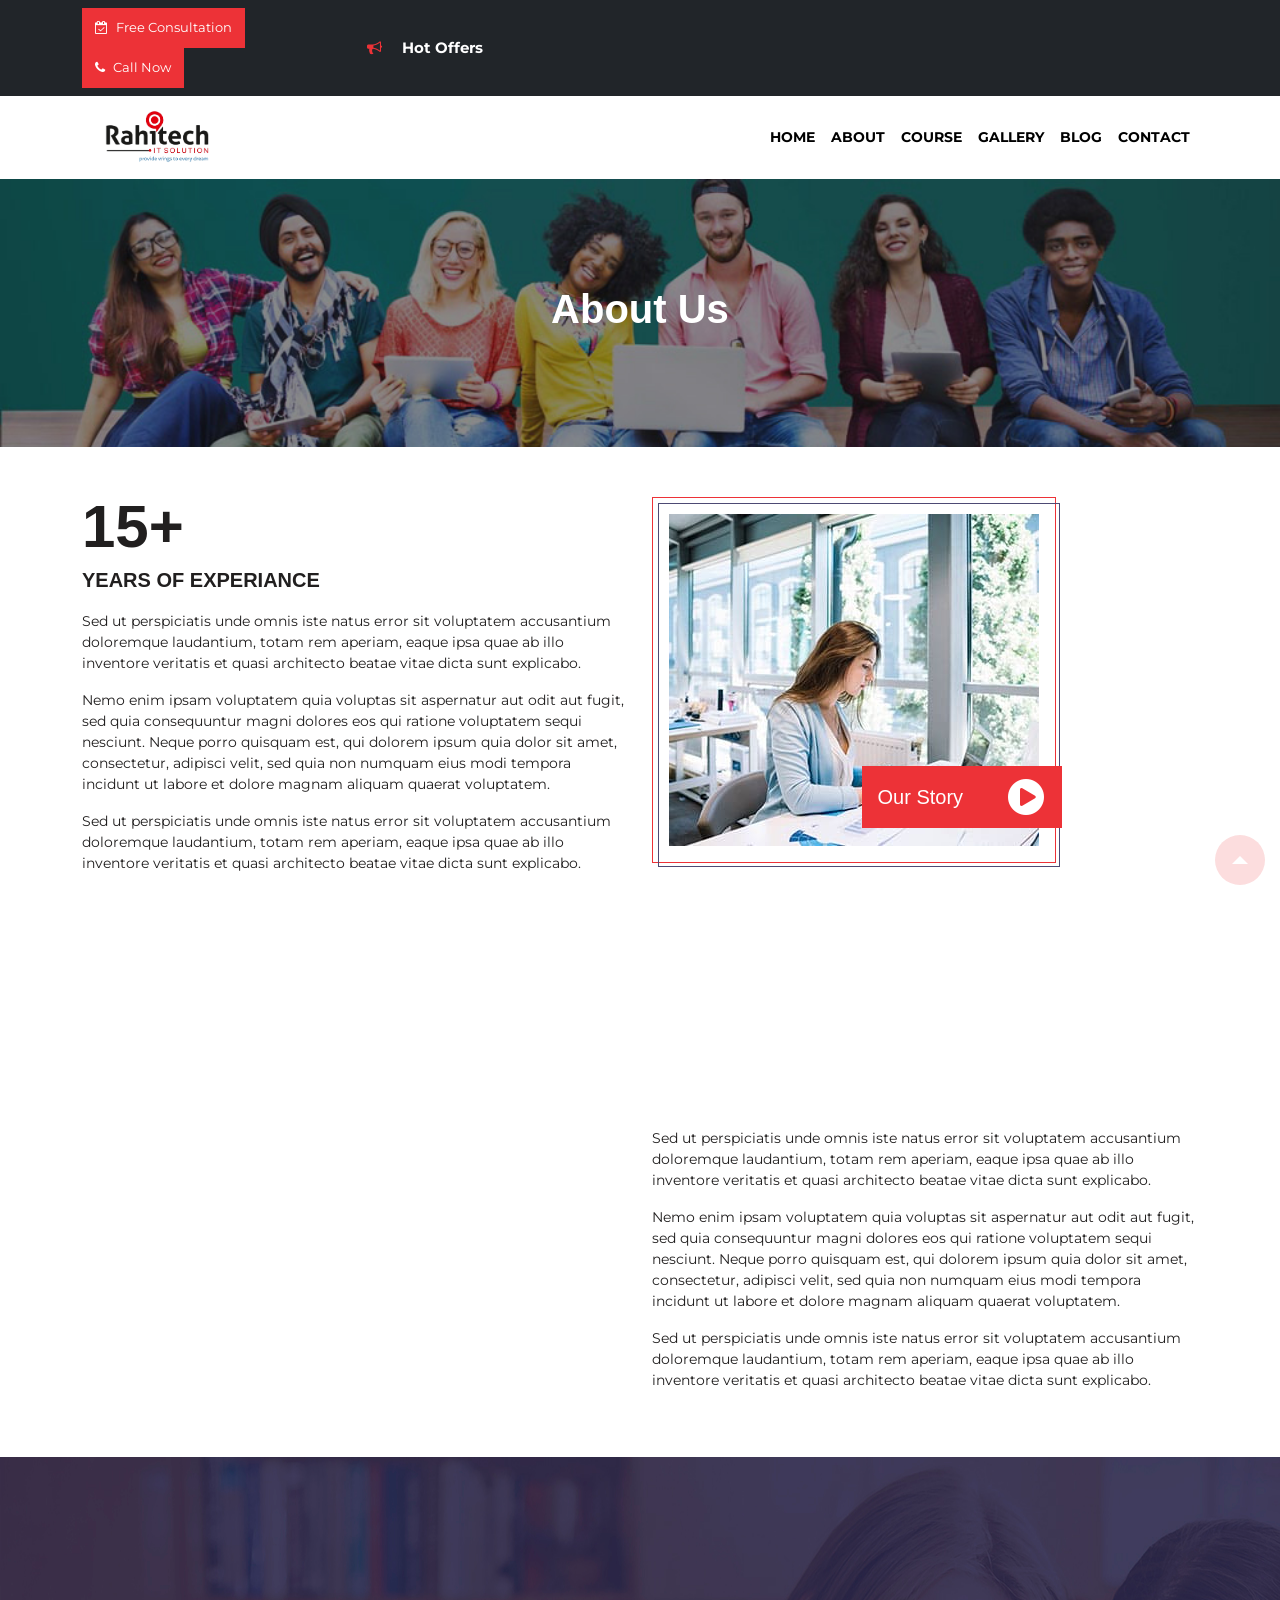
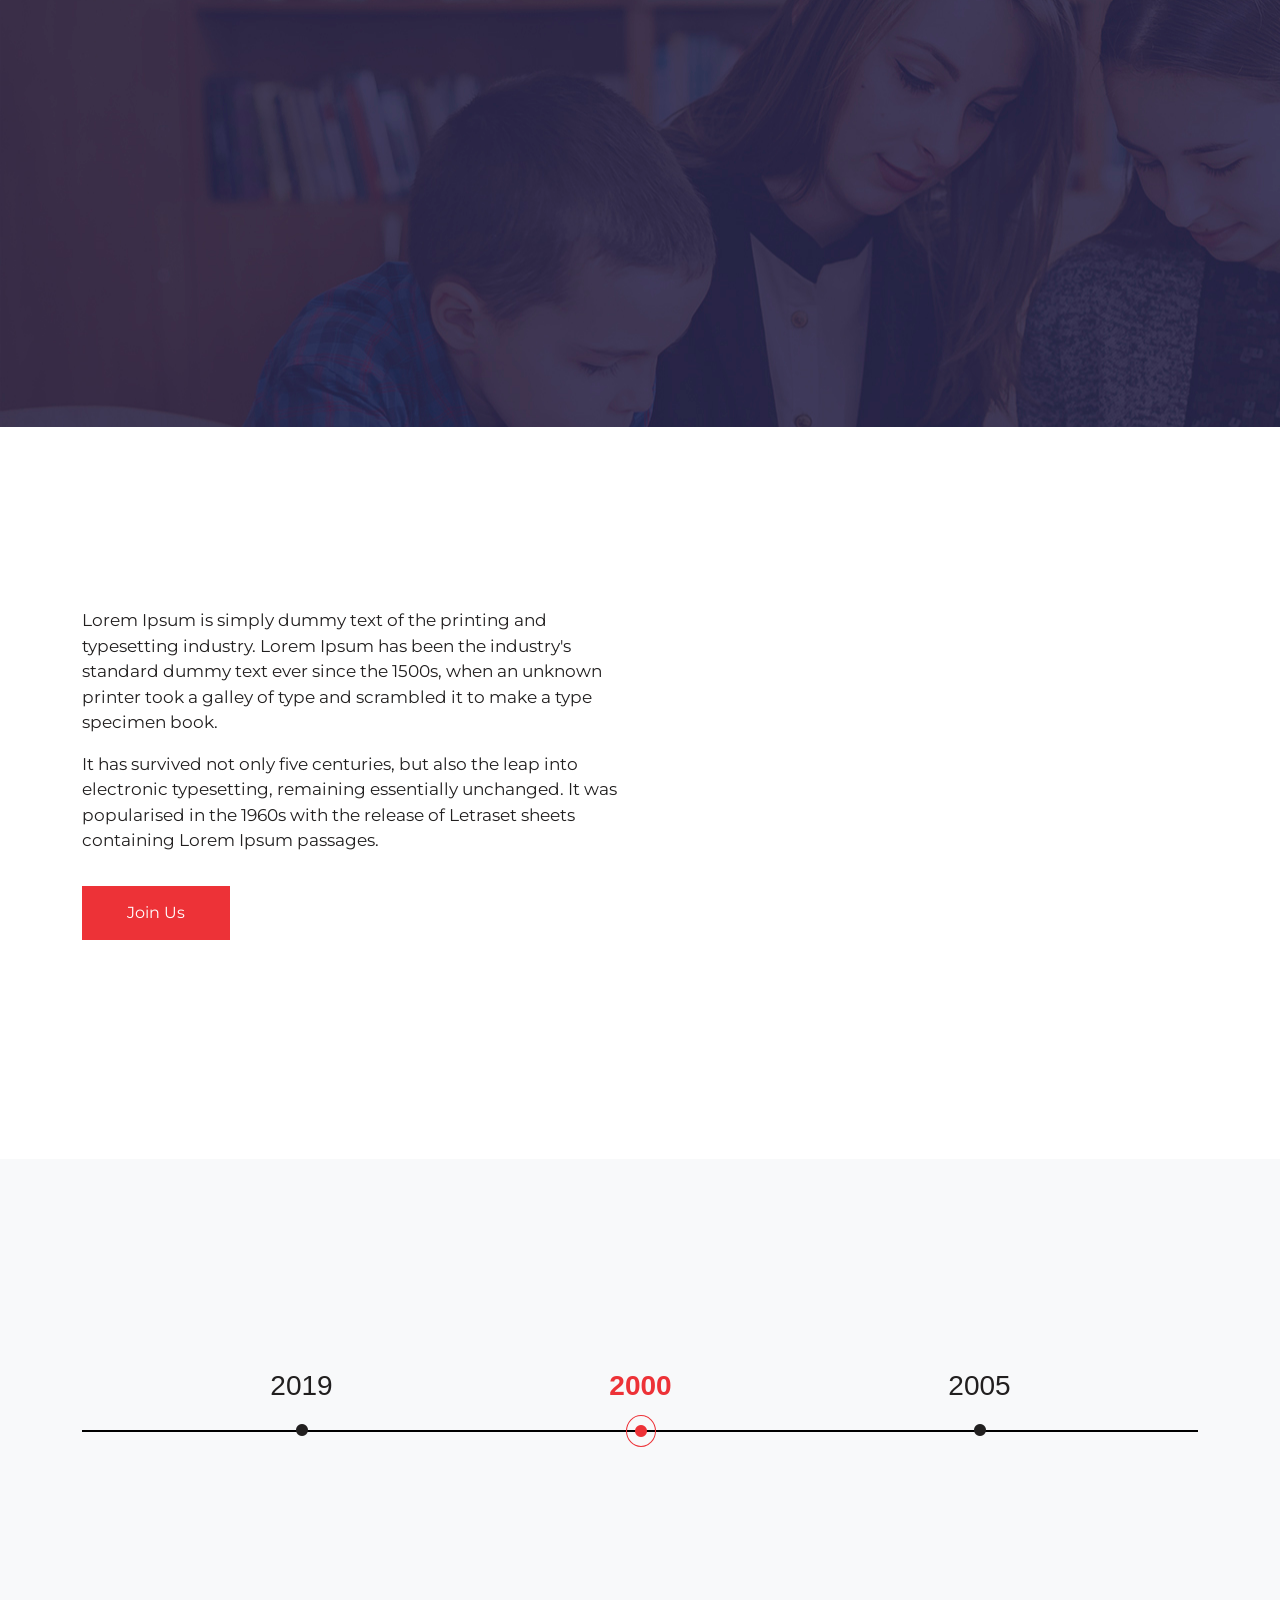
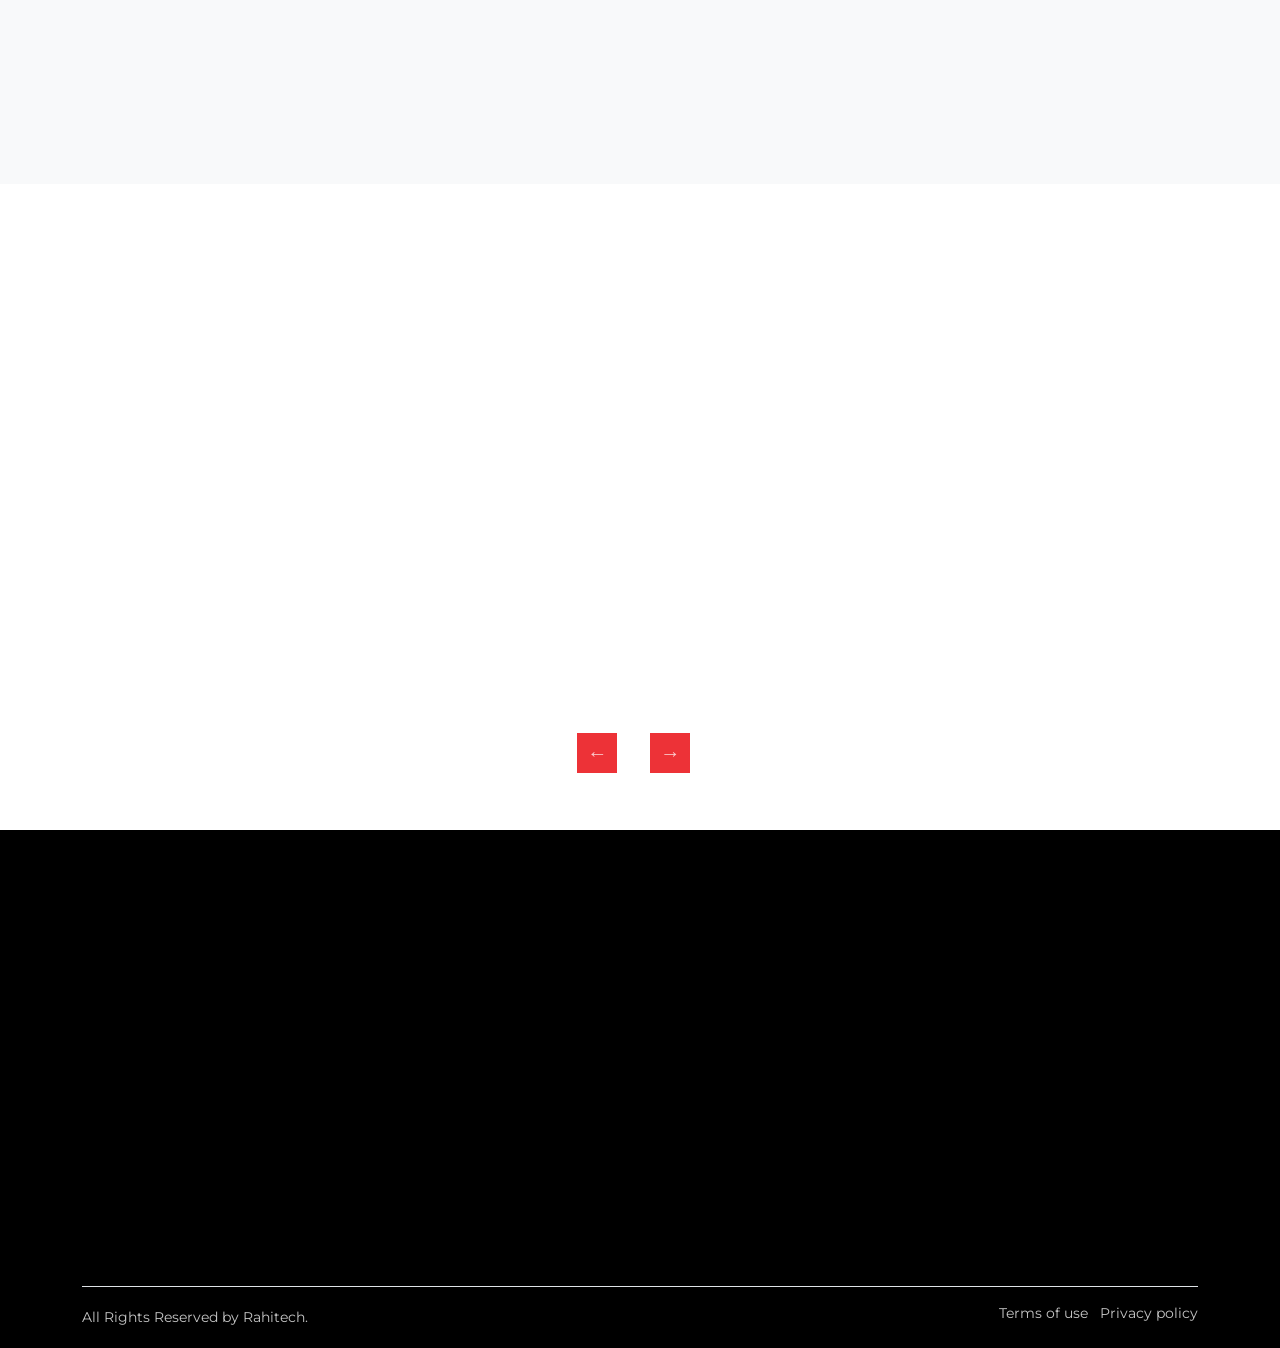
<file: about.html>
<!DOCTYPE html>
<html lang="en">

<head>
    <!-- ========== Meta Tags ========== -->
    <meta charset="utf-8">
    <meta name="viewport" content="width=device-width, initial-scale=1">
    <meta name="description" content="Edusquad - Education Template">
    <!-- ========== Page Title ========== -->
    <title>RahiTech</title>
    <!-- ========== Favicon Icon ========== -->
    <link rel="shortcut icon" href="assets/images/favicon.ico" type="image/x-icon">
    <!-- ========== Google Fonts ========== -->
    <link href="https://fonts.googleapis.com/css?family=Montserrat:400,800&display=swap" rel="stylesheet">
    <!-- ========== Start Stylesheet ========== -->
    <link href="assets/css/bootstrap.min.css" rel="stylesheet">
    <link rel="stylesheet" href="https://stackpath.bootstrapcdn.com/font-awesome/4.7.0/css/font-awesome.min.css">
    <link rel="stylesheet" type="text/css" href="assets/css/slick.css">
    <link rel="stylesheet" type="text/css" href="assets/css/slick-theme.css">
    <link rel="stylesheet" href="assets/css/animate.min.css">
    <link rel="stylesheet" href="assets/css/aos.css">
    <link rel="stylesheet" href="assets/css/jquery.fancybox.min.css">
    <link rel="stylesheet" href="assets/css/themify-icons.css">
    <link rel="stylesheet" href="assets/css/style.css">
</head>

<body>
    <!--start preloader-->
    <div class="preloader">
        <div class="spinner">
            <div class="double-bounce1"></div>
            <div class="double-bounce2"></div>
        </div>
    </div>
    <!--end preloader-->
    <div class="page-wrapper">
        <!-- start top header -->
        <header class="top-header py-2 bg-dark">
    <div class="container">
        <div class="row align-items-center">
            <!-- Left side - Call to action buttons -->
            <div class="col-xl-3 col-lg-4 col-md-12 text-start top-btn">
                <a href="contact.html" class="btn theme-Red me-2">
                    <i class="fa fa-calendar-check-o me-2"></i>Free Consultation
                </a>
                <a href="tel:+919876543210" class="btn theme-Red">
                    <i class="fa fa-phone me-2"></i>Call Now
                </a>
            </div>
            
            <!-- Middle - Announcement icon -->
            <div class="col-xl-2 col-lg-3 col-md-4 py-2 fw-bold f-15 announcement text-white">
                <i class="fa fa-bullhorn me-3 color-Red"></i>
                <span>Hot Offers</span>
            </div>
            
            <!-- Right side - Marquee text -->
            <div class="col-xl-7 col-lg-5 col-md-8">
                <p class="marquee text-white mb-0">
                    <span>
                        🚀 Limited Time Offer: Get 15% off your first .NET project! 
                        ⚡ Angular + .NET Core Specialists | 
                        🔍 SQL Database Optimization Services | 
                        💻 WinForms Modernization Packages Available
                    </span>
                </p>
            </div>
        </div>
    </div>
</header>
        <!-- end top header -->
        <!-- start main header -->
        <header class="main-header" id="header">
            <div class="container">
                <nav class="navbar navbar-expand-lg navbar-dark">
                    <a class="navbar-brand" href="index.html">
                    <img src="assets/images/logo.png" style="width: 150px;" class="img-fluid" alt="Edusquad">
                </a>
                    <span class="navbar-toggler">
                    <i class="fa fa-bars" onclick="openNav()"></i>
                </span>
                    <div class="collapse navbar-collapse justify-content-end" id="collapsibleNavbar">
                        <ul class="navbar-nav">
                            <li class="nav-item">
                                <a class="nav-link" href="index.html">Home</a>
                            </li>
                            <li class="nav-item">
                                <a class="nav-link" href="about.html">About</a>
                            </li>
                            <li class="nav-item">
                                <a class="nav-link" href="course.html">Course</a>
                            </li>
                            <li class="nav-item">
                                <a class="nav-link" href="gallery.html">Gallery</a>
                            </li>
                            <li class="nav-item">
                                <a class="nav-link" href="blog.html">Blog</a>
                            </li>
                            <li class="nav-item">
                                <a class="nav-link" href="contact.html">Contact</a>
                            </li>
                        </ul>
                    </div>
                </nav>
            </div>
        </header>
        <!-- end main header -->
        <!-- start side menu -->
        <div class="sidenav" id="mySidenav">
            <a class="closebtn" href="javascript:void(0)" onclick="closeNav()">&times;</a>
            <div class="sidenav-links pt-4">
                <a href="index.html">Home</a>
                <a href="about.html">About Us</a>
                <a href="course.html">Course</a>
                <a href="gallery.html">Gallery</a>
                <a href="blog.html">Blog</a>
                <a href="contact.html">Contact</a>
            </div>
        </div>
        <!-- end side menu -->
        <!-- start inner banner -->
        <section class="inner-banner">
            <h1 class="fw-bold text-center">About Us</h1>
        </section>
        <!-- end inner banner -->
        <!-- start about us -->
        <section class="aboutus">
            <div class="container">
                <div class="row">
                   
                   
                     <div class="col-lg-6  col-md-8 offset-md-2 offset-lg-0 ">
                        <h1 class="color-orange fw-bold about-title" data-aos="fade-up" data-aos-duration="1000">15+</h1>
                        <h5 class="fw-bold text-uppercase mb-3" data-aos="fade-up" data-aos-duration="1000">YEARS OF EXPERIANCE</h5>
                        <p>Sed ut perspiciatis unde omnis iste natus error sit voluptatem accusantium doloremque laudantium, totam rem aperiam, eaque ipsa quae ab illo inventore veritatis et quasi architecto beatae vitae dicta sunt explicabo.</p>
                        <p>Nemo enim ipsam voluptatem quia voluptas sit aspernatur aut odit aut fugit, sed quia consequuntur magni dolores eos qui ratione voluptatem sequi nesciunt. Neque porro quisquam est, qui dolorem ipsum quia dolor sit amet, consectetur,
                            adipisci velit, sed quia non numquam eius modi tempora incidunt ut labore et dolore magnam aliquam quaerat voluptatem.</p>
                        <p>Sed ut perspiciatis unde omnis iste natus error sit voluptatem accusantium doloremque laudantium, totam rem aperiam, eaque ipsa quae ab illo inventore veritatis et quasi architecto beatae vitae dicta sunt explicabo.</p>
                    </div>

                     <div class="col-lg-6 col-md-12">
                        <div class="about-img">
                            <div class="img_1" data-aos="zoom-in" data-aos-duration="550">
                                <div class="border-line"></div>
                                <img src="assets/images/about1.jpg" class="img-fluid" alt="About">
                            </div>
                            <div class="img_2 d-flex" data-aos="zoom-in" data-aos-duration="1000">
                                <h5 class="mb-0 text-white">Our Story</h5>
                                <a href="./assets/images/Rahitech-Video-1.mp4" data-fancybox="gallery" class="video-btn text-white">
                    <i class="fa fa-play-circle fa-3x"></i>
                  </a>
                            </div>
                        </div>
                    </div>

                </div>
            </div>
        </section>
        <!-- end about us -->

        <!-- start about us secound -->
        <section class="aboutus">
            <div class="container">
                <div class="row">
                   
                    <div class="col-lg-6 col-md-8 offset-md-2 offset-lg-0 mb-4">
                        <div class="about-img">
                            <div class="img_1" data-aos="zoom-in" data-aos-duration="550">
                                <div class="border-line"></div>
                                <img src="assets/images/about1.jpg" class="img-fluid" alt="About">
                            </div>
                            <div class="img_2 d-flex" data-aos="zoom-in" data-aos-duration="1000">
                                <h5 class="mb-0 text-white">Our Story</h5>
                                <a href="./assets/images/Rahitech-Video-1.mp4" data-fancybox="gallery" class="video-btn text-white">
                    <i class="fa fa-play-circle fa-3x"></i>
                  </a>
                            </div>
                        </div>
                    </div>

                     <div class="col-lg-6 col-md-12 mt-4">
                        <h1 class="color-orange fw-bold about-title" data-aos="fade-up" data-aos-duration="1000">15+</h1>
                        <h5 class="fw-bold text-uppercase mb-3" data-aos="fade-up" data-aos-duration="1000">YEARS OF EXPERIANCE</h5>
                        <p>Sed ut perspiciatis unde omnis iste natus error sit voluptatem accusantium doloremque laudantium, totam rem aperiam, eaque ipsa quae ab illo inventore veritatis et quasi architecto beatae vitae dicta sunt explicabo.</p>
                        <p>Nemo enim ipsam voluptatem quia voluptas sit aspernatur aut odit aut fugit, sed quia consequuntur magni dolores eos qui ratione voluptatem sequi nesciunt. Neque porro quisquam est, qui dolorem ipsum quia dolor sit amet, consectetur,
                            adipisci velit, sed quia non numquam eius modi tempora incidunt ut labore et dolore magnam aliquam quaerat voluptatem.</p>
                        <p>Sed ut perspiciatis unde omnis iste natus error sit voluptatem accusantium doloremque laudantium, totam rem aperiam, eaque ipsa quae ab illo inventore veritatis et quasi architecto beatae vitae dicta sunt explicabo.</p>
                    </div>
                </div>
            </div>
        </section>
        <!--secound about us end  -->


        <!-- start target -->
        <section class="target">
            <div class="container">
                <div class="sec-title text-center bg-fill" data-aos="fade-up" data-aos-duration="1000">
                    <span class="title">Why Choose Us</span>
                    <h2 class="text-white">Ethics Behind Success</h2>
                    <div class="divider">
                        <span class="fa fa-mortar-board"></span>
                    </div>
                </div>
                <div class="row">
                    <div class="col-md-4">
                        <div class="target-block text-white p-lg-5 p-md-3 p-sm-3 p-2 mb-lg-0 mb-mb-0 mb-xl-0 mb-sm-5 mb-4" data-aos="flip-up" data-aos-duration="1000">
                            <div class="border-line"></div>
                            <i class="fa fa-check-circle fa-3x color-orange mb-3"></i>
                            <h4 class="fw-bold">Mission</h4>
                            <p>Aliquip exea conse quat nul duis crib irure dolor in reprehenderit voluptate velit ese cillum dolore fugiat.</p>
                            <a href="javascript:" class="btn text-white ps-0">Read More <i class="fa fa-angle-double-right ms-2"></i>
                </a>
                        </div>
                    </div>
                    <div class="col-md-4">
                        <div class="target-block text-white  p-lg-5 p-md-3 p-sm-3 p-2 mb-lg-0 mb-mb-0 mb-xl-0 mb-sm-5 mb-4" data-aos="flip-up" data-aos-duration="1000">
                            <div class="border-line"></div>
                            <i class="fa fa-eye fa-3x color-orange mb-3"></i>
                            <h4 class="fw-bold">Vision</h4>
                            <p>Aliquip exea conse quat nul duis crib irure dolor in reprehenderit voluptate velit ese cillum dolore fugiat.</p>
                            <a href="javascript:" class="btn text-white ps-0">Read More <i class="fa fa-angle-double-right ms-2"></i>
                </a>
                        </div>
                    </div>
                    <div class="col-md-4">
                        <div class="target-block text-white  p-lg-5 p-md-3 p-2 mb-lg-0 mb-mb-0 mb-xl-0" data-aos="flip-up" data-aos-duration="1000">
                            <div class="border-line"></div>
                            <i class="fa fa-certificate fa-3x color-orange mb-3"></i>
                            <h4 class="fw-bold">Award</h4>
                            <p>Aliquip exea conse quat nul duis crib irure dolor in reprehenderit voluptate velit ese cillum dolore fugiat.</p>
                            <a href="javascript:" class="btn text-white ps-0">Read More <i class="fa fa-angle-double-right ms-2"></i>
                </a>
                        </div>
                    </div>
                </div>
            </div>
        </section>
        <!-- end target -->
        <!-- start counter -->
        <section class="counter-section abt-counter">
            <div class="container">
                <div class="row">
                    <div class="col-lg-6">
                        <div class="sec-title" data-aos="fade-up" data-aos-duration="1000">
                            <span class="title">Courses</span>
                            <h2>Learn a new skills on your time</h2>
                            <div class="divider">
                                <span class="fa fa-mortar-board"></span>
                            </div>
                        </div>
                        <p class="p-17">Lorem Ipsum is simply dummy text of the printing and typesetting industry. Lorem Ipsum has been the industry's standard dummy text ever since the 1500s, when an unknown printer took a galley of type and scrambled it to make a type
                            specimen book.</p>
                        <p class="p-17">It has survived not only five centuries, but also the leap into electronic typesetting, remaining essentially unchanged. It was popularised in the 1960s with the release of Letraset sheets containing Lorem Ipsum passages.</p>
                        <button type="button" class="btn theme-Red theme-btn mt-3 join-us">Join Us</button>
                    </div>
                    <div class="col-lg-6">
                        <div class="counter-box">
                            <div class="row">
                                <div class="col-lg-6 col-md-6 col-sm-6 mb-md-5">
                                    <div class="counter aos-init aos-animate mb-5" data-aos="fade-up" data-aos-duration="550">
                                        <div class="border-line"></div>
                                        <div class="counter-img">
                                            <img src="assets/images/icons/Training-Center.png" class="img-fluid" alt="Teacher">
                                        </div>
                                        <h2 class="timer count-title count-number" data-to="300" data-speed="1500">300</h2>
                                        <h5 class="count-text mt-2">Teachers</h5>
                                    </div>
                                    <div class="counter aos-init aos-animate" data-aos="fade-up" data-aos-duration="550">
                                        <div class="border-line"></div>
                                        <div class="counter-img">
                                            <img src="assets/images/icons/class.png" class="img-fluid" alt="Classroom">
                                        </div>
                                        <h2 class="timer count-title count-number" data-to="1700" data-speed="1500">1,700</h2>
                                        <h5 class="count-text mt-2">Classroom</h5>
                                    </div>
                                </div>
                                <div class="col-lg-6 col-md-6 col-sm-6 mt-lg-5 mt-lg-5 mt-md-5">
                                    <div class="counter aos-init aos-animate" data-aos="fade-up" data-aos-duration="550">
                                        <div class="border-line"></div>
                                        <div class="counter-img">
                                            <img src="assets/images/icons/career-2.png" class="img-fluid" alt="Career">
                                        </div>
                                        <h2 class="timer count-title count-number" data-to="11900" data-speed="1500">11,900</h2>
                                        <h5 class="count-text mt-2">Career</h5>
                                    </div>
                                    <div class="counter margin-bottom aos-init aos-animate margin-bottom" data-aos="fade-up" data-aos-duration="550">
                                        <div class="border-line"></div>
                                        <div class="counter-img">
                                            <img src="assets/images/icons/activities-100.png" class="img-fluid" alt="Activities">
                                        </div>
                                        <h2 class="timer count-title count-number" data-to="157" data-speed="1500">157</h2>
                                        <h5 class="count-text mt-2">Activities</h5>
                                    </div>
                                </div>
                            </div>
                        </div>
                    </div>
                </div>
            </div>
        </section>
        <!-- end counter -->
        <!-- start timeline -->
        <section class="timeline bg-light">
            <div class="container">
                <div class="sec-title text-center" data-aos="fade-up" data-aos-duration="1000">
                    <span class="title">Timeline</span>
                    <h2>We Are In History</h2>
                    <div class="divider">
                        <span class="fa fa-mortar-board"></span>
                    </div>
                </div>
                <div class="row">
                    <div class="col-md-12">
                        <div class="slider-nav py-3">
                            <div class="text-center history_slide">
                                <h3 class="Year-rahi">2000</h3>
                                <i class="fa fa-circle text-center" onclick="getYear(2000)"></i>
                            </div>
                            <div class="text-center history_slide">
                                <h3>2005</h3>
                                <i class="fa fa-circle text-center" onclick="getYear(2005)"></i>
                            </div>
                            <div class="text-center history_slide">
                                <h3>2010</h3>
                                <i class="fa fa-circle text-center" onclick="getYear(2010)"></i>
                            </div>
                            <div class="text-center history_slide">
                                <h3>2015</h3>
                                <i class="fa fa-circle text-center" onclick="getYear(2015)"></i>
                            </div>
                            <div class="text-center history_slide">
                                <h3>2019</h3>
                                <i class="fa fa-circle text-center" onclick="getYear(2019)"></i>
                            </div>
                        </div>
                    </div>
                    <div class="col-md-12">
                        <div class="slider-for mb-3" data-aos="fade-up" data-aos-duration="1000">
                            <div class="history-content p-5 text-center theme-Red">
                                <h3>RahiTech In 2000</h3>
                                <p>Find to reach fault with a man who chooses to enjoy a pleasure that has except to obtain some advantage from it? But who has any right annoying consequences. </p>
                            </div>
                            <div class="history-content p-5 text-center theme-Red">
                                <h3>Rahitech In 2005</h3>
                                <p>Find to reach fault with a man who chooses to enjoy a pleasure that has except to obtain some advantage from it? But who has any right annoying consequences. </p>
                            </div>
                            <div class="history-content p-5 text-center theme-Red">
                                <h3>Rahitech In 2010</h3>
                                <p>Find to reach fault with a man who chooses to enjoy a pleasure that has except to obtain some advantage from it? But who has any right annoying consequences. </p>
                            </div>
                            <div class="history-content p-5 text-center theme-Red">
                                <h3>Rahitech In 2015</h3>
                                <p>Find to reach fault with a man who chooses to enjoy a pleasure that has except to obtain some advantage from it? But who has any right annoying consequences. </p>
                            </div>
                            <div class="history-content p-5 text-center theme-Red">
                                <h3>Rahitech In 2019</h3>
                                <p>Find to reach fault with a man who chooses to enjoy a pleasure that has except to obtain some advantage from it? But who has any right annoying consequences. </p>
                            </div>
                        </div>
                    </div>
                </div>
            </div>
        </section>
        <!-- end timeline -->
        <!-- start events -->
        <section class="events text-center">
            <div class="container-fluid">
                <div class="sec-title text-center" data-aos="fade-up" data-aos-duration="1000">
                    <span class="title">What Client Say about us !</span>
                    <h2>Here is some client comments to us.</h2>
                    <div class="divider">
                        <span class="fa fa-mortar-board"></span>
                    </div>
                </div>
                <div class="center">
                    <div class="card m-2">
                        <div class="client-block p-3" data-aos="zoom-in" data-aos-duration="1000">
                            <div class="media p-3 align-items-center">
                                <img src="assets/images/1.png" alt="Rony Devis" class="me-3 rounded-circle">
                                <div class="media-body text-start">
                                    <h6 class="color-orange fw-bold mb-0">Rubby Devis</h6>
                                    <p class="mb-0">Lorem ipsum...</p>
                                </div>
                            </div>
                            <p class="ps-3 pe-3 text-start">There are many variations of passages of Lorem Ipsum available, but the majority have suffered alteration in some form, by injected humour, or randomised words which don't look even slightly believable.</p>
                        </div>
                    </div>
                    <div class="card  m-2">
                        <div class="client-block p-3" data-aos="zoom-in" data-aos-duration="1000">
                            <div class="media p-3 align-items-center">
                                <img src="assets/images/2.png" alt="John Doe" class="me-3 rounded-circle">
                                <div class="media-body text-start">
                                    <h6 class="color-orange fw-bold mb-0">John Doe</h6>
                                    <p class="mb-0">Lorem ipsum...</p>
                                </div>
                            </div>
                            <p class="ps-3 pe-3 text-start">There are many variations of passages of Lorem Ipsum available, but the majority have suffered alteration in some form, by injected humour, or randomised words which don't look even slightly believable.</p>
                        </div>
                    </div>
                    <div class="card  m-2 ">
                        <div class="client-block p-3" data-aos="zoom-in" data-aos-duration="1000">
                            <div class="media p-3 align-items-center">
                                <img src="assets/images/3.png" alt="Jenny Doe" class="me-3 rounded-circle">
                                <div class="media-body text-start">
                                    <h6 class="color-orange fw-bold mb-0">Jenny Doe</h6>
                                    <p class="mb-0">Lorem ipsum...</p>
                                </div>
                            </div>
                            <p class="ps-3 pe-3 text-start">There are many variations of passages of Lorem Ipsum available, but the majority have suffered alteration in some form, by injected humour, or randomised words which don't look even slightly believable.</p>
                        </div>
                    </div>
                    <div class="card m-2">
                        <div class="client-block p-3" data-aos="zoom-in" data-aos-duration="1000">
                            <div class="media p-3 align-items-center">
                                <img src="assets/images/1.png" alt="Rony Devis" class="me-3 rounded-circle">
                                <div class="media-body text-start">
                                    <h6 class="color-orange fw-bold mb-0">Rubby Devis</h6>
                                    <p class="mb-0">Lorem ipsum...</p>
                                </div>
                            </div>
                            <p class="ps-3 pe-3 text-start">There are many variations of passages of Lorem Ipsum available, but the majority have suffered alteration in some form, by injected humour, or randomised words which don't look even slightly believable.</p>
                        </div>
                    </div>
                    <div class="card  m-2">
                        <div class="client-block p-3" data-aos="zoom-in" data-aos-duration="1000">
                            <div class="media p-3 align-items-center">
                                <img src="assets/images/2.png" alt="John Doe" class="me-3 rounded-circle">
                                <div class="media-body text-start">
                                    <h6 class="color-orange fw-bold mb-0">John Doe</h6>
                                    <p class="mb-0">Lorem ipsum...</p>
                                </div>
                            </div>
                            <p class="ps-3 pe-3 text-start">There are many variations of passages of Lorem Ipsum available, but the majority have suffered alteration in some form, by injected humour, or randomised words which don't look even slightly believable.</p>
                        </div>
                    </div>
                    <div class="card  m-2 ">
                        <div class="client-block p-3" data-aos="zoom-in" data-aos-duration="1000">
                            <div class="media p-3 align-items-center">
                                <img src="assets/images/3.png" alt="Jenny Doe" class="me-3 rounded-circle">
                                <div class="media-body text-start">
                                    <h6 class="color-orange fw-bold mb-0">Jenny Doe</h6>
                                    <p class="mb-0">Lorem ipsum...</p>
                                </div>
                            </div>
                            <p class="ps-3 pe-3 text-start">There are many variations of passages of Lorem Ipsum available, but the majority have suffered alteration in some form, by injected humour, or randomised words which don't look even slightly believable.</p>
                        </div>
                    </div>
                </div>
            </div>
        </section>
        <!-- end events -->
         <!-- start footer -->
        <footer class="theme-Black">
            <div class="container">
                <div class="footer-top border-bottom pt-5">
                    <div class="row">
                        <div class="col-lg-3 col-md-6" data-aos="fade-in" data-aos-duration="1050">
                            <a href="index.html"><img src="assets/images/logo.png" style="width: 150px;" class="img-fluid mb-3" alt="Edusquad"></a>
                            <p>Lorem Ipsum is not simply random text. It has roots in a piece of classical Latin literature from 45 BC.</p>
                            <ul class="social-icon">
                                <li><a href="javascript:"><i class="fa fa-facebook-f"></i></a></li>
                                <li><a href="javascript:"><i class="fa fa-google-plus"></i></a></li>
                                <li><a href="javascript:"><i class="fa fa-twitter"></i></a></li>
                                <li><a href="javascript:"><i class="fa fa-skype"></i></a></li>
                                <li><a href="javascript:"><i class="fa fa-linkedin"></i></a></li>
                            </ul>
                        </div>
                        <div class="col-lg-2 col-md-6" data-aos="fade-in" data-aos-duration="550">
                            <h5 class="fw-bold mb-3">Quick Links</h5>
                            <ul>
                                <li><a href="index.html"><i class="fa fa-angle-double-right me-2"></i>Home</a></li>
                                <li><a href="about.html"><i class="fa fa-angle-double-right me-2"></i>About Us</a></li>
                                <li><a href="course.html"><i class="fa fa-angle-double-right me-2"></i>Student Corner</a></li>
                                <li><a href="gallery.html"><i class="fa fa-angle-double-right me-2"></i>Gallery</a></li>
                                <li><a href="contact.html"><i class="fa fa-angle-double-right me-2"></i>Contact</a></li>
                            </ul>
                        </div>
                        <div class="col-lg-3 col-md-6 mb-md-5 mb-4" data-aos="fade-in" data-aos-duration="1050">
                            <h5 class="fw-bold mb-3">RahiTech Location</h5>
                            <div class="row">
                                <div class="container" >
                            <iframe
                            src="https://www.google.com/maps/embed?pb=!1m18!1m12!1m3!1d8194.870985815887!2d73.81868618966979!3d18.506302187891944!2m3!1f0!2f0!3f0!3m2!1i1024!2i768!4f13.1!3m3!1m2!1s0x3bc2bf95013c8af3%3A0xe8d8ce4fde820d9e!2sWaari%20Book%20Cafe!5e0!3m2!1sen!2sin!4v1752287300525!5m2!1sen!2sin"
                            width="250" height="150" style="border:0;" allowfullscreen="" loading="lazy"
                            referrerpolicy="no-referrer-when-downgrade"></iframe>
                        </div>
                            </div>
                        </div>
                        <div class="col-lg-4 col-md-6 ps-lg-5  mb-md-5" data-aos="fade-in" data-aos-duration="1050">
                            <h5 class="fw-bold mb-3">Contact Us</h5>
                            <ul class="address-icon">
                                <li class="mb-3"><i class="fa fa-map-marker me-3 color-Red"></i>3rd Floor, Upendra1 09, Shankarao Joshi Rd, opp. Nisaraga Hotel, opposite Padale Palace, Nal Stop, Pandurang Colony, Erandwane, Pune, Maharashtra 411004</li>
                                <li class="mb-3"><i class="fa fa-map-marker me-3 color-Red"></i>2nd And 3rd Floor, Above Waari Book Cafe, Choice Group, off Karve Road, Jhala Co-Op Housing Society, Kothrud, Pune, Maharashtra 411038</li>
                                <li class="mb-3"><i class="fa fa-phone me-3 color-Red"></i>+91 9421776347</li>
                                <li class="mb-3"><i class="fa fa-envelope color-Red me-3"></i>careers@rahitech.com</li>
                            </ul>
                        </div>
                    </div>
                </div>
                <div class="bottom-footer py-3 d-flex justify-content-between">
                    <p class="mb-0">All Rights Reserved by Rahitech.</p>
                    <ul class="list-inline mb-0">
                        <li class="list-inline-item"><a href="javascript:">Terms of use</a></li>
                        <li class="list-inline-item"><a href="javascript:">Privacy policy</a></li>
                    </ul>
                </div>
            </div>
        </footer>
        <!-- end footer -->
        <a href="#" id="scroll">
        <span></span>
      </a>
    </div>
    <!-- ===============jQuery Frameworks============= -->
    <script src="assets/js/jquery.min.js"></script>
    <script src="assets/js/popper.min.js"></script>
    <script src="assets/js/bootstrap.min.js"></script>
    <script src="assets/js/slick.min.js"></script>
    <script src="assets/js/jquery.fancybox.min.js"></script>
    <script src="assets/js/aos.js"></script>
    <script src="assets/js/page/about/about.js"></script>
    <script src="assets/js/script.js"></script>

    <!-- <script>
      let year =  document.getElementsByClassName('Year-rahi').item(0).innerHTML;
      console.log(year);

      function getYear(year){

        console.log(year);

      }
      console.log("Hritik Year");
    </script> -->
</body>

</html>
</file>
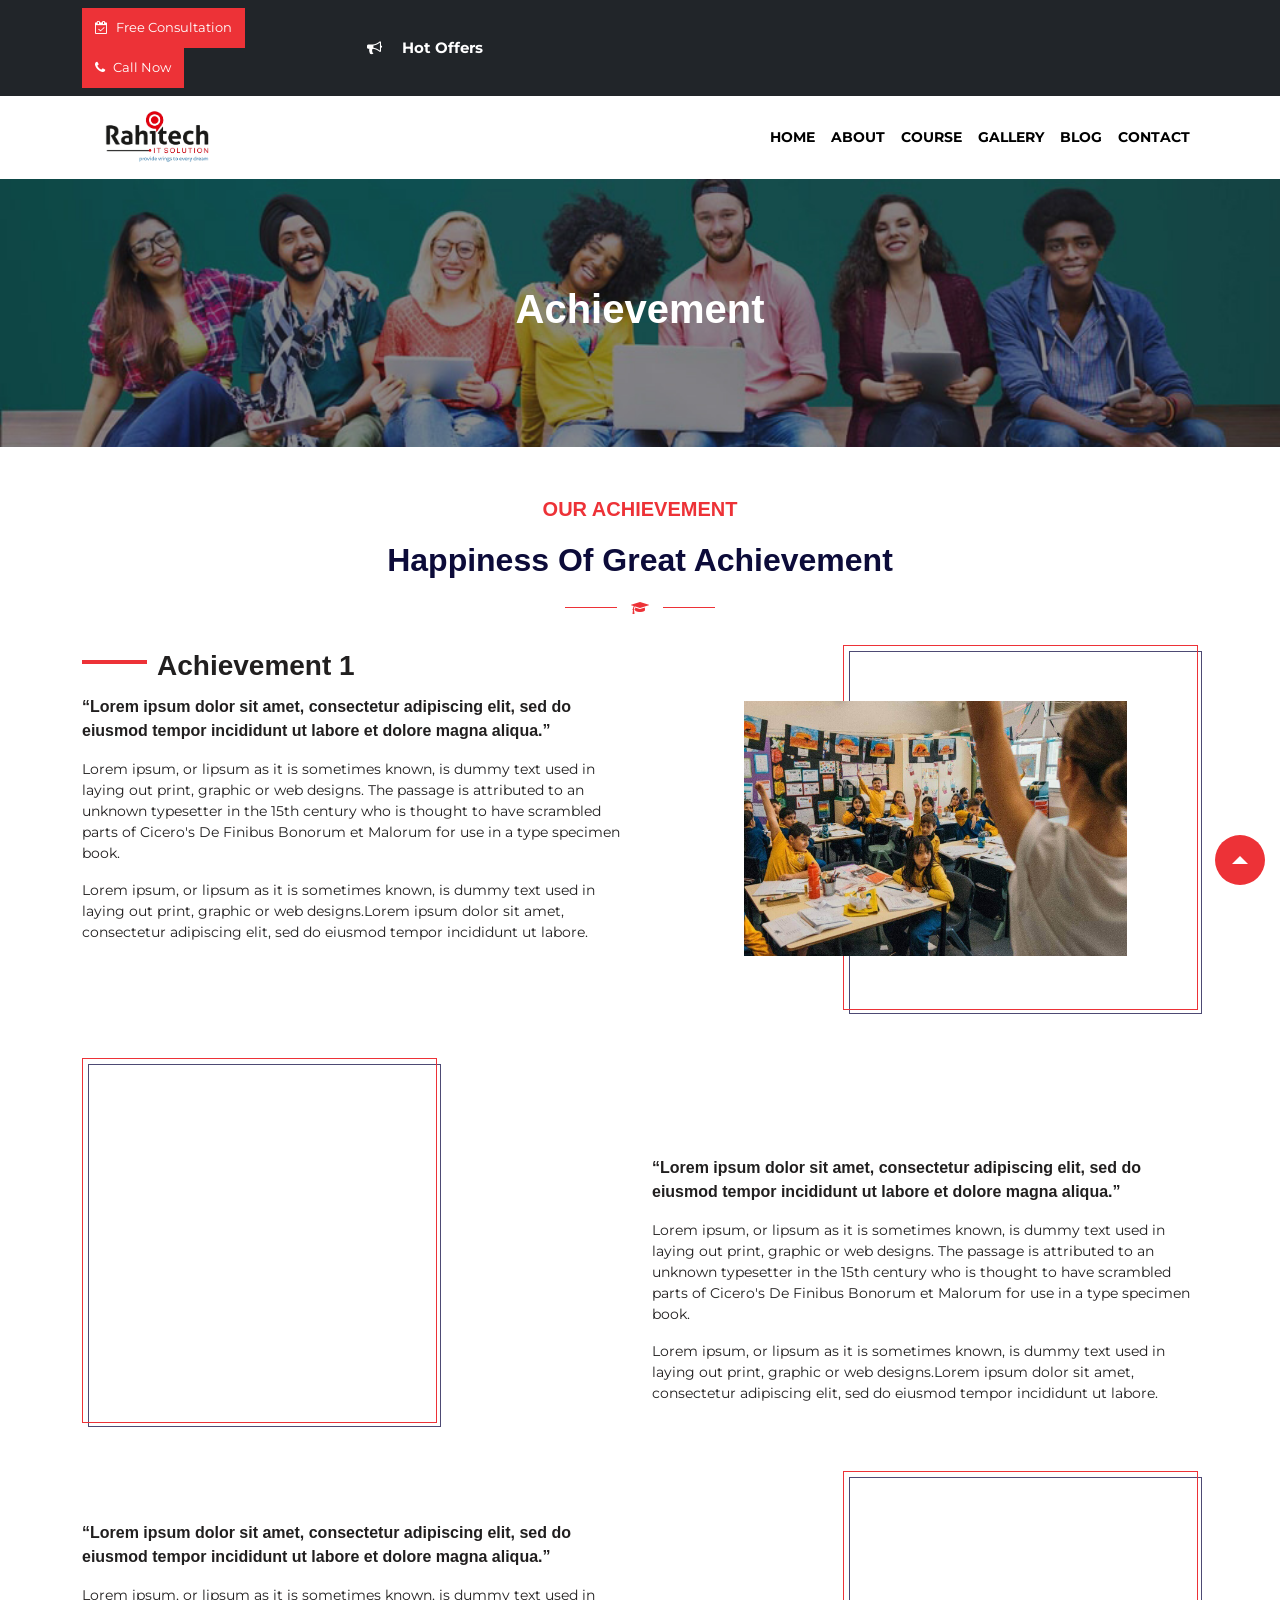
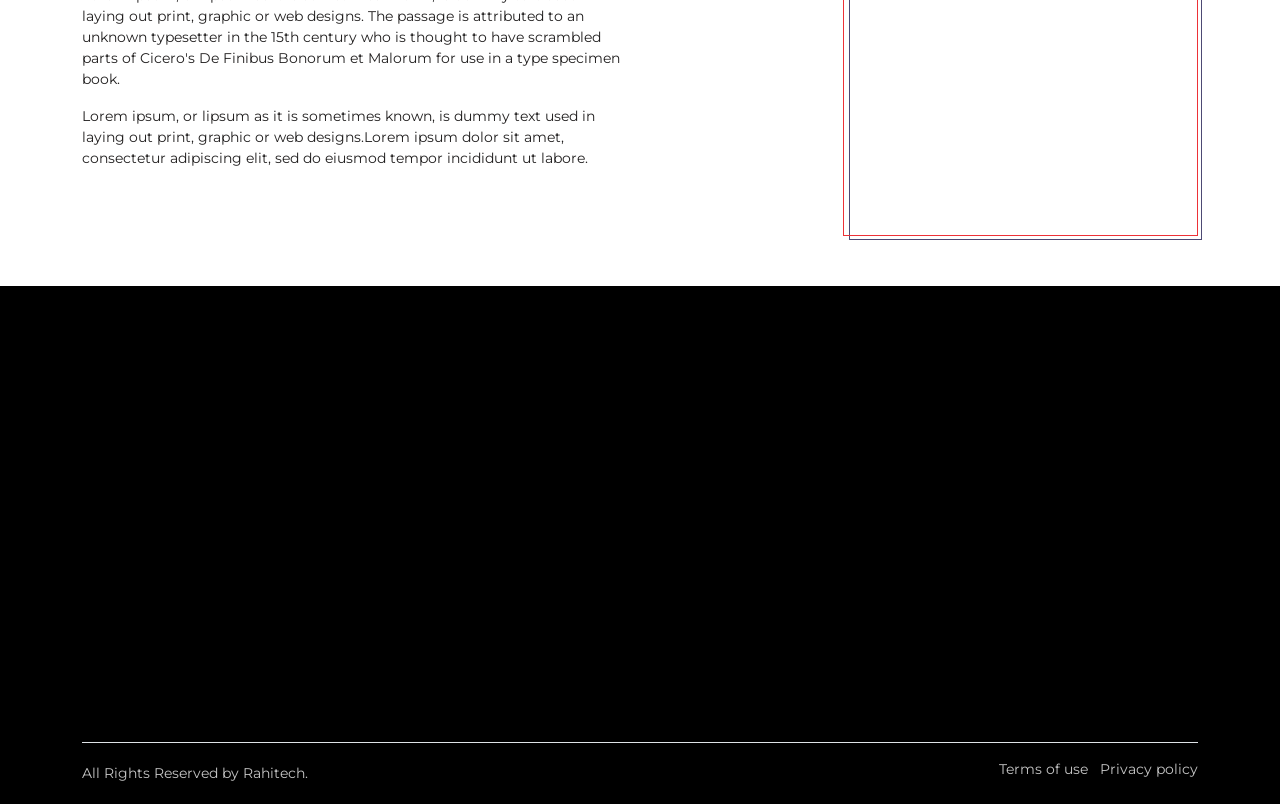
<file: achievement.html>
<!DOCTYPE html>
<html lang="en">

<head>
    <!-- ========== Meta Tags ========== -->
    <meta charset="utf-8">
    <meta content="width=device-width, initial-scale=1" name="viewport">
    <meta content="Edusquad - Education Template" name="description">
    <!-- ========== Page Title ========== -->
    <title>RahiTech</title>
    <!-- ========== Favicon Icon ========== -->
    <link href="assets/images/favicon.ico" rel="shortcut icon" type="image/x-icon">
    <!-- ========== Google Fonts ========== -->
    <link href="https://fonts.googleapis.com/css?family=Montserrat:400,800&display=swap" rel="stylesheet">
    <!-- ========== Start Stylesheet ========== -->
    <link href="assets/css/bootstrap.min.css" rel="stylesheet">
    <link href="https://stackpath.bootstrapcdn.com/font-awesome/4.7.0/css/font-awesome.min.css" rel="stylesheet">
    <link href="assets/css/slick.css" rel="stylesheet" type="text/css">
    <link href="assets/css/slick-theme.css" rel="stylesheet" type="text/css">
    <link href="assets/css/animate.min.css" rel="stylesheet">
    <link href="assets/css/aos.css" rel="stylesheet">
    <link href="assets/css/jquery.fancybox.min.css" rel="stylesheet">
    <link rel="stylesheet" href="assets/css/themify-icons.css">
    <link href="assets/css/style.css" rel="stylesheet">
</head>

<body>
    <!--start preloader-->
    <div class="preloader">
        <div class="spinner">
            <div class="double-bounce1"></div>
            <div class="double-bounce2"></div>
        </div>
    </div>
    <!--end preloader-->
    <div class="page-wrapper">
        <!-- start top header -->
        <header class="top-header py-2 bg-dark">
    <div class="container">
        <div class="row align-items-center">
            <!-- Left side - Call to action buttons -->
            <div class="col-xl-3 col-lg-4 col-md-12 text-start top-btn">
                <a href="contact.html" class="btn theme-Red me-2">
                    <i class="fa fa-calendar-check-o me-2"></i>Free Consultation
                </a>
                <a href="tel:+919876543210" class="btn theme-Red">
                    <i class="fa fa-phone me-2"></i>Call Now
                </a>
            </div>
            
            <!-- Middle - Announcement icon -->
            <div class="col-xl-2 col-lg-3 col-md-4 py-2 fw-bold f-15 announcement text-white">
                <i class="fa fa-bullhorn me-3 color-orange"></i>
                <span>Hot Offers</span>
            </div>
            
            <!-- Right side - Marquee text -->
            <div class="col-xl-7 col-lg-5 col-md-8">
                <p class="marquee text-white mb-0">
                    <span>
                        🚀 Limited Time Offer: Get 15% off your first .NET project! 
                        ⚡ Angular + .NET Core Specialists | 
                        🔍 SQL Database Optimization Services | 
                        💻 WinForms Modernization Packages Available
                    </span>
                </p>
            </div>
        </div>
    </div>
</header>
        <!-- end top header -->
        <!-- start main header -->
        <header class="main-header" id="header">
            <div class="container">
                <nav class="navbar navbar-expand-lg navbar-dark">
                    <a class="navbar-brand" href="index.html">
                    <img src="assets/images/logo.png" style="width: 150px;" class="img-fluid" alt="Edusquad">
                </a>
                    <span class="navbar-toggler">
                    <i class="fa fa-bars" onclick="openNav()"></i>
                </span>
                    <div class="collapse navbar-collapse justify-content-end" id="collapsibleNavbar">
                        <ul class="navbar-nav">
                            <li class="nav-item">
                                <a class="nav-link" href="index.html">Home</a>
                            </li>
                            <li class="nav-item">
                                <a class="nav-link" href="about.html">About</a>
                            </li>
                            <li class="nav-item">
                                <a class="nav-link" href="course.html">Course</a>
                            </li>
                            <li class="nav-item">
                                <a class="nav-link" href="gallery.html">Gallery</a>
                            </li>
                            <li class="nav-item">
                                <a class="nav-link" href="blog.html">Blog</a>
                            </li>
                            <li class="nav-item">
                                <a class="nav-link" href="contact.html">Contact</a>
                            </li>
                        </ul>
                    </div>
                </nav>
            </div>
        </header>
        <!-- end main header -->
        <!-- start side menu -->
        <div class="sidenav" id="mySidenav">
            <a class="closebtn" href="javascript:void(0)" onclick="closeNav()">&times;</a>
            <div class="sidenav-links pt-4">
                <a href="index.html">Home</a>
                <a href="about.html">About Us</a>
                <a href="course.html">Course</a>
                <a href="gallery.html">Gallery</a>
                <a href="blog.html">Blog</a>
                <a href="contact.html">Contact</a>
            </div>
        </div>
        <!-- end side menu -->
        <!-- start inner banner -->
        <section class="inner-banner">
            <h1 class="fw-bold text-center">Achievement</h1>
        </section>
        <!-- end inner banner -->
        <!-- start achievement -->
        <section class="achievement">
            <div class="container">
                <div class="sec-title text-center mb-3" data-aos="fade-up" data-aos-duration="1000">
                    <span class="title">Our Achievement</span>
                    <h2>Happiness Of Great Achievement</h2>
                    <div class="divider">
                        <span class="fa fa-mortar-board"></span>
                    </div>
                </div>
                <div class="row">
                    <div class="col-lg-6 col-md-12">
                        <h3 class="fw-bold color-orange" data-aos="fade-up" data-aos-duration="1000">Achievement 1</h3>
                        <h6 class="fw-bold mb-3">“Lorem ipsum dolor sit amet, consectetur adipiscing elit, sed do eiusmod tempor incididunt ut labore et dolore magna aliqua.”</h6>
                        <p>Lorem ipsum, or lipsum as it is sometimes known, is dummy text used in laying out print, graphic or web designs. The passage is attributed to an unknown typesetter in the 15th century who is thought to have scrambled parts of Cicero's
                            De Finibus Bonorum et Malorum for use in a type specimen book.</p>
                        <p>Lorem ipsum, or lipsum as it is sometimes known, is dummy text used in laying out print, graphic or web designs.Lorem ipsum dolor sit amet, consectetur adipiscing elit, sed do eiusmod tempor incididunt ut labore.</p>
                    </div>
                    <div class="col-lg-6 offset-lg-0 offset-xl-0 col-md-8 offset-md-2">
                        <div class="img-block">
                            <div class="border-line"></div>
                            <div class="cust_img">
                                <img class="img-fluid" data-aos="zoom-in" data-aos-duration="1000" src="assets/images/gallery_1.jpg" alt="Achievement">
                            </div>
                        </div>
                    </div>
                </div>
                <div class="row my-5">
                    <div class="col-lg-6 offset-lg-0 offset-xl-0 col-md-8 offset-md-2">
                        <div class="img-block left-block">
                            <div class="border-line"></div>
                            <div class="cust_img">
                                <img class="img-fluid" data-aos="zoom-in" data-aos-duration="1000" src="assets/images/gallery_2.jpg" alt="Achievement">
                            </div>
                        </div>
                    </div>
                    <div class="col-lg-6 col-md-12 mt-xl-5 mt-lg-5 mt-md-2 mt-sm-5 mt-5">
                        <h3 class="fw-bold color-orange" data-aos="fade-up" data-aos-duration="1000">Achievement 2</h3>
                        <h6 class="fw-bold mb-3">“Lorem ipsum dolor sit amet, consectetur adipiscing elit, sed do eiusmod tempor incididunt ut labore et dolore magna aliqua.”</h6>
                        <p>Lorem ipsum, or lipsum as it is sometimes known, is dummy text used in laying out print, graphic or web designs. The passage is attributed to an unknown typesetter in the 15th century who is thought to have scrambled parts of Cicero's
                            De Finibus Bonorum et Malorum for use in a type specimen book.</p>
                        <p>Lorem ipsum, or lipsum as it is sometimes known, is dummy text used in laying out print, graphic or web designs.Lorem ipsum dolor sit amet, consectetur adipiscing elit, sed do eiusmod tempor incididunt ut labore.</p>
                    </div>
                </div>
                <div class="row">
                    <div class="col-lg-6 col-md-12">
                        <h3 class="fw-bold color-orange" data-aos="fade-up" data-aos-duration="1000">Achievement 3</h3>
                        <h6 class="fw-bold mb-3">“Lorem ipsum dolor sit amet, consectetur adipiscing elit, sed do eiusmod tempor incididunt ut labore et dolore magna aliqua.”</h6>
                        <p>Lorem ipsum, or lipsum as it is sometimes known, is dummy text used in laying out print, graphic or web designs. The passage is attributed to an unknown typesetter in the 15th century who is thought to have scrambled parts of Cicero's
                            De Finibus Bonorum et Malorum for use in a type specimen book.</p>
                        <p>Lorem ipsum, or lipsum as it is sometimes known, is dummy text used in laying out print, graphic or web designs.Lorem ipsum dolor sit amet, consectetur adipiscing elit, sed do eiusmod tempor incididunt ut labore.</p>
                    </div>
                    <div class="col-lg-6 col-md-8 offset-lg-0 offset-xl-0 offset-md-2">
                        <div class="img-block">
                            <div class="border-line"></div>
                            <div class="cust_img">
                                <img class="img-fluid" data-aos="zoom-in" data-aos-duration="1000" src="assets/images/gallery_3.jpg" alt="Achievement">
                            </div>
                        </div>
                    </div>
                </div>
            </div>
        </section>
        <!-- end achievement -->
         <!-- start footer -->
        <footer class="theme-Black">
            <div class="container">
                <div class="footer-top border-bottom pt-5">
                    <div class="row">
                        <div class="col-lg-3 col-md-6" data-aos="fade-in" data-aos-duration="1050">
                            <a href="index.html"><img src="assets/images/logo.png" style="width: 150px;" class="img-fluid mb-3" alt="Edusquad"></a>
                            <p>Lorem Ipsum is not simply random text. It has roots in a piece of classical Latin literature from 45 BC.</p>
                            <ul class="social-icon">
                                <li><a href="javascript:"><i class="fa fa-facebook-f"></i></a></li>
                                <li><a href="javascript:"><i class="fa fa-google-plus"></i></a></li>
                                <li><a href="javascript:"><i class="fa fa-twitter"></i></a></li>
                                <li><a href="javascript:"><i class="fa fa-skype"></i></a></li>
                                <li><a href="javascript:"><i class="fa fa-linkedin"></i></a></li>
                            </ul>
                        </div>
                        <div class="col-lg-2 col-md-6" data-aos="fade-in" data-aos-duration="550">
                            <h5 class="fw-bold mb-3">Quick Links</h5>
                            <ul>
                                <li><a href="index.html"><i class="fa fa-angle-double-right me-2"></i>Home</a></li>
                                <li><a href="about.html"><i class="fa fa-angle-double-right me-2"></i>About Us</a></li>
                                <li><a href="course.html"><i class="fa fa-angle-double-right me-2"></i>Student Corner</a></li>
                                <li><a href="gallery.html"><i class="fa fa-angle-double-right me-2"></i>Gallery</a></li>
                                <li><a href="contact.html"><i class="fa fa-angle-double-right me-2"></i>Contact</a></li>
                            </ul>
                        </div>
                        <div class="col-lg-3 col-md-6 mb-md-5 mb-4" data-aos="fade-in" data-aos-duration="1050">
                            <h5 class="fw-bold mb-3">RahiTech Location</h5>
                            <div class="row">
                                <div class="container" >
                            <iframe
                            src="https://www.google.com/maps/embed?pb=!1m18!1m12!1m3!1d8194.870985815887!2d73.81868618966979!3d18.506302187891944!2m3!1f0!2f0!3f0!3m2!1i1024!2i768!4f13.1!3m3!1m2!1s0x3bc2bf95013c8af3%3A0xe8d8ce4fde820d9e!2sWaari%20Book%20Cafe!5e0!3m2!1sen!2sin!4v1752287300525!5m2!1sen!2sin"
                            width="250" height="150" style="border:0;" allowfullscreen="" loading="lazy"
                            referrerpolicy="no-referrer-when-downgrade"></iframe>
                        </div>
                            </div>
                        </div>
                        <div class="col-lg-4 col-md-6 ps-lg-5  mb-md-5" data-aos="fade-in" data-aos-duration="1050">
                            <h5 class="fw-bold mb-3">Contact Us</h5>
                            <ul class="address-icon">
                                <li class="mb-3"><i class="fa fa-map-marker me-3 color-Red"></i>3rd Floor, Upendra1 09, Shankarao Joshi Rd, opp. Nisaraga Hotel, opposite Padale Palace, Nal Stop, Pandurang Colony, Erandwane, Pune, Maharashtra 411004</li>
                                <li class="mb-3"><i class="fa fa-map-marker me-3 color-Red"></i>2nd And 3rd Floor, Above Waari Book Cafe, Choice Group, off Karve Road, Jhala Co-Op Housing Society, Kothrud, Pune, Maharashtra 411038</li>
                                <li class="mb-3"><i class="fa fa-phone me-3 color-Red"></i>+91 9421776347</li>
                                <li class="mb-3"><i class="fa fa-envelope color-Red me-3"></i>careers@rahitech.com</li>
                            </ul>
                        </div>
                    </div>
                </div>
                <div class="bottom-footer py-3 d-flex justify-content-between">
                    <p class="mb-0">All Rights Reserved by Rahitech.</p>
                    <ul class="list-inline mb-0">
                        <li class="list-inline-item"><a href="javascript:">Terms of use</a></li>
                        <li class="list-inline-item"><a href="javascript:">Privacy policy</a></li>
                    </ul>
                </div>
            </div>
        </footer>
        <!-- end footer -->
        <a href="#" id="scroll">
        <span></span>
      </a>
    </div>
    <!-- ===============jQuery Frameworks============= -->
    <script src="assets/js/jquery.min.js"></script>
    <script src="assets/js/popper.min.js"></script>
    <script src="assets/js/bootstrap.min.js"></script>
    <script src="assets/js/slick.min.js"></script>
    <script src="assets/js/jquery.fancybox.min.js"></script>
    <script src="assets/js/aos.js"></script>
    <script src="assets/js/script.js"></script>
</body>

</html>
</file>
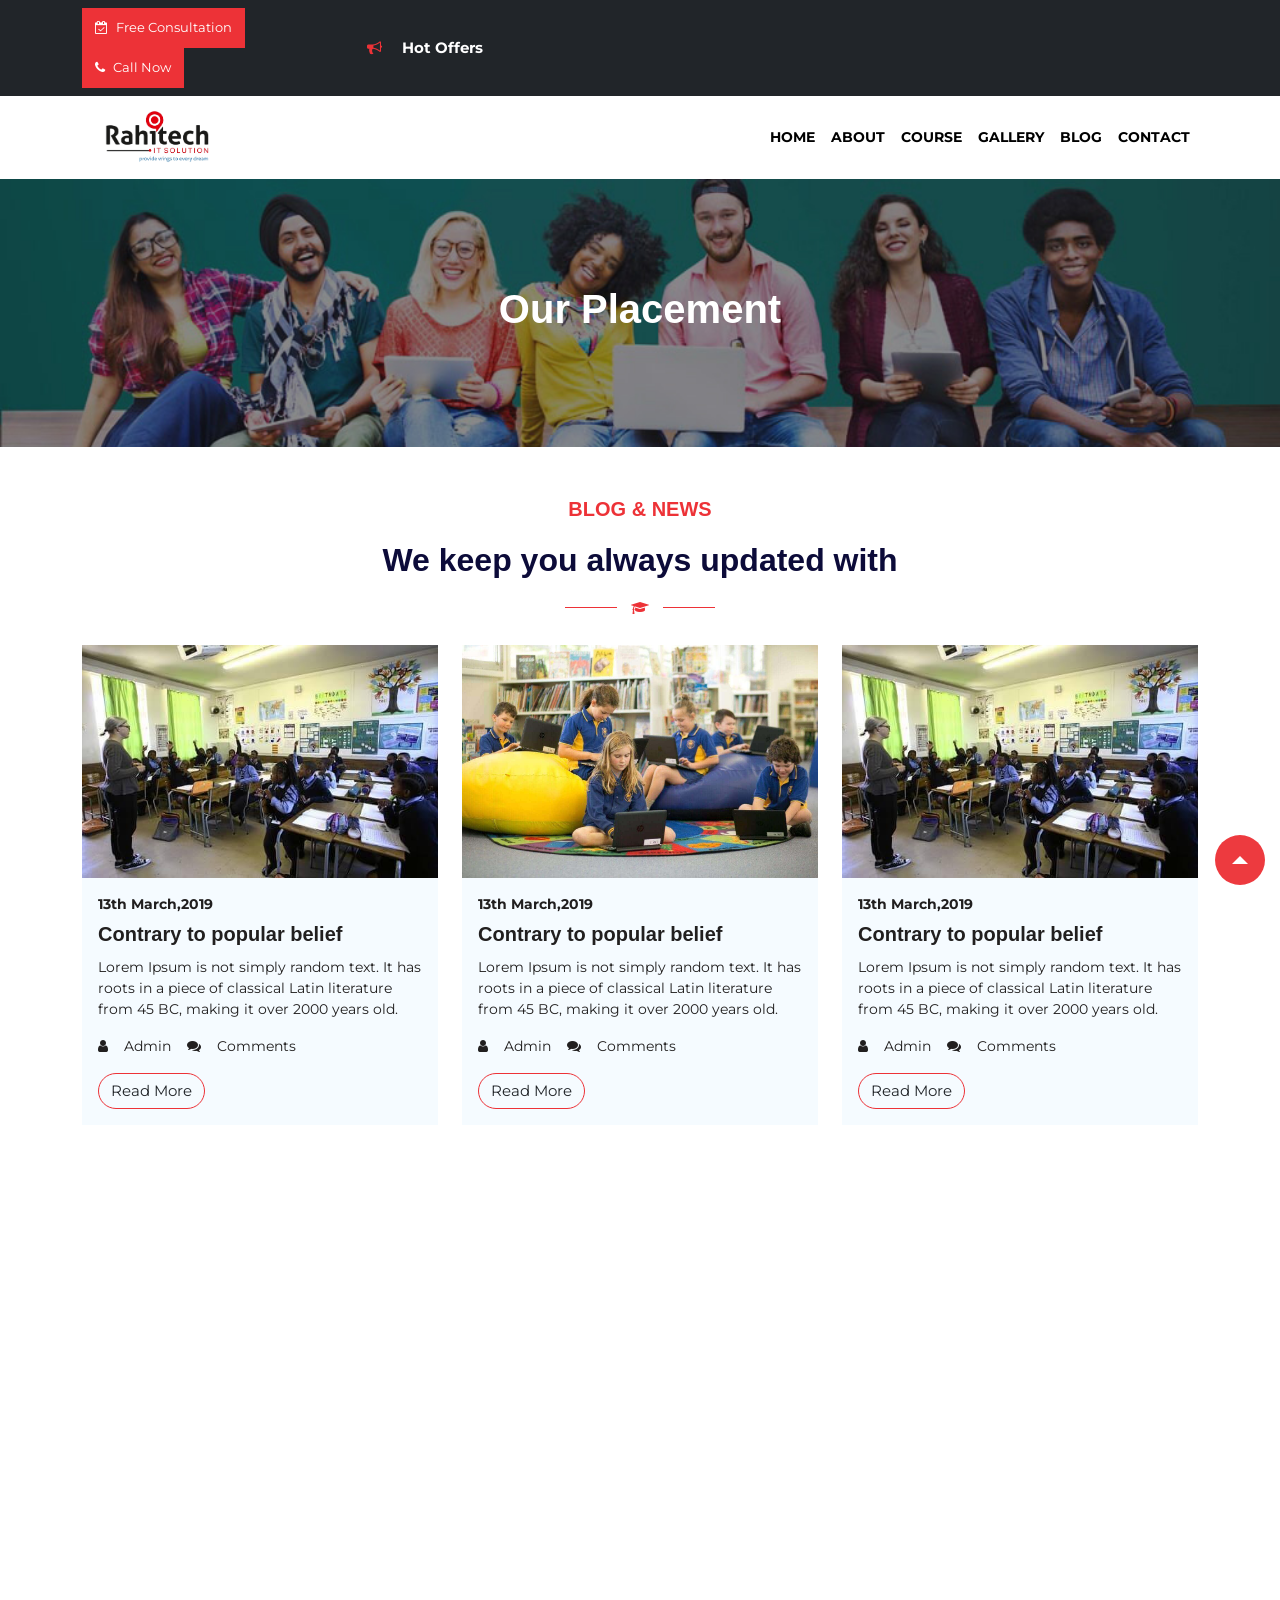
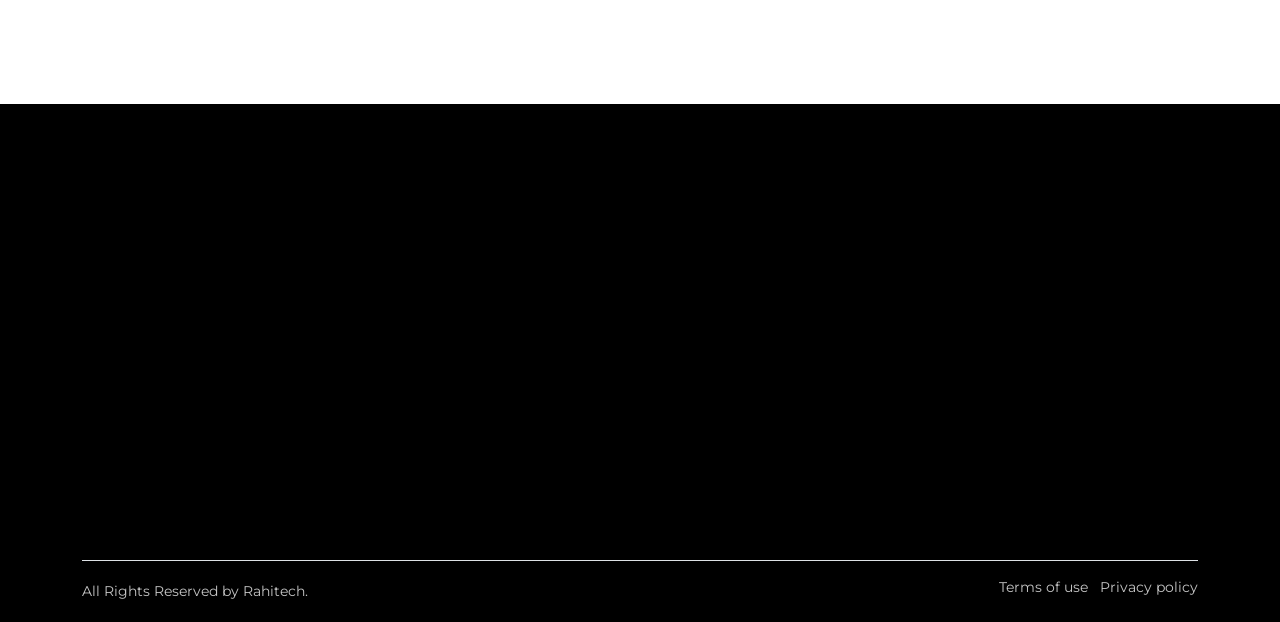
<file: blog.html>
<!DOCTYPE html>
<html lang="en">

<head>
    <!-- ========== Meta Tags ========== -->
    <meta charset="utf-8">
    <meta content="width=device-width, initial-scale=1" name="viewport">
    <meta content="Edusquad - Education Template" name="description">
    <!-- ========== Page Title ========== -->
    <title>Edusquad</title>
    <!-- ========== Favicon Icon ========== -->
    <link href="assets/images/favicon.png" rel="shortcut icon" type="image/x-icon">
    <!-- ========== Google Fonts ========== -->
    <link href="https://fonts.googleapis.com/css?family=Montserrat:400,800&display=swap" rel="stylesheet">
    <!-- ========== Start Stylesheet ========== -->
    <link href="assets/css/bootstrap.min.css" rel="stylesheet">
    <link href="https://stackpath.bootstrapcdn.com/font-awesome/4.7.0/css/font-awesome.min.css" rel="stylesheet">
    <link href="assets/css/slick.css" rel="stylesheet" type="text/css">
    <link href="assets/css/slick-theme.css" rel="stylesheet" type="text/css">
    <link href="assets/css/animate.min.css" rel="stylesheet">
    <link href="assets/css/aos.css" rel="stylesheet">
    <link href="assets/css/jquery.fancybox.min.css" rel="stylesheet">
    <link rel="stylesheet" href="assets/css/themify-icons.css">
    <link href="assets/css/style.css" rel="stylesheet">
</head>

<body>
    <!--start preloader-->
    <div class="preloader">
        <div class="spinner">
            <div class="double-bounce1"></div>
            <div class="double-bounce2"></div>
        </div>
    </div>
    <!--end preloader-->
    <div class="page-wrapper">
        <!-- start top header -->
        <header class="top-header py-2 bg-dark">
    <div class="container">
        <div class="row align-items-center">
            <!-- Left side - Call to action buttons -->
            <div class="col-xl-3 col-lg-4 col-md-12 text-start top-btn">
                <a href="contact.html" class="btn theme-Red me-2">
                    <i class="fa fa-calendar-check-o me-2"></i>Free Consultation
                </a>
                <a href="tel:+919876543210" class="btn theme-Red">
                    <i class="fa fa-phone me-2"></i>Call Now
                </a>
            </div>
            
            <!-- Middle - Announcement icon -->
            <div class="col-xl-2 col-lg-3 col-md-4 py-2 fw-bold f-15 announcement text-white">
                <i class="fa fa-bullhorn me-3 color-Red"></i>
                <span>Hot Offers</span>
            </div>
            
            <!-- Right side - Marquee text -->
            <div class="col-xl-7 col-lg-5 col-md-8">
                <p class="marquee text-white mb-0">
                    <span>
                        🚀 Limited Time Offer: Get 15% off your first .NET project! 
                        ⚡ Angular + .NET Core Specialists | 
                        🔍 SQL Database Optimization Services | 
                        💻 WinForms Modernization Packages Available
                    </span>
                </p>
            </div>
        </div>
    </div>
</header>
        <!-- end top header -->
        <!-- start main header -->
        <header class="main-header" id="header">
            <div class="container">
                <nav class="navbar navbar-expand-lg navbar-dark">
                    <a class="navbar-brand" href="index.html">
                    <img src="assets/images/logo.png" style="width: 150px;" class="img-fluid" alt="Edusquad">
                </a>
                    <span class="navbar-toggler">
                    <i class="fa fa-bars" onclick="openNav()"></i>
                </span>
                    <div class="collapse navbar-collapse justify-content-end" id="collapsibleNavbar">
                        <ul class="navbar-nav">
                            <li class="nav-item">
                                <a class="nav-link" href="index.html">Home</a>
                            </li>
                            <li class="nav-item">
                                <a class="nav-link" href="about.html">About</a>
                            </li>
                            <li class="nav-item">
                                <a class="nav-link" href="course.html">Course</a>
                            </li>
                            <li class="nav-item">
                                <a class="nav-link" href="gallery.html">Gallery</a>
                            </li>
                            <li class="nav-item">
                                <a class="nav-link" href="blog.html">Blog</a>
                            </li>
                            <li class="nav-item">
                                <a class="nav-link" href="contact.html">Contact</a>
                            </li>
                        </ul>
                    </div>
                </nav>
            </div>
        </header>
        <!-- end main header -->
        <!-- start side menu -->
        <div class="sidenav" id="mySidenav">
            <a class="closebtn" href="javascript:void(0)" onclick="closeNav()">&times;</a>
            <div class="sidenav-links pt-4">
                <a href="index.html">Home</a>
                <a href="about.html">About Us</a>
                <a href="course.html">Course</a>
                <a href="gallery.html">Gallery</a>
                <a href="blog.html">Blog</a>
                <a href="contact.html">Contact</a>
            </div>
        </div>
        <!-- end side menu -->
        <!-- start inner banner -->
        <section class="inner-banner">
            <h1 class="fw-bold text-center">Our Placement</h1>
        </section>
        <!-- end inner-banner -->
        <!-- start blog -->
        <section class="blog-block">
            <div class="container">
                <div class="sec-title text-center mb-3" data-aos="fade-up" data-aos-duration="1000">
                    <span class="title">BLOG & NEWS</span>
                    <h2>We keep you always updated with</h2>
                    <div class="divider">
                        <span class="fa fa-mortar-board"></span>
                    </div>
                </div>
                <div class="row">
                    <div class="col-lg-4 col-md-6 mb-5">
                        <div class="post" data-aos="fade-up" data-aos-duration="1000">
                            <img class="img-fluid" src="assets/images/blog_2.jpg" alt="Blog">
                            <div class="post_inner p-3">
                                <p class="mb-1 fw-bold">13th March,2019 </p>
                                <h5 class="fw-bold">Contrary to popular belief</h5>
                                <p>Lorem Ipsum is not simply random text. It has roots in a piece of classical Latin literature from 45 BC, making it over 2000 years old.</p>
                                <div class="comment d-flex">
                                    <span class="me-3">
                      <i class="fa fa-user me-3 color-orange"></i>Admin </span>
                                    <span class="me-3">
                      <i class="fa fa-comments me-3 color-orange"></i>Comments </span>
                                </div>
                                <a class="btn color-orange read-more mt-3" href="blog-detail.html">Read More</a>
                            </div>
                        </div>
                    </div>
                    <div class="col-lg-4 col-md-6 mb-5">
                        <div class="post" data-aos="fade-up" data-aos-duration="1000">
                            <img class="img-fluid" src="assets/images/blog_3.jpg" alt="Blog">
                            <div class="post_inner p-3">
                                <p class="mb-1 fw-bold">13th March,2019 </p>
                                <h5 class="fw-bold">Contrary to popular belief</h5>
                                <p>Lorem Ipsum is not simply random text. It has roots in a piece of classical Latin literature from 45 BC, making it over 2000 years old.</p>
                                <div class="comment d-flex">
                                    <span class="me-3">
                      <i class="fa fa-user me-3 color-orange"></i>Admin </span>
                                    <span class="me-3">
                      <i class="fa fa-comments me-3 color-orange"></i>Comments </span>
                                </div>
                                <a class="btn color-orange read-more mt-3" href="blog-detail.html">Read More</a>
                            </div>
                        </div>
                    </div>
                    <div class="col-lg-4 col-md-6 mb-5">
                        <div class="post" data-aos="fade-up" data-aos-duration="1000">
                            <img class="img-fluid" src="assets/images/blog_2.jpg" alt="Blog">
                            <div class="post_inner p-3">
                                <p class="mb-1 fw-bold">13th March,2019 </p>
                                <h5 class="fw-bold">Contrary to popular belief</h5>
                                <p>Lorem Ipsum is not simply random text. It has roots in a piece of classical Latin literature from 45 BC, making it over 2000 years old.</p>
                                <div class="comment d-flex">
                                    <span class="me-3">
                      <i class="fa fa-user me-3 color-orange"></i>Admin </span>
                                    <span class="me-3">
                      <i class="fa fa-comments me-3 color-orange"></i>Comments </span>
                                </div>
                                <a class="btn color-orange read-more mt-3" href="blog-detail.html">Read More</a>
                            </div>
                        </div>
                    </div>
                    <div class="col-lg-4 col-md-6 mb-lg-0 mb-sm-5 mb-xl-0 mb-sm-5 mb-md-0 mb-5">
                        <div class="post" data-aos="fade-up" data-aos-duration="1000">
                            <img class="img-fluid" src="assets/images/blog_3.jpg" alt="Blog">
                            <div class="post_inner p-3">
                                <p class="mb-1 fw-bold">13th March,2019 </p>
                                <h5 class="fw-bold">Contrary to popular belief</h5>
                                <p>Lorem Ipsum is not simply random text. It has roots in a piece of classical Latin literature from 45 BC, making it over 2000 years old.</p>
                                <div class="comment d-flex">
                                    <span class="me-3">
                      <i class="fa fa-user me-3 color-orange"></i>Admin </span>
                                    <span class="me-3">
                      <i class="fa fa-comments me-3 color-orange"></i>Comments </span>
                                </div>
                                <a class="btn color-orange read-more mt-3" href="blog-detail.html">Read More</a>
                            </div>
                        </div>
                    </div>
                    <div class="col-lg-4 col-md-6 mb-lg-0 mb-xl-0 mb-sm-5 mb-md-0 mb-5">
                        <div class="post" data-aos="fade-up" data-aos-duration="1000">
                            <img class="img-fluid" src="assets/images/blog_2.jpg" alt="Blog">
                            <div class="post_inner p-3">
                                <p class="mb-1 fw-bold">13th March,2019 </p>
                                <h5 class="fw-bold">Contrary to popular belief</h5>
                                <p>Lorem Ipsum is not simply random text. It has roots in a piece of classical Latin literature from 45 BC, making it over 2000 years old.</p>
                                <div class="comment d-flex">
                                    <span class="me-3">
                      <i class="fa fa-user me-3 color-orange"></i>Admin </span>
                                    <span class="me-3">
                      <i class="fa fa-comments me-3 color-orange"></i>Comments </span>
                                </div>
                                <a class="btn color-orange read-more mt-3" href="blog-detail.html">Read More</a>
                            </div>
                        </div>
                    </div>
                    <div class="col-lg-4 col-md-6 mb-xl-0 mb-md-0">
                        <div class="post" data-aos="fade-up" data-aos-duration="1000">
                            <img class="img-fluid" src="assets/images/blog_3.jpg" alt="Blog">
                            <div class="post_inner p-3">
                                <p class="mb-1 fw-bold">13th March,2019 </p>
                                <h5 class="fw-bold">Contrary to popular belief</h5>
                                <p>Lorem Ipsum is not simply random text. It has roots in a piece of classical Latin literature from 45 BC, making it over 2000 years old.</p>
                                <div class="comment d-flex">
                                    <span class="me-3">
                      <i class="fa fa-user me-3 color-orange"></i>Admin </span>
                                    <span class="me-3">
                      <i class="fa fa-comments me-3 color-orange"></i>Comments </span>
                                </div>
                                <a class="btn color-orange read-more mt-3" href="blog-detail.html">Read More</a>
                            </div>
                        </div>
                    </div>
                </div>
            </div>
        </section>
        <!-- end blog -->
         <!-- start footer -->
        <footer class="theme-Black">
            <div class="container">
                <div class="footer-top border-bottom pt-5">
                    <div class="row">
                        <div class="col-lg-3 col-md-6" data-aos="fade-in" data-aos-duration="1050">
                            <a href="index.html"><img src="assets/images/logo.png" style="width: 150px;" class="img-fluid mb-3" alt="Edusquad"></a>
                            <p>Lorem Ipsum is not simply random text. It has roots in a piece of classical Latin literature from 45 BC.</p>
                            <ul class="social-icon">
                                <li><a href="javascript:"><i class="fa fa-facebook-f"></i></a></li>
                                <li><a href="javascript:"><i class="fa fa-google-plus"></i></a></li>
                                <li><a href="javascript:"><i class="fa fa-twitter"></i></a></li>
                                <li><a href="javascript:"><i class="fa fa-skype"></i></a></li>
                                <li><a href="javascript:"><i class="fa fa-linkedin"></i></a></li>
                            </ul>
                        </div>
                        <div class="col-lg-2 col-md-6" data-aos="fade-in" data-aos-duration="550">
                            <h5 class="fw-bold mb-3">Quick Links</h5>
                            <ul>
                                <li><a href="index.html"><i class="fa fa-angle-double-right me-2"></i>Home</a></li>
                                <li><a href="about.html"><i class="fa fa-angle-double-right me-2"></i>About Us</a></li>
                                <li><a href="course.html"><i class="fa fa-angle-double-right me-2"></i>Student Corner</a></li>
                                <li><a href="gallery.html"><i class="fa fa-angle-double-right me-2"></i>Gallery</a></li>
                                <li><a href="contact.html"><i class="fa fa-angle-double-right me-2"></i>Contact</a></li>
                            </ul>
                        </div>
                        <div class="col-lg-3 col-md-6 mb-md-5 mb-4" data-aos="fade-in" data-aos-duration="1050">
                            <h5 class="fw-bold mb-3">RahiTech Location</h5>
                            <div class="row">
                                <div class="container" >
                            <iframe
                            src="https://www.google.com/maps/embed?pb=!1m18!1m12!1m3!1d8194.870985815887!2d73.81868618966979!3d18.506302187891944!2m3!1f0!2f0!3f0!3m2!1i1024!2i768!4f13.1!3m3!1m2!1s0x3bc2bf95013c8af3%3A0xe8d8ce4fde820d9e!2sWaari%20Book%20Cafe!5e0!3m2!1sen!2sin!4v1752287300525!5m2!1sen!2sin"
                            width="250" height="150" style="border:0;" allowfullscreen="" loading="lazy"
                            referrerpolicy="no-referrer-when-downgrade"></iframe>
                        </div>
                            </div>
                        </div>
                        <div class="col-lg-4 col-md-6 ps-lg-5  mb-md-5" data-aos="fade-in" data-aos-duration="1050">
                            <h5 class="fw-bold mb-3">Contact Us</h5>
                            <ul class="address-icon">
                                <li class="mb-3"><i class="fa fa-map-marker me-3 color-Red"></i>3rd Floor, Upendra1 09, Shankarao Joshi Rd, opp. Nisaraga Hotel, opposite Padale Palace, Nal Stop, Pandurang Colony, Erandwane, Pune, Maharashtra 411004</li>
                                <li class="mb-3"><i class="fa fa-map-marker me-3 color-Red"></i>2nd And 3rd Floor, Above Waari Book Cafe, Choice Group, off Karve Road, Jhala Co-Op Housing Society, Kothrud, Pune, Maharashtra 411038</li>
                                <li class="mb-3"><i class="fa fa-phone me-3 color-Red"></i>+91 9421776347</li>
                                <li class="mb-3"><i class="fa fa-envelope color-Red me-3"></i>careers@rahitech.com</li>
                            </ul>
                        </div>
                    </div>
                </div>
                <div class="bottom-footer py-3 d-flex justify-content-between">
                    <p class="mb-0">All Rights Reserved by Rahitech.</p>
                    <ul class="list-inline mb-0">
                        <li class="list-inline-item"><a href="javascript:">Terms of use</a></li>
                        <li class="list-inline-item"><a href="javascript:">Privacy policy</a></li>
                    </ul>
                </div>
            </div>
        </footer>
        <!-- end footer -->
        <a href="#" id="scroll">
        <span></span>
      </a>
    </div>
    <!-- ===============jQuery Frameworks============= -->
    <script src="assets/js/jquery.min.js"></script>
    <script src="assets/js/popper.min.js"></script>
    <script src="assets/js/bootstrap.min.js"></script>
    <script src="assets/js/slick.min.js"></script>
    <script src="assets/js/jquery.fancybox.min.js"></script>
    <script src="assets/js/aos.js"></script>
    <script src="assets/js/script.js"></script>
</body>

</html>
</file>
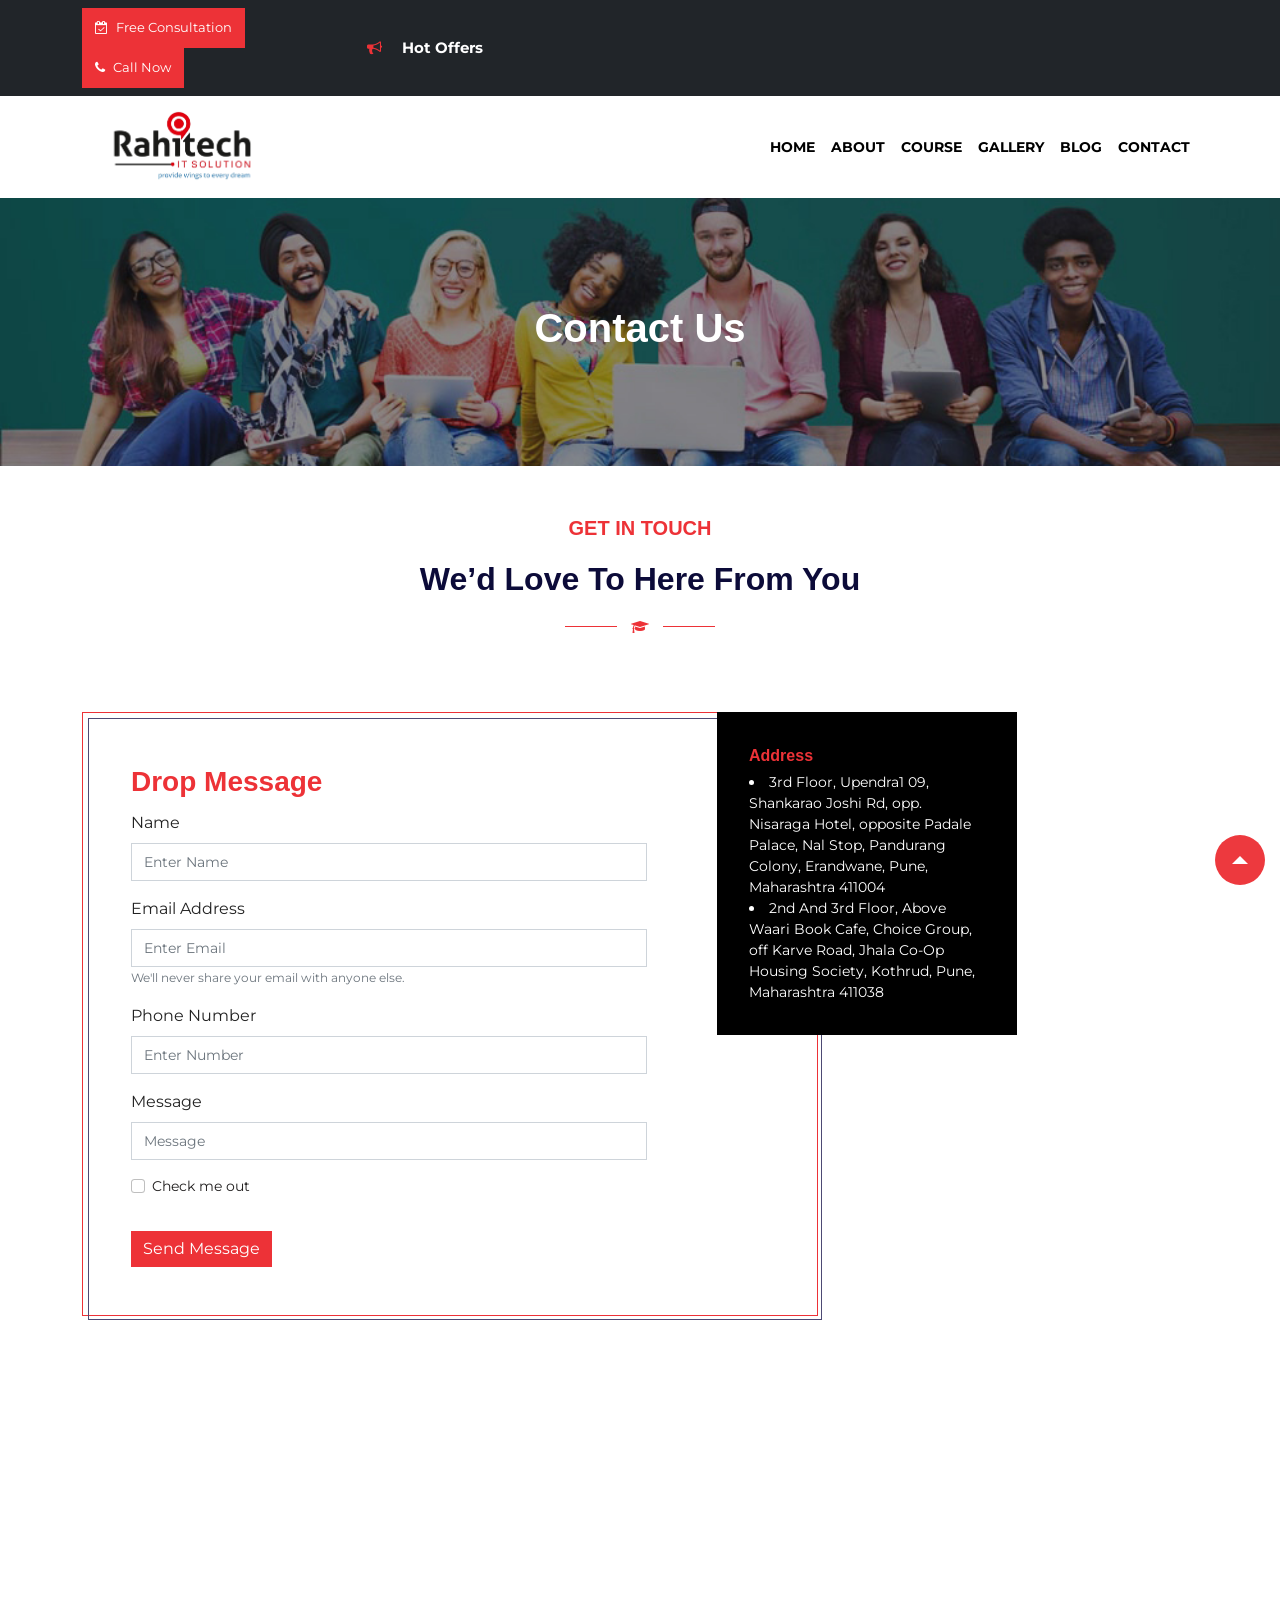
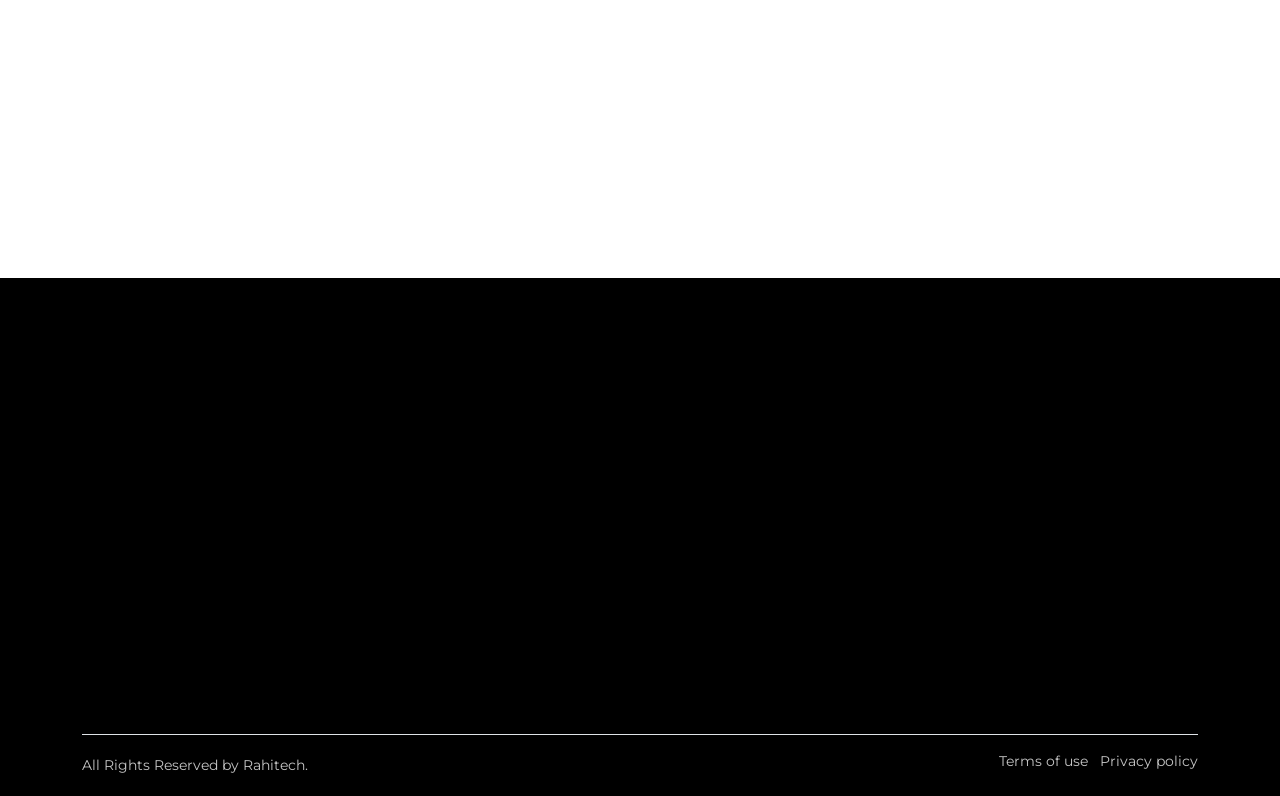
<file: contact.html>
<!DOCTYPE html>
<html lang="en">

<head>
    <!-- ========== Meta Tags ========== -->
    <meta charset="utf-8">
    <meta content="width=device-width, initial-scale=1" name="viewport">
    <meta content="Edusquad - Education Template" name="description">
    <!-- ========== Page Title ========== -->
    <title>RahiTech</title>
    <!-- ========== Favicon Icon ========== -->
    <link href="assets/images/favicon.ico" rel="shortcut icon" type="image/x-icon">
    <!-- ========== Google Fonts ========== -->
    <link href="https://fonts.googleapis.com/css?family=Montserrat:400,800&display=swap" rel="stylesheet">
    <!-- ========== Start Stylesheet ========== -->
    <link href="assets/css/bootstrap.min.css" rel="stylesheet">
    <link href="https://stackpath.bootstrapcdn.com/font-awesome/4.7.0/css/font-awesome.min.css" rel="stylesheet">
    <link href="assets/css/slick.css" rel="stylesheet" type="text/css">
    <link href="assets/css/slick-theme.css" rel="stylesheet" type="text/css">
    <link href="assets/css/animate.min.css" rel="stylesheet">
    <link href="assets/css/aos.css" rel="stylesheet">
    <link href="assets/css/jquery.fancybox.min.css" rel="stylesheet">
    <link rel="stylesheet" href="assets/css/themify-icons.css">
    <link href="assets/css/style.css" rel="stylesheet">
</head>

<body>

    <!--start preloader-->
    <div class="preloader">
        <div class="spinner">
            <div class="double-bounce1"></div>
            <div class="double-bounce2"></div>
        </div>
    </div>
    <!--end preloader-->
    <div class="page-wrapper">
        <!-- start top header -->
        <header class="top-header py-2 bg-dark">
    <div class="container">
        <div class="row align-items-center">
            <!-- Left side - Call to action buttons -->
            <div class="col-xl-3 col-lg-4 col-md-12 text-start top-btn">
                <a href="contact.html" class="btn theme-Red me-2">
                    <i class="fa fa-calendar-check-o me-2"></i>Free Consultation
                </a>
                <a href="tel:+919876543210" class="btn theme-Red">
                    <i class="fa fa-phone me-2"></i>Call Now
                </a>
            </div>
            
            <!-- Middle - Announcement icon -->
            <div class="col-xl-2 col-lg-3 col-md-4 py-2 fw-bold f-15 announcement text-white">
                <i class="fa fa-bullhorn me-3 color-Red"></i>
                <span>Hot Offers</span>
            </div>
            
            <!-- Right side - Marquee text -->
            <div class="col-xl-7 col-lg-5 col-md-8">
                <p class="marquee text-white mb-0">
                    <span>
                        🚀 Limited Time Offer: Get 15% off your first .NET project! 
                        ⚡ Angular + .NET Core Specialists | 
                        🔍 SQL Database Optimization Services | 
                        💻 WinForms Modernization Packages Available
                    </span>
                </p>
            </div>
        </div>
    </div>
</header>
        <!-- end top header -->
        <!-- start main header -->
        <header class="main-header" id="header">
            <div class="container">
                <nav class="navbar navbar-expand-lg navbar-dark">
                    <a class="navbar-brand" href="index.html">
                    <img src="assets/images/logo.png" style="width: 200px;" class="img-fluid" alt="Edusquad">
                </a>
                    <span class="navbar-toggler">
                    <i class="fa fa-bars" onclick="openNav()"></i>
                </span>
                    <div class="collapse navbar-collapse justify-content-end" id="collapsibleNavbar">
                        <ul class="navbar-nav">
                            <li class="nav-item">
                                <a class="nav-link" href="index.html">Home</a>
                            </li>
                            <li class="nav-item">
                                <a class="nav-link" href="about.html">About</a>
                            </li>
                            <li class="nav-item">
                                <a class="nav-link" href="course.html">Course</a>
                            </li>
                            <li class="nav-item">
                                <a class="nav-link" href="gallery.html">Gallery</a>
                            </li>
                            <li class="nav-item">
                                <a class="nav-link" href="blog.html">Blog</a>
                            </li>
                            <li class="nav-item">
                                <a class="nav-link" href="contact.html">Contact</a>
                            </li>
                        </ul>
                    </div>
                </nav>
            </div>
        </header>
        <!-- end main header -->
        <!-- start side menu -->
        <div class="sidenav" id="mySidenav">
            <a class="closebtn" href="javascript:void(0)" onclick="closeNav()">&times;</a>
            <div class="sidenav-links pt-4">
                <a href="index.html">Home</a>
                <a href="about.html">About Us</a>
                <a href="course.html">Course</a>
                <a href="gallery.html">Gallery</a>
                <a href="blog.html">Blog</a>
                <a href="contact.html">Contact</a>
            </div>
        </div>
        <!-- end side menu -->
        <!-- start inner-banner -->
        <section class="inner-banner">
            <h1 class="fw-bold text-center">Contact Us</h1>
        </section>
        <!-- end inner-banner -->
        <!-- start contact -->
        <section class="contact-section">
            <div class="container">
                <div class="sec-title text-center mb-3" data-aos="fade-up" data-aos-duration="1000">
                    <span class="title">Get In Touch</span>
                    <h2>We’d Love To Here From You</h2>
                    <div class="divider">
                        <span class="fa fa-mortar-board"></span>
                    </div>
                </div>
                <div class="row">
                    <div class="col-lg-8 col-md-8">
                        <div class="contact-form p-5 my-5" data-aos="zoom-in" data-aos-duration="1000">
                            <div class="border-line"></div>
                            <h3 class="fw-bold color-Red">Drop Message</h3>
                            <form>
                                <div class="mb-3">
                                    <label for="exampleInputName">Name</label>
                                    <input class="form-control" id="exampleInputName" placeholder="Enter Name" type="text">
                                </div>
                                <div class="mb-3">
                                    <label for="exampleInputEmail1">Email Address</label>
                                    <input class="form-control" id="exampleInputEmail1" placeholder="Enter Email" type="email">
                                    <small class="form-text text-muted" id="emailHelp">We'll never share your email with anyone
                                    else.
                                </small>
                                </div>
                                <div class="mb-3">
                                    <label for="exampleInputNumber">Phone Number</label>
                                    <input class="form-control" id="exampleInputNumber" placeholder="Enter Number" type="email">
                                </div>
                                <div class="mb-3">
                                    <label for="exampleInputMessage">Message</label>
                                    <input class="form-control" id="exampleInputMessage" placeholder="Message" type="email">
                                </div>
                                <div class="form-check">
                                    <input class="form-check-input" id="exampleCheck1" type="checkbox">
                                    <label class="form-check-label" for="exampleCheck1">Check me out</label>
                                </div>
                                <button class="btn theme-Red border-0 mt-4" type="submit">Send Message</button>
                            </form>
                        </div>
                    </div>
                    <div class="col-lg-4 col-md-4 ms-minus">
                        <div class="media p-3 d-flex justify-content-between align-items-center theme-Black mb-3" data-aos="zoom-in" data-aos-duration="1000">
                            <div class="media-body text-start">
                                <h6 class="color-Red fw-bold mb-1">Address</h6>
                                <li>3rd Floor, Upendra1 09, Shankarao Joshi Rd, opp. Nisaraga Hotel, opposite Padale Palace, Nal Stop, Pandurang Colony, Erandwane, Pune, Maharashtra 411004</li>
                                <li>2nd And 3rd Floor, Above Waari Book Cafe, Choice Group, off Karve Road, Jhala Co-Op Housing Society, Kothrud, Pune, Maharashtra 411038</li>
                            </div>
                            <img class="img-fluid contact-icon" data-aos="zoom-in" data-aos-duration="1050" src="assets/images/icons/location.png" alt="Location">
                        </div>
                        <div class="media p-3 d-flex justify-content-between align-items-center theme-Black mb-3" data-aos="zoom-in" data-aos-duration="1000">
                            <div class="media-body text-start">
                                <h6 class="color-Red fw-bold mb-1">Email</h6>
                                <p class="mb-0">careers@rahitech.com</p>
                            </div>
                            <img class="img-fluid contact-icon" data-aos="zoom-in" data-aos-duration="1500" src="assets/images/icons/mail.png" alt="Mail">
                        </div>
                        <div class="media p-3 d-flex justify-content-between align-items-center theme-Black" data-aos="zoom-in" data-aos-duration="1000">
                            <div class="media-body text-start">
                                <h6 class="color-Red fw-bold mb-1">Contact Number</h6>
                                <p class="mb-0">+91 9421776347</p>
                            </div>
                            <img class="img-fluid contact-icon" data-aos="zoom-in" data-aos-duration="1050" src="assets/images/icons/call.png" alt="Call">
                        </div>
                    </div>
                </div>
            </div>
        </section>
        <!-- end contact -->
        <!-- start map -->
        <section class="map">
            <div class="container-fluid">
                <div class="row">
                    <div class="col-md-6 p-1">
                        <iframe src="https://www.google.com/maps/embed?pb=!1m18!1m12!1m3!1d33554.433612655754!2d73.82352239236967!3d18.495716443619724!2m3!1f0!2f0!3f0!3m2!1i1024!2i768!4f13.1!3m3!1m2!1s0x3bc2bf95013c8af3%3A0xe8d8ce4fde820d9e!2sWaari%20Book%20Cafe!5e0!3m2!1sen!2sin!4v1752134555337!5m2!1sen!2sin" 
                            height="450" style="border:0;width: 100%;" allowfullscreen="" loading="lazy" referrerpolicy="no-referrer-when-downgrade"></iframe>
                    </div>
                    <div class="col-md-6 p-1">
                        <iframe src="https://www.google.com/maps/embed?pb=!1m18!1m12!1m3!1d31588.00176922533!2d73.81569123505626!3d18.50799998555271!2m3!1f0!2f0!3f0!3m2!1i1024!2i768!4f13.1!3m3!1m2!1s0x3bc2bf8c622a13d5%3A0x8ae0b09ce0c096ab!2sRahitech%20IT%20Solution!5e0!3m2!1sen!2sin!4v1752134780802!5m2!1sen!2sin" 
                        height="450" style="border:0;width: 100%;" allowfullscreen="" loading="lazy" referrerpolicy="no-referrer-when-downgrade"></iframe>
                    </div>
                </div>
            </div>
        </section>
        <!-- end map -->
        <!-- start footer -->
        <footer class="theme-Black">
            <div class="container">
                <div class="footer-top border-bottom pt-5">
                    <div class="row">
                        <div class="col-lg-3 col-md-6" data-aos="fade-in" data-aos-duration="1050">
                            <a href="index.html"><img src="assets/images/logo.png" style="height: 100px; background-color: whitesmoke;" class="img-fluid mb-3" alt="Edusquad"></a>
                            <p>Lorem Ipsum is not simply random text. It has roots in a piece of classical Latin literature from 45 BC.</p>
                            <ul class="social-icon">
                                <li><a href="javascript:"><i class="fa fa-facebook-f"></i></a></li>
                                <li><a href="javascript:"><i class="fa fa-google-plus"></i></a></li>
                                <li><a href="javascript:"><i class="fa fa-twitter"></i></a></li>
                                <li><a href="javascript:"><i class="fa fa-skype"></i></a></li>
                                <li><a href="javascript:"><i class="fa fa-linkedin"></i></a></li>
                            </ul>
                        </div>
                        <div class="col-lg-2 col-md-6" data-aos="fade-in" data-aos-duration="550">
                            <h5 class="fw-bold mb-3">Quick Links</h5>
                            <ul>
                                <li><a href="index.html"><i class="fa fa-angle-double-right me-2"></i>Home</a></li>
                                <li><a href="about.html"><i class="fa fa-angle-double-right me-2"></i>About Us</a></li>
                                <li><a href="course.html"><i class="fa fa-angle-double-right me-2"></i>Student Corner</a></li>
                                <li><a href="gallery.html"><i class="fa fa-angle-double-right me-2"></i>Gallery</a></li>
                                <li><a href="contact.html"><i class="fa fa-angle-double-right me-2"></i>Contact</a></li>
                            </ul>
                        </div>
                        <div class="col-lg-3 col-md-6 mb-md-5 mb-4" data-aos="fade-in" data-aos-duration="1050">
                            <h5 class="fw-bold mb-3">RahiTech Location</h5>
                            <div class="row">
                                <div class="container" >
                            <iframe
                            src="https://www.google.com/maps/embed?pb=!1m18!1m12!1m3!1d8194.870985815887!2d73.81868618966979!3d18.506302187891944!2m3!1f0!2f0!3f0!3m2!1i1024!2i768!4f13.1!3m3!1m2!1s0x3bc2bf95013c8af3%3A0xe8d8ce4fde820d9e!2sWaari%20Book%20Cafe!5e0!3m2!1sen!2sin!4v1752287300525!5m2!1sen!2sin"
                            width="250" height="150" style="border:0;" allowfullscreen="" loading="lazy"
                            referrerpolicy="no-referrer-when-downgrade"></iframe>
                        </div>
                            </div>
                        </div>
                        <div class="col-lg-4 col-md-6 ps-lg-5  mb-md-5" data-aos="fade-in" data-aos-duration="1050">
                            <h5 class="fw-bold mb-3">Contact Us</h5>
                            <ul class="address-icon">
                                <li class="mb-3"><i class="fa fa-map-marker me-3 color-Red"></i>3rd Floor, Upendra1 09, Shankarao Joshi Rd, opp. Nisaraga Hotel, opposite Padale Palace, Nal Stop, Pandurang Colony, Erandwane, Pune, Maharashtra 411004</li>
                                <li class="mb-3"><i class="fa fa-map-marker me-3 color-Red"></i>2nd And 3rd Floor, Above Waari Book Cafe, Choice Group, off Karve Road, Jhala Co-Op Housing Society, Kothrud, Pune, Maharashtra 411038</li>
                                <li class="mb-3"><i class="fa fa-phone me-3 color-Red"></i>+91 9421776347</li>
                                <li class="mb-3"><i class="fa fa-envelope color-Red me-3"></i>careers@rahitech.com</li>
                            </ul>
                        </div>
                    </div>
                </div>
                <div class="bottom-footer py-3 d-flex justify-content-between">
                    <p class="mb-0">All Rights Reserved by Rahitech.</p>
                    <ul class="list-inline mb-0">
                        <li class="list-inline-item"><a href="javascript:">Terms of use</a></li>
                        <li class="list-inline-item"><a href="javascript:">Privacy policy</a></li>
                    </ul>
                </div>
            </div>
        </footer>
        <!-- end footer -->
        <a href="#" id="scroll"><span></span></a>
    </div>
    <!-- ===============jQuery Frameworks============= -->
    <script src="assets/js/jquery.min.js"></script>
    <script src="assets/js/popper.min.js"></script>
    <script src="assets/js/bootstrap.min.js"></script>
    <script src="assets/js/slick.min.js"></script>
    <script src="assets/js/jquery.fancybox.min.js"></script>
    <script src="assets/js/aos.js"></script>
    <script src="assets/js/script.js"></script>
</body>

</html>
</file>
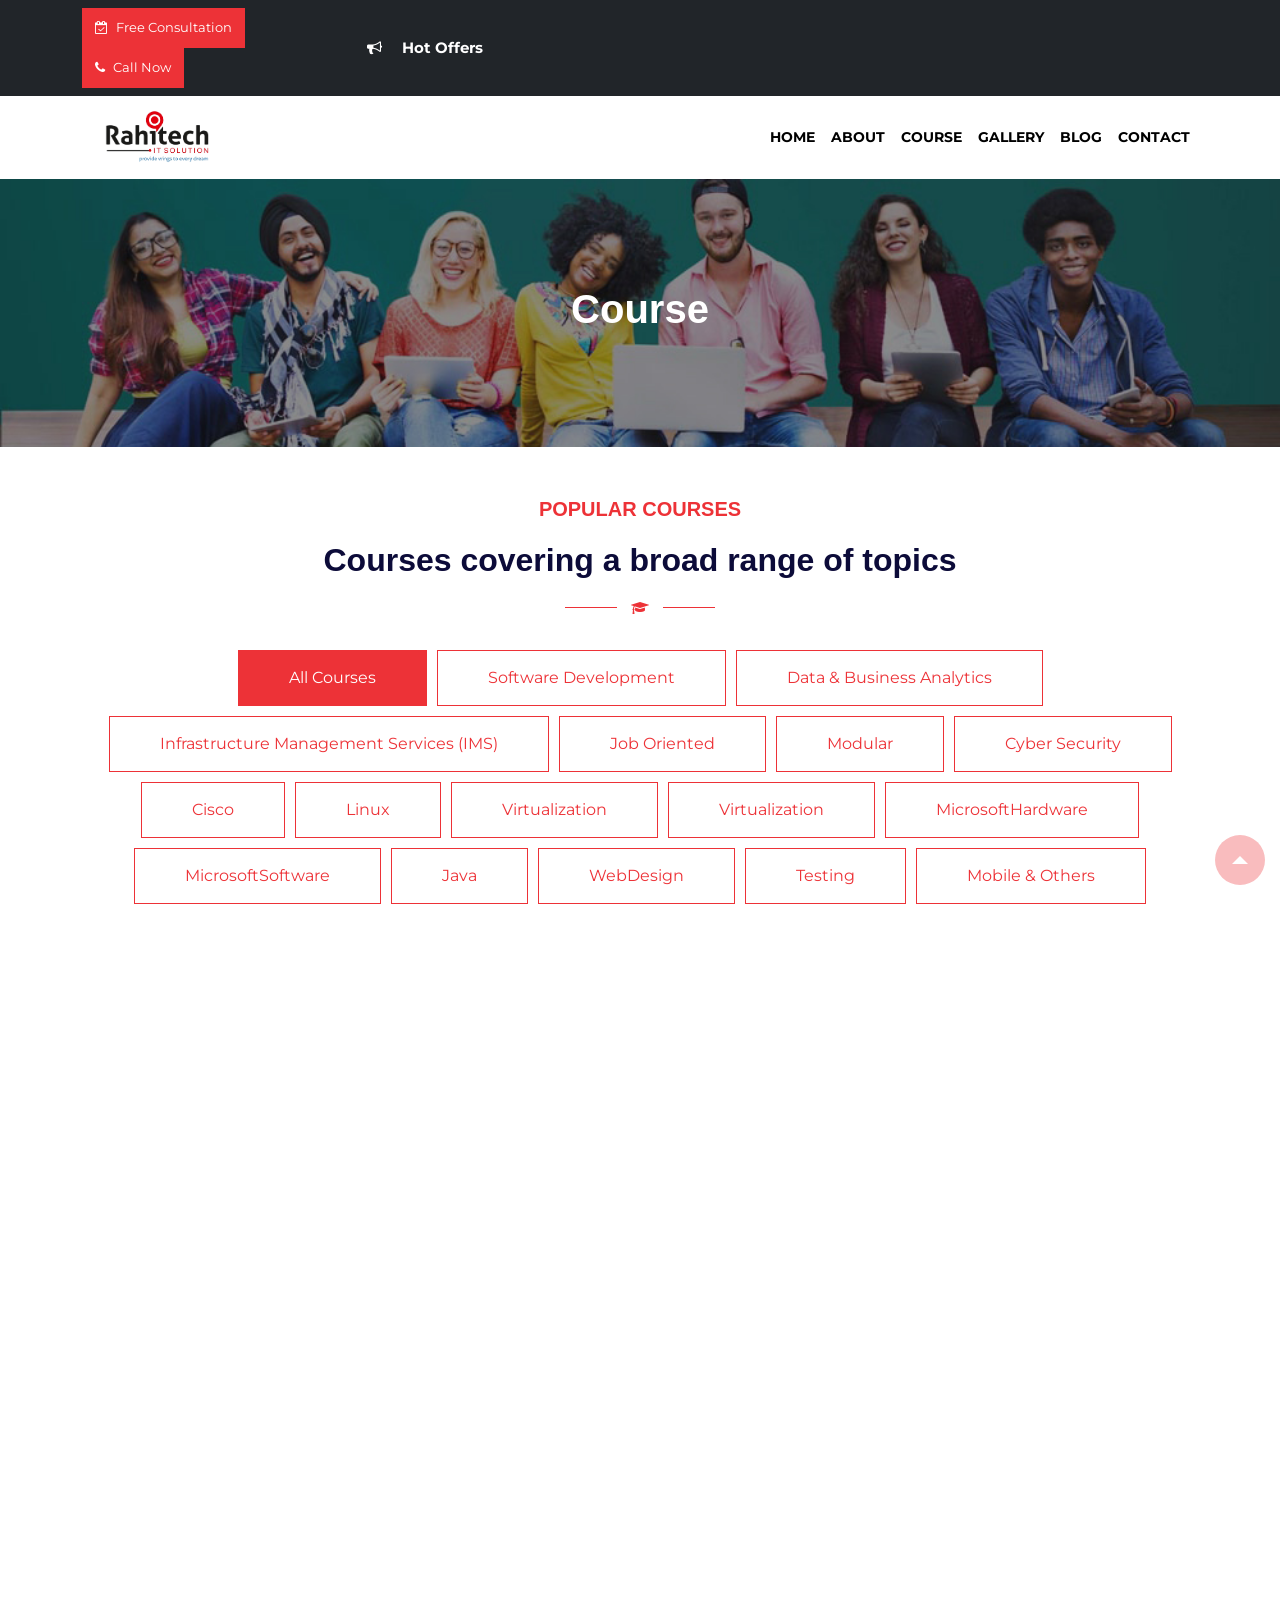
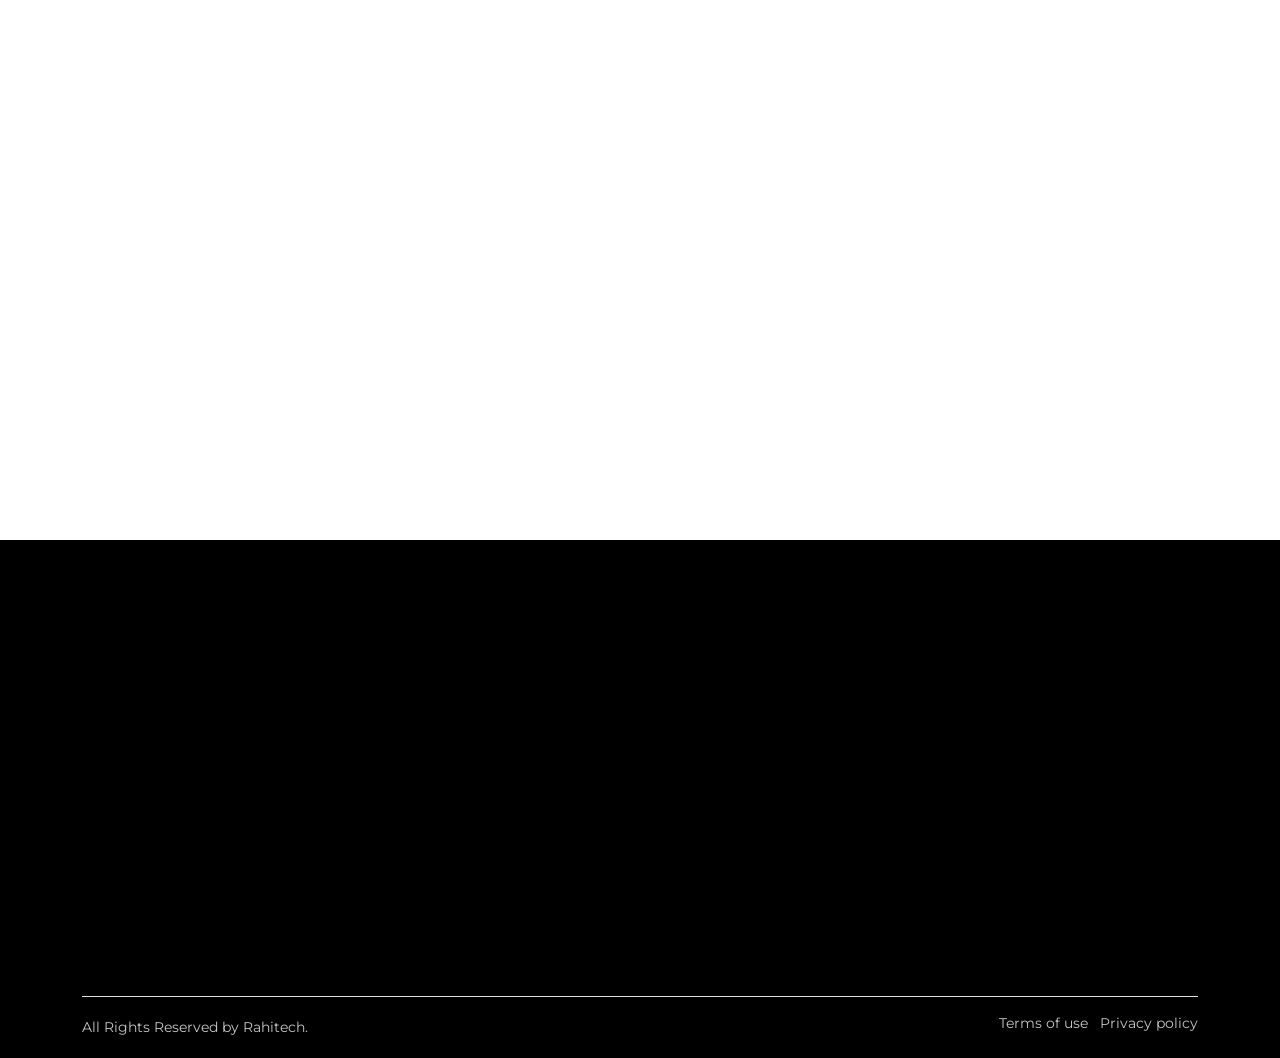
<file: course.html>
<!DOCTYPE html>
<html lang="en">

<head>
    <!-- ========== Meta Tags ========== -->
    <meta charset="utf-8">
    <meta content="width=device-width, initial-scale=1" name="viewport">
    <meta content="Edusquad - Education Template" name="description">
    <!-- ========== Page Title ========== -->
    <title>RahiTech</title>
    <!-- ========== Favicon Icon ========== -->
    <link href="assets/images/favicon.ico" rel="shortcut icon" type="image/x-icon">
    <!-- ========== Google Fonts ========== -->
    <link href="https://fonts.googleapis.com/css?family=Montserrat:400,800&display=swap" rel="stylesheet">
    <!-- ========== Start Stylesheet ========== -->
    <link href="assets/css/bootstrap.min.css" rel="stylesheet">
    <link href="https://stackpath.bootstrapcdn.com/font-awesome/4.7.0/css/font-awesome.min.css" rel="stylesheet">
    <link href="assets/css/slick.css" rel="stylesheet" type="text/css">
    <link href="assets/css/slick-theme.css" rel="stylesheet" type="text/css">
    <link href="assets/css/animate.min.css" rel="stylesheet">
    <link href="assets/css/aos.css" rel="stylesheet">
    <link href="assets/css/jquery.fancybox.min.css" rel="stylesheet">
    <link rel="stylesheet" href="assets/css/themify-icons.css">
    <link href="assets/css/style.css" rel="stylesheet">
    <!-- <link rel="stylesheet" href="./css/two_2333_aggregated_5031697833a1b266bf9fe4d7a52cf38e_delay.min.css"> -->
    <!-- <style>
        .h2, h2 {
    font-size: calc(1.325rem + .9vw);
}
    </style> -->


</head>

<body>
    <!--start preloader-->
    <div class="preloader">
        <div class="spinner">
            <div class="double-bounce1"></div>
            <div class="double-bounce2"></div>
        </div>
    </div>
    <!--end preloader-->
    <div class="page-wrapper">
        <!-- start top header -->
        <header class="top-header py-2 bg-dark">
            <div class="container">
                <div class="row align-items-center">
                    <!-- Left side - Call to action buttons -->
                    <div class="col-xl-3 col-lg-4 col-md-12 text-start top-btn">
                        <a href="contact.html" class="btn theme-Red me-2">
                            <i class="fa fa-calendar-check-o me-2"></i>Free Consultation
                        </a>
                        <a href="tel:+919876543210" class="btn theme-Red">
                            <i class="fa fa-phone me-2"></i>Call Now
                        </a>
                    </div>

                    <!-- Middle - Announcement icon -->
                    <div class="col-xl-2 col-lg-3 col-md-4 py-2 fw-bold f-15 announcement text-white">
                        <i class="fa fa-bullhorn me-3 color-orange"></i>
                        <span>Hot Offers</span>
                    </div>

                    <!-- Right side - Marquee text -->
                    <div class="col-xl-7 col-lg-5 col-md-8">
                        <p class="marquee text-white mb-0">
                            <span>
                                🚀 Limited Time Offer: Get 15% off your first .NET project!
                                ⚡ Angular + .NET Core Specialists |
                                🔍 SQL Database Optimization Services |
                                💻 WinForms Modernization Packages Available
                            </span>
                        </p>
                    </div>
                </div>
            </div>
        </header>
        <!-- end top header -->
        <!-- start main header -->
        <header class="main-header" id="header">
            <div class="container">
                <nav class="navbar navbar-expand-lg navbar-dark">
                    <a class="navbar-brand" href="index.html">
                        <img src="assets/images/logo.png" style="width: 150px;" class="img-fluid" alt="Edusquad">
                    </a>
                    <span class="navbar-toggler">
                        <i class="fa fa-bars" onclick="openNav()"></i>
                    </span>
                    <div class="collapse navbar-collapse justify-content-end" id="collapsibleNavbar">
                        <ul class="navbar-nav">
                            <li class="nav-item">
                                <a class="nav-link" href="index.html">Home</a>
                            </li>
                            <li class="nav-item">
                                <a class="nav-link" href="about.html">About</a>
                            </li>
                            <li class="nav-item">
                                <a class="nav-link" href="course.html">Course</a>
                            </li>
                            <li class="nav-item">
                                <a class="nav-link" href="gallery.html">Gallery</a>
                            </li>
                            <li class="nav-item">
                                <a class="nav-link" href="blog.html">Blog</a>
                            </li>
                            <li class="nav-item">
                                <a class="nav-link" href="contact.html">Contact</a>
                            </li>
                        </ul>
                    </div>
                </nav>
            </div>
        </header>
        <!-- end main header -->
        <!-- start side menu -->
        <div class="sidenav" id="mySidenav">
            <a class="closebtn" href="javascript:void(0)" onclick="closeNav()">&times;</a>
            <div class="sidenav-links pt-4">
                <a href="index.html">Home</a>
                <a href="about.html">About Us</a>
                <a href="course.html">Course</a>
                <a href="gallery.html">Gallery</a>
                <a href="blog.html">Blog</a>
                <a href="contact.html">Contact</a>
            </div>
        </div>
        <!-- end side menu -->
        <!-- start inner-banner -->
        <section class="inner-banner">
            <h1 class="fw-bold text-center">Course</h1>
        </section>
        <!-- end inner-banner -->

        <!-- start course -->
        <section class="course">
            <div class="container">
                <div class="sec-title text-center mb-3" data-aos="fade-up" data-aos-duration="1000">
                    <span class="title">Popular Courses</span>
                    <h2>Courses covering a broad range of topics</h2>
                    <div class="divider">
                        <span class="fa fa-mortar-board"></span>
                    </div>
                </div>
                <ul class="nav nav-pills  justify-content-center" id="pills-tab" role="tablist">
                    <li class="nav-item">
                        <a aria-selected="true" class="nav-link active" data-bs-toggle="pill" href="#showall"
                            id="showall-tab" role="tab">All Courses</a>
                    </li>
                    <li class="nav-item">
                        <a aria-selected="false" class="nav-link" data-bs-toggle="pill" href="#SoftwareDevelopment"
                            id="SoftwareDevelopment-tab" role="tab">Software Development</a>
                    </li>
                    <li class="nav-item">
                        <a aria-selected="false" class="nav-link" data-bs-toggle="pill" href="#DA" id="DA-tab"
                            role="tab">Data & Business Analytics</a>
                    </li>
                    <li class="nav-item">
                        <a aria-selected="false" class="nav-link" data-bs-toggle="pill" href="#IMS" id="IMS"
                            role="tab">Infrastructure Management Services (IMS)</a>
                    </li>
                    <li class="nav-item">
                        <a aria-selected="false" class="nav-link" data-bs-toggle="pill" href="#Designing"
                            id="Designing-tab" role="tab">Job Oriented</a>
                    </li>

                    <li class="nav-item">
                        <a aria-selected="false" class="nav-link" data-bs-toggle="pill" href="#Designing"
                            id="Designing-tab" role="tab">Modular</a>
                    </li>
                    <li class="n  av-item">
                        <a aria-selected="false" class="nav-link" data-bs-toggle="pill" href="#Designing"
                            id="Designing-tab" role="tab">Cyber Security</a>
                    </li>
                    <li class="n  av-item">
                        <a aria-selected="false" class="nav-link" data-bs-toggle="pill" href="#Cisco" id="Cisco-tab"
                            role="tab">Cisco</a>
                    </li>
                    <li class="n  av-item">
                        <a aria-selected="false" class="nav-link" data-bs-toggle="pill" href="#Linux" id="Linux-tab"
                            role="tab">Linux</a>
                    </li>

                    <li class="n  av-item">
                        <a aria-selected="false" class="nav-link" data-bs-toggle="pill" href="#Virtualization"
                            id="Virtualization-tab" role="tab">Virtualization</a>
                    </li>

                    <li class="n  av-item">
                        <a aria-selected="false" class="nav-link" data-bs-toggle="pill" href="#Virtualization"
                            id="Virtualization-tab" role="tab">Virtualization</a>
                    </li>

                    <li class="n  av-item">
                        <a aria-selected="false" class="nav-link" data-bs-toggle="pill" href="#MicrosoftHardware"
                            id="MicrosoftHardware-tab" role="tab">MicrosoftHardware</a>
                    </li>

                    <li class="n  av-item">
                        <a aria-selected="false" class="nav-link" data-bs-toggle="pill" href="#MicrosoftSoftware"
                            id="MicrosoftSoftware-tab" role="tab">MicrosoftSoftware</a>
                    </li>

                    <li class="n  av-item">
                        <a aria-selected="false" class="nav-link" data-bs-toggle="pill" href="#Java" id="Java-tab"
                            role="tab">Java</a>
                    </li>
                    <li class="n  av-item">
                        <a aria-selected="false" class="nav-link" data-bs-toggle="pill" href="#WebDesign"
                            id="WebDesign-tab" role="tab">WebDesign</a>
                    </li>
                    <li class="n  av-item">
                        <a aria-selected="false" class="nav-link" data-bs-toggle="pill" href="#Testing" id="Testing-tab"
                            role="tab">Testing</a>
                    </li>

                    <li class="n  av-item">
                        <a aria-selected="false" class="nav-link" data-bs-toggle="pill" href="#MobileandOthers"
                            id="MobileandOthers-tab" role="tab">Mobile & Others</a>
                    </li>

                </ul>
                <div class="row">
                    <div class="tab-content" id="pills-tabContent">
                        <div aria-labelledby="showall-tab" class="tab-pane  fade show active" id="showall"
                            role="tabpanel">
                            <div id="all-courses-list"><em>Loading all courses...</em></div>
                        </div>

                        <div aria-labelledby="SoftwareDevelopment-tab" class="tab-pane fade" id="SoftwareDevelopment"
                            role="tabpanel">
                            <div class="Portfolio" data-aos="fade-up" data-aos-duration="1000">
                                <img alt="Course" class="img-fluid dynamic-img" data-index="6"
                                    src="assets/images/course_1.png">
                                <!-- <img alt="Course" class="card-img" src="assets/images/course_3.png"> -->
                                <div class="course-desc py-4 px-3">
                                    <h5 class="fw-bold">.NET Development</h5>
                                    <p></p>
                                    <a class="btn theme-blue " href="./CoursesDetails.html?course=DotNet">Course Detail
                                        <i class="fa fa-angle-double-right ms-2"></i>
                                    </a>
                                </div>
                            </div>
                            <div class="Portfolio" data-aos="fade-up" data-aos-duration="1000">
                                <img alt="Course" class="img-fluid dynamic-img" data-index="7"
                                    src="assets/images/course_1.png">
                                <!-- <img alt="Course" class="card-img" src="assets/images/course_6.png"> -->
                                <div class="course-desc py-4 px-3">
                                    <h5 class="fw-bold">Java Full Stack </h5>
                                    <p></p>
                                    <a class="btn theme-blue " href="./CoursesDetails.html?course=Java">Course Detail <i
                                            class="fa fa-angle-double-right ms-2"></i>
                                    </a>
                                </div>
                            </div>

                            <div class="Portfolio" data-aos="fade-up" data-aos-duration="1000">
                                <img alt="Course" class="img-fluid dynamic-img" data-index="8"
                                    src="assets/images/course_1.png">
                                <!-- <img alt="Course" class="card-img" src="assets/images/course_6.png"> -->
                                <div class="course-desc py-4 px-3">
                                    <h5 class="fw-bold">Web Development (HTML/CSS, JS, React, etc.)</h5>
                                    <p></p>
                                    <a class="btn theme-blue " href="./CoursesDetails.html">Course Detail <i
                                            class="fa fa-angle-double-right ms-2"></i>
                                    </a>
                                </div>
                            </div>

                        </div>



                        <div aria-labelledby="DA-tab" class="tab-pane  fade" id="DA" role="tabpanel">
                            <div class="Portfolio" data-aos="fade-up" data-aos-duration="1000">
                                <img alt="Course" class="img-fluid dynamic-img" data-index="0"
                                    src="assets/images/course_1.png">
                                <!-- <img alt="Course" class="card-img" src="assets/images/course_3.png"> -->
                                <div class="course-desc py-4 px-3">
                                    <h5 class="fw-bold">Excel</h5>
                                    <p></p>
                                    <a class="btn theme-blue " href="./CoursesDetails.html">Course Detail <i
                                            class="fa fa-angle-double-right ms-2"></i>
                                    </a>
                                </div>
                            </div>
                            <div class="Portfolio" data-aos="fade-up" data-aos-duration="1000">
                                <img alt="Course" class="img-fluid dynamic-img" data-index="0"
                                    src="assets/images/course_1.png">
                                <!-- <img alt="Course" class="card-img" src="assets/images/course_6.png"> -->
                                <div class="course-desc py-4 px-3">
                                    <h5 class="fw-bold">SQL</h5>
                                    <p></p>
                                    <a class="btn theme-blue " href="./CoursesDetails.html">Course Detail <i
                                            class="fa fa-angle-double-right ms-2"></i>
                                    </a>
                                </div>
                            </div>
                        </div>
                        <!-- CISCO Section -->


                        <div aria-labelledby="Cisco-tab" class="tab-pane fade" id="Cisco" role="tabpanel">
                            <div class="Portfolio" data-aos="fade-up" data-aos-duration="1000">
                                <img alt="Course" class="img-fluid dynamic-img" data-index="0"
                                    src="assets/images/course_1.png">
                                <!-- <img alt="Course" class="img-fluid" src="assets/images/course_2.png"> -->
                                <div class="course-desc py-4 px-3">
                                    <h5 class="fw-bold">CCNA-Routing and Switching</h5>
                                    <p></p>
                                    <a class="btn theme-blue " href="./CoursesDetails.html">Course Detail <i
                                            class="fa fa-angle-double-right ms-2"></i>
                                    </a>
                                </div>
                            </div>
                            <div class="Portfolio" data-aos="fade-up" data-aos-duration="1000">
                                <img alt="Course" class="img-fluid dynamic-img" data-index="0"
                                    src="assets/images/course_1.png">
                                <!-- <img alt="Course" class="card-img" src="assets/images/course_3.png"> -->
                                <div class="course-desc py-4 px-3">
                                    <h5 class="fw-bold">CCNA Security</h5>
                                    <p></p>
                                    <a class="btn theme-blue " href="./CoursesDetails.html">Course Detail <i
                                            class="fa fa-angle-double-right ms-2"></i>
                                    </a>
                                </div>
                            </div>
                            <div class="Portfolio" data-aos="fade-up" data-aos-duration="1000">
                                <img alt="Course" class="img-fluid dynamic-img" data-index="0"
                                    src="assets/images/course_1.png">
                                <!-- <img alt="Course" class="card-img" src="assets/images/course_6.png"> -->
                                <div class="course-desc py-4 px-3">
                                    <h5 class="fw-bold">CCNA Colabration</h5>
                                    <p></p>
                                    <a class="btn theme-blue " href="./CoursesDetails.html">Course Detail <i
                                            class="fa fa-angle-double-right ms-2"></i>
                                    </a>
                                </div>
                            </div>

                            <div class="Portfolio" data-aos="fade-up" data-aos-duration="1000">
                                <img alt="Course" class="img-fluid dynamic-img" data-index="1"
                                    src="assets/images/course_1.png">
                                <!-- <img alt="Course" class="card-img" src="assets/images/course_3.png"> -->
                                <div class="course-desc py-4 px-3">
                                    <h5 class="fw-bold">CCNE-Routing and Switching</h5>
                                    <p></p>
                                    <a class="btn theme-blue " href="./CoursesDetails.html">Course Detail <i
                                            class="fa fa-angle-double-right ms-2"></i>
                                    </a>
                                </div>
                            </div>

                            <div class="Portfolio" data-aos="fade-up" data-aos-duration="1000">
                                <img alt="Course" class="img-fluid dynamic-img" data-index="2"
                                    src="assets/images/course_1.png">
                                <!-- <img alt="Course" class="card-img" src="assets/images/course_3.png"> -->
                                <div class="course-desc py-4 px-3">
                                    <h5 class="fw-bold">CCNE-Routing and Switching</h5>
                                    <p></p>
                                    <a class="btn theme-blue " href="./CoursesDetails.html">Course Detail <i
                                            class="fa fa-angle-double-right ms-2"></i>
                                    </a>
                                </div>
                            </div>

                            <div class="Portfolio" data-aos="fade-up" data-aos-duration="1000">
                                <img alt="Course" class="img-fluid dynamic-img" data-index="3"
                                    src="assets/images/course_1.png">
                                <!-- <img alt="Course" class="card-img" src="assets/images/course_3.png"> -->
                                <div class="course-desc py-4 px-3">
                                    <h5 class="fw-bold">CCNE Security</h5>
                                    <p></p>
                                    <a class="btn theme-blue " href="./CoursesDetails.html">Course Detail <i
                                            class="fa fa-angle-double-right ms-2"></i>
                                    </a>
                                </div>
                            </div>

                            <div class="Portfolio" data-aos="fade-up" data-aos-duration="1000">
                                <img alt="Course" class="img-fluid dynamic-img" data-index="4"
                                    src="assets/images/course_1.png">
                                <!-- <img alt="Course" class="card-img" src="assets/images/course_3.png"> -->
                                <div class="course-desc py-4 px-3">
                                    <h5 class="fw-bold">CCNE Colaboration</h5>
                                    <p></p>
                                    <a class="btn theme-blue " href="./CoursesDetails.html">Course Detail <i
                                            class="fa fa-angle-double-right ms-2"></i>
                                    </a>
                                </div>
                            </div>

                            <div class="Portfolio" data-aos="fade-up" data-aos-duration="1000">
                                <img alt="Course" class="img-fluid dynamic-img" data-index="5"
                                    src="assets/images/course_1.png">
                                <!-- <img alt="Course" class="card-img" src="assets/images/course_3.png"> -->
                                <div class="course-desc py-4 px-3">
                                    <h5 class="fw-bold">CCIE-Routing and Switching</h5>
                                    <p></p>
                                    <a class="btn theme-blue " href="./CoursesDetails.html">Course Detail <i
                                            class="fa fa-angle-double-right ms-2"></i>
                                    </a>
                                </div>
                            </div>

                            <div class="Portfolio" data-aos="fade-up" data-aos-duration="1000">
                                <img alt="Course" class="img-fluid dynamic-img" data-index="6"
                                    src="assets/images/course_1.png">
                                <!-- <img alt="Course" class="card-img" src="assets/images/course_3.png"> -->
                                <div class="course-desc py-4 px-3">
                                    <h5 class="fw-bold">CCIE Security</h5>
                                    <p></p>
                                    <a class="btn theme-blue " href="./CoursesDetails.html">Course Detail <i
                                            class="fa fa-angle-double-right ms-2"></i>
                                    </a>
                                </div>
                            </div>

                            <div class="Portfolio" data-aos="fade-up" data-aos-duration="1000">
                                <img alt="Course" class="img-fluid dynamic-img" data-index="7"
                                    src="assets/images/course_1.png">
                                <!-- <img alt="Course" class="card-img" src="assets/images/course_3.png"> -->
                                <div class="course-desc py-4 px-3">
                                    <h5 class="fw-bold">CCIE Colaboration</h5>
                                    <p></p>
                                    <a class="btn theme-blue " href="./CoursesDetails.html">Course Detail <i
                                            class="fa fa-angle-double-right ms-2"></i>
                                    </a>
                                </div>
                            </div>




                        </div>


                        <!-- MicrosoftHardware Section -->


                        <div aria-labelledby="MicrosoftHardware-tab" class="tab-pane fade" id="MicrosoftHardware"
                            role="tabpanel">
                            <div class="Portfolio" data-aos="fade-up" data-aos-duration="1000">
                                <img alt="Course" class="img-fluid dynamic-img" data-index="0"
                                    src="assets/images/course_1.png">
                                <!-- <img alt="Course" class="img-fluid" src="assets/images/course_2.png"> -->
                                <div class="course-desc py-4 px-3">
                                    <h5 class="fw-bold">MCSA_2012 R2</h5>
                                    <p></p>
                                    <a class="btn theme-blue " href="./CoursesDetails.html">Course Detail <i
                                            class="fa fa-angle-double-right ms-2"></i>
                                    </a>
                                </div>
                            </div>
                            <div class="Portfolio" data-aos="fade-up" data-aos-duration="1000">
                                <img alt="Course" class="img-fluid dynamic-img" data-index="0"
                                    src="assets/images/course_1.png">
                                <!-- <img alt="Course" class="card-img" src="assets/images/course_3.png"> -->
                                <div class="course-desc py-4 px-3">
                                    <h5 class="fw-bold">MCSE PVT Cloud</h5>
                                    <p></p>
                                    <a class="btn theme-blue " href="./CoursesDetails.html">Course Detail <i
                                            class="fa fa-angle-double-right ms-2"></i>
                                    </a>
                                </div>
                            </div>

                            <div class="Portfolio" data-aos="fade-up" data-aos-duration="1000">
                                <img alt="Course" class="img-fluid dynamic-img" data-index="0"
                                    src="assets/images/course_1.png">
                                <!-- <img alt="Course" class="card-img" src="assets/images/course_3.png"> -->
                                <div class="course-desc py-4 px-3">
                                    <h5 class="fw-bold">MCSA Sql Server</h5>
                                    <p></p>
                                    <a class="btn theme-blue " href="./CoursesDetails.html">Course Detail <i
                                            class="fa fa-angle-double-right ms-2"></i>
                                    </a>
                                </div>
                            </div>

                            <div class="Portfolio" data-aos="fade-up" data-aos-duration="1000">
                                <img alt="Course" class="img-fluid dynamic-img" data-index="0"
                                    src="assets/images/course_1.png">
                                <!-- <img alt="Course" class="card-img" src="assets/images/course_3.png"> -->
                                <div class="course-desc py-4 px-3">
                                    <h5 class="fw-bold">SCCM</h5>
                                    <p></p>
                                    <a class="btn theme-blue " href="./CoursesDetails.html">Course Detail <i
                                            class="fa fa-angle-double-right ms-2"></i>
                                    </a>
                                </div>
                            </div>

                            <div class="Portfolio" data-aos="fade-up" data-aos-duration="1000">
                                <img alt="Course" class="img-fluid dynamic-img" data-index="0"
                                    src="assets/images/course_1.png">
                                <!-- <img alt="Course" class="card-img" src="assets/images/course_3.png"> -->
                                <div class="course-desc py-4 px-3">
                                    <h5 class="fw-bold">SCCOM</h5>
                                    <p></p>
                                    <a class="btn theme-blue " href="./CoursesDetails.html">Course Detail <i
                                            class="fa fa-angle-double-right ms-2"></i>
                                    </a>
                                </div>
                            </div>



                        </div>





                        <!-- LINUX Section -->


                        <div aria-labelledby="Linux-tab" class="tab-pane fade" id="Linux" role="tabpanel">
                            <div class="Portfolio" data-aos="fade-up" data-aos-duration="1000">
                                <img alt="Course" class="img-fluid dynamic-img" data-index="0"
                                    src="assets/images/course_1.png">
                                <!-- <img alt="Course" class="img-fluid" src="assets/images/course_2.png"> -->
                                <div class="course-desc py-4 px-3">
                                    <h5 class="fw-bold">RHCSA</h5>
                                    <p></p>
                                    <a class="btn theme-blue " href="./CoursesDetails.html?course=RHCSA">Course Detail
                                        <i class="fa fa-angle-double-right ms-2"></i>
                                    </a>
                                </div>
                            </div>
                            <div class="Portfolio" data-aos="fade-up" data-aos-duration="1000">
                                <img alt="Course" class="img-fluid dynamic-img" data-index="0"
                                    src="assets/images/course_1.png">
                                <!-- <img alt="Course" class="card-img" src="assets/images/course_3.png"> -->
                                <div class="course-desc py-4 px-3">
                                    <h5 class="fw-bold">RHCE</h5>
                                    <p></p>

                                    <a class="btn theme-blue " href="./CoursesDetails.html?course=RHCE">Course Detail <i class="fa fa-angle-double-right ms-2"></i>
                    </a>
                                </div>
                            </div>
                            <div class="Portfolio" data-aos="fade-up" data-aos-duration="1000">
                                <img alt="Course" class="img-fluid dynamic-img" data-index="0"
                                    src="assets/images/course_1.png">
                                <!-- <img alt="Course" class="card-img" src="assets/images/course_6.png"> -->
                                <div class="course-desc py-4 px-3">
                                    <h5 class="fw-bold">RHCVA</h5>
                                    <p></p>

                                    <a class="btn theme-blue " href="./CoursesDetails.html?course=RHCVA">Course Detail <i class="fa fa-angle-double-right ms-2"></i>
                    </a>
                                </div>
                            </div>




                        </div>

                        <!-- Java Section -->


                        <div aria-labelledby="Java-tab" class="tab-pane fade" id="Java" role="tabpanel">
                            <div class="Portfolio" data-aos="fade-up" data-aos-duration="1000">
                                <img alt="Course" class="img-fluid dynamic-img" data-index="0"
                                    src="assets/images/course_1.png">
                                <!-- <img alt="Course" class="img-fluid" src="assets/images/course_2.png"> -->
                                <div class="course-desc py-4 px-3">
                                    <h5 class="fw-bold">Core Java</h5>
                                    <p></p>
                                    <a class="btn theme-blue " href="./CoursesDetails.html">Course Detail <i
                                            class="fa fa-angle-double-right ms-2"></i>
                                    </a>
                                </div>
                            </div>
                            <div class="Portfolio" data-aos="fade-up" data-aos-duration="1000">
                                <img alt="Course" class="img-fluid dynamic-img" data-index="0"
                                    src="assets/images/course_1.png">
                                <!-- <img alt="Course" class="card-img" src="assets/images/course_3.png"> -->
                                <div class="course-desc py-4 px-3">
                                    <h5 class="fw-bold">ADV Java</h5>
                                    <p></p>
                                    <a class="btn theme-blue " href="./CoursesDetails.html">Course Detail <i
                                            class="fa fa-angle-double-right ms-2"></i>
                                    </a>
                                </div>
                            </div>
                            <div class="Portfolio" data-aos="fade-up" data-aos-duration="1000">
                                <img alt="Course" class="img-fluid dynamic-img" data-index="0"
                                    src="assets/images/course_1.png">
                                <!-- <img alt="Course" class="card-img" src="assets/images/course_6.png"> -->
                                <div class="course-desc py-4 px-3">
                                    <h5 class="fw-bold">Struts</h5>
                                    <p></p>
                                    <a class="btn theme-blue " href="./CoursesDetails.html">Course Detail <i
                                            class="fa fa-angle-double-right ms-2"></i>
                                    </a>
                                </div>
                            </div>

                            <div class="Portfolio" data-aos="fade-up" data-aos-duration="1000">
                                <img alt="Course" class="img-fluid dynamic-img" data-index="0"
                                    src="assets/images/course_1.png">
                                <!-- <img alt="Course" class="card-img" src="assets/images/course_6.png"> -->
                                <div class="course-desc py-4 px-3">
                                    <h5 class="fw-bold">Hibernate</h5>
                                    <p></p>
                                    <a class="btn theme-blue " href="./CoursesDetails.html">Course Detail <i
                                            class="fa fa-angle-double-right ms-2"></i>
                                    </a>
                                </div>
                            </div>
                            <div class="Portfolio" data-aos="fade-up" data-aos-duration="1000">
                                <img alt="Course" class="img-fluid dynamic-img" data-index="0"
                                    src="assets/images/course_1.png">
                                <!-- <img alt="Course" class="card-img" src="assets/images/course_6.png"> -->
                                <div class="course-desc py-4 px-3">
                                    <h5 class="fw-bold">Spring</h5>
                                    <p></p>
                                    <a class="btn theme-blue " href="./CoursesDetails.html">Course Detail <i
                                            class="fa fa-angle-double-right ms-2"></i>
                                    </a>
                                </div>
                            </div>

                        </div>



                        <!-- MicrosoftSoftware Section -->


                        <div aria-labelledby="MicrosoftSoftware-tab" class="tab-pane fade" id="MicrosoftSoftware"
                            role="tabpanel">
                            <div class="Portfolio" data-aos="fade-up" data-aos-duration="1000">
                                <img alt="Course" class="img-fluid dynamic-img" data-index="0"
                                    src="assets/images/course_1.png">
                                <!-- <img alt="Course" class="img-fluid" src="assets/images/course_2.png"> -->
                                <div class="course-desc py-4 px-3">
                                    <h5 class="fw-bold">.Net</h5>
                                    <p></p>
                                    <a class="btn theme-blue " href="./CoursesDetails.html">Course Detail <i
                                            class="fa fa-angle-double-right ms-2"></i>
                                    </a>
                                </div>
                            </div>
                            <div class="Portfolio" data-aos="fade-up" data-aos-duration="1000">
                                <img alt="Course" class="img-fluid dynamic-img" data-index="0"
                                    src="assets/images/course_1.png">
                                <!-- <img alt="Course" class="card-img" src="assets/images/course_3.png"> -->
                                <div class="course-desc py-4 px-3">
                                    <h5 class="fw-bold">C# .Net</h5>
                                    <p></p>
                                    <a class="btn theme-blue " href="./CoursesDetails.html">Course Detail <i
                                            class="fa fa-angle-double-right ms-2"></i>
                                    </a>
                                </div>
                            </div>
                            <div class="Portfolio" data-aos="fade-up" data-aos-duration="1000">
                                <img alt="Course" class="img-fluid dynamic-img" data-index="0"
                                    src="assets/images/course_1.png">
                                <!-- <img alt="Course" class="card-img" src="assets/images/course_6.png"> -->
                                <div class="course-desc py-4 px-3">
                                    <h5 class="fw-bold">ASP.Net</h5>
                                    <p></p>
                                    <a class="btn theme-blue " href="./CoursesDetails.html">Course Detail <i
                                            class="fa fa-angle-double-right ms-2"></i>
                                    </a>
                                </div>
                            </div>

                            <div class="Portfolio" data-aos="fade-up" data-aos-duration="1000">
                                <img alt="Course" class="img-fluid dynamic-img" data-index="0"
                                    src="assets/images/course_1.png">
                                <!-- <img alt="Course" class="card-img" src="assets/images/course_6.png"> -->
                                <div class="course-desc py-4 px-3">
                                    <h5 class="fw-bold">ADO.Net</h5>
                                    <p></p>
                                    <a class="btn theme-blue " href="./CoursesDetails.html">Course Detail <i
                                            class="fa fa-angle-double-right ms-2"></i>
                                    </a>
                                </div>
                            </div>

                            <div class="Portfolio" data-aos="fade-up" data-aos-duration="1000">
                                <img alt="Course" class="img-fluid dynamic-img" data-index="0"
                                    src="assets/images/course_1.png">
                                <!-- <img alt="Course" class="card-img" src="assets/images/course_6.png"> -->
                                <div class="course-desc py-4 px-3">
                                    <h5 class="fw-bold">MVC</h5>
                                    <p></p>
                                    <a class="btn theme-blue " href="./CoursesDetails.html">Course Detail <i
                                            class="fa fa-angle-double-right ms-2"></i>
                                    </a>
                                </div>
                            </div>

                            <div class="Portfolio" data-aos="fade-up" data-aos-duration="1000">
                                <img alt="Course" class="img-fluid dynamic-img" data-index="0"
                                    src="assets/images/course_1.png">
                                <!-- <img alt="Course" class="card-img" src="assets/images/course_6.png"> -->
                                <div class="course-desc py-4 px-3">
                                    <h5 class="fw-bold">Sql</h5>
                                    <p></p>
                                    <a class="btn theme-blue " href="./CoursesDetails.html">Course Detail <i
                                            class="fa fa-angle-double-right ms-2"></i>
                                    </a>
                                </div>
                            </div>

                        </div>

                        <!-- WebDesign Section -->


                        <div aria-labelledby="WebDesign-tab" class="tab-pane fade" id="WebDesign" role="tabpanel">
                            <div class="Portfolio" data-aos="fade-up" data-aos-duration="1000">
                                <img alt="Course" class="img-fluid dynamic-img" data-index="0"
                                    src="assets/images/course_1.png">
                                <!-- <img alt="Course" class="img-fluid" src="assets/images/course_2.png"> -->
                                <div class="course-desc py-4 px-3">
                                    <h5 class="fw-bold">PHP</h5>
                                    <p></p>

                                    <a class="btn theme-blue " href="./CoursesDetails.html?course=PHP">Course Detail <i class="fa fa-angle-double-right ms-2"></i>
                    </a>
                                </div>
                            </div>
                            <div class="Portfolio" data-aos="fade-up" data-aos-duration="1000">
                                <img alt="Course" class="img-fluid dynamic-img" data-index="0"
                                    src="assets/images/course_1.png">
                                <!-- <img alt="Course" class="card-img" src="assets/images/course_3.png"> -->
                                <div class="course-desc py-4 px-3">
                                    <h5 class="fw-bold">Angular Js</h5>
                                    <p></p>

                                    <a class="btn theme-blue " href="./CoursesDetails.html?course=AngularJS">Course Detail <i class="fa fa-angle-double-right ms-2"></i>
                    </a>
                                </div>
                            </div>
                            <div class="Portfolio" data-aos="fade-up" data-aos-duration="1000">
                                <img alt="Course" class="img-fluid dynamic-img" data-index="0"
                                    src="assets/images/course_1.png">
                                <!-- <img alt="Course" class="card-img" src="assets/images/course_6.png"> -->
                                <div class="course-desc py-4 px-3">
                                    <h5 class="fw-bold">Digital Marketing</h5>
                                    <p></p>

                                    <a class="btn theme-blue " href="./CoursesDetails.html?course=DigitalMarketing">Course Detail <i class="fa fa-angle-double-right ms-2"></i>
                    </a>
                                </div>
                            </div>



                        </div>


                        <!-- Mobile and Others Section -->


                        <div aria-labelledby="MobileandOthers-tab" class="tab-pane fade" id="MobileandOthers"
                            role="tabpanel">
                            <div class="Portfolio" data-aos="fade-up" data-aos-duration="1000">
                                <img alt="Course" class="img-fluid dynamic-img" data-index="0"
                                    src="assets/images/course_1.png">
                                <!-- <img alt="Course" class="img-fluid" src="assets/images/course_2.png"> -->
                                <div class="course-desc py-4 px-3">
                                    <h5 class="fw-bold">Android</h5>
                                    <p></p>
                                    <a class="btn theme-blue " href="./CoursesDetails.html">Course Detail <i
                                            class="fa fa-angle-double-right ms-2"></i>
                                    </a>
                                </div>
                            </div>
                            <div class="Portfolio" data-aos="fade-up" data-aos-duration="1000">
                                <img alt="Course" class="img-fluid dynamic-img" data-index="0"
                                    src="assets/images/course_1.png">
                                <!-- <img alt="Course" class="card-img" src="assets/images/course_3.png"> -->
                                <div class="course-desc py-4 px-3">
                                    <h5 class="fw-bold">Hadoop</h5>
                                    <p></p>
                                    <a class="btn theme-blue " href="./CoursesDetails.html">Course Detail <i
                                            class="fa fa-angle-double-right ms-2"></i>
                                    </a>
                                </div>
                            </div>




                        </div>



                        <!--Testing Section -->


                        <div aria-labelledby="Testing-tab" class="tab-pane fade" id="Testing" role="tabpanel">
                            <div class="Portfolio" data-aos="fade-up" data-aos-duration="1000">
                                <img alt="Course" class="img-fluid dynamic-img" data-index="0"
                                    src="assets/images/course_1.png">
                                <!-- <img alt="Course" class="img-fluid" src="assets/images/course_2.png"> -->
                                <div class="course-desc py-4 px-3">
                                    <h5 class="fw-bold">Manual Testing</h5>
                                    <p></p>
                                    <a class="btn theme-blue " href="./CoursesDetails.html">Course Detail <i
                                            class="fa fa-angle-double-right ms-2"></i>
                                    </a>
                                </div>
                            </div>
                            <div class="Portfolio" data-aos="fade-up" data-aos-duration="1000">
                                <img alt="Course" class="img-fluid dynamic-img" data-index="0"
                                    src="assets/images/course_1.png">
                                <!-- <img alt="Course" class="card-img" src="assets/images/course_3.png"> -->
                                <div class="course-desc py-4 px-3">
                                    <h5 class="fw-bold">Selenium Ide</h5>
                                    <p></p>
                                    <a class="btn theme-blue " href="./CoursesDetails.html">Course Detail <i
                                            class="fa fa-angle-double-right ms-2"></i>
                                    </a>
                                </div>
                            </div>
                            <div class="Portfolio" data-aos="fade-up" data-aos-duration="1000">
                                <img alt="Course" class="img-fluid dynamic-img" data-index="0"
                                    src="assets/images/course_1.png">
                                <!-- <img alt="Course" class="card-img" src="assets/images/course_6.png"> -->
                                <div class="course-desc py-4 px-3">
                                    <h5 class="fw-bold">Selenium Webdriver</h5>
                                    <p></p>
                                    <a class="btn theme-blue " href="./CoursesDetails.html">Course Detail <i
                                            class="fa fa-angle-double-right ms-2"></i>
                                    </a>
                                </div>
                            </div>



                        </div>



                        <!-- Virtualization Section -->


                        <div aria-labelledby="Virtualization-tab" class="tab-pane fade" id="Virtualization"
                            role="tabpanel">
                            <div class="Portfolio" data-aos="fade-up" data-aos-duration="1000">
                                <img alt="Course" class="img-fluid dynamic-img" data-index="0"
                                    src="assets/images/course_1.png">
                                <!-- <img alt="Course" class="img-fluid" src="assets/images/course_2.png"> -->
                                <div class="course-desc py-4 px-3">
                                    <h5 class="fw-bold">VMWARE-NSX</h5>
                                    <p></p>
                                    <a class="btn theme-blue " href="./CoursesDetails.html">Course Detail <i
                                            class="fa fa-angle-double-right ms-2"></i>
                                    </a>
                                </div>
                            </div>
                            <div class="Portfolio" data-aos="fade-up" data-aos-duration="1000">
                                <img alt="Course" class="img-fluid dynamic-img" data-index="0"
                                    src="assets/images/course_1.png">
                                <!-- <img alt="Course" class="card-img" src="assets/images/course_3.png"> -->
                                <div class="course-desc py-4 px-3">
                                    <h5 class="fw-bold">VMWARE-ESXI</h5>
                                    <p></p>
                                    <a class="btn theme-blue " href="./CoursesDetails.html">Course Detail <i
                                            class="fa fa-angle-double-right ms-2"></i>
                                    </a>
                                </div>
                            </div>
                            <div class="Portfolio" data-aos="fade-up" data-aos-duration="1000">
                                <img alt="Course" class="img-fluid dynamic-img" data-index="0"
                                    src="assets/images/course_1.png">
                                <!-- <img alt="Course" class="card-img" src="assets/images/course_6.png"> -->
                                <div class="course-desc py-4 px-3">
                                    <h5 class="fw-bold">Open Stack</h5>
                                    <p></p>
                                    <a class="btn theme-blue " href="./CoursesDetails.html">Course Detail <i
                                            class="fa fa-angle-double-right ms-2"></i>
                                    </a>
                                </div>
                            </div>

                            <div aria-labelledby="Management-tab" class="tab-pane fade" id="IMS" role="tabpanel">
                                <div class="Portfolio" data-aos="fade-up" data-aos-duration="1000">
                                    <img alt="Course" class="img-fluid dynamic-img" data-index="0"
                                        src="assets/images/course_1.png">
                                    <!-- <img alt="Course" class="img-fluid" src="assets/images/course_2.png"> -->
                                    <div class="course-desc py-4 px-3">
                                        <h5 class="fw-bold">Business Development</h5>
                                        <p></p>
                                        <a class="btn theme-blue " href="./CoursesDetails.html">Course Detail <i
                                                class="fa fa-angle-double-right ms-2"></i>
                                        </a>
                                    </div>
                                </div>
                                <div class="Portfolio" data-aos="fade-up" data-aos-duration="1000">
                                    <img alt="Course" class="img-fluid dynamic-img" data-index="0"
                                        src="assets/images/course_1.png">
                                    <!-- <img alt="Course" class="card-img" src="assets/images/course_3.png"> -->
                                    <div class="course-desc py-4 px-3">
                                        <h5 class="fw-bold">Business Management</h5>
                                        <p></p>
                                        <a class="btn theme-blue " href="./CoursesDetails.html">Course Detail <i
                                                class="fa fa-angle-double-right ms-2"></i>
                                        </a>
                                    </div>
                                </div>
                                <div class="Portfolio" data-aos="fade-up" data-aos-duration="1000">
                                    <img alt="Course" class="img-fluid dynamic-img" data-index="0"
                                        src="assets/images/course_1.png">
                                    <!-- <img alt="Course" class="card-img" src="assets/images/course_6.png"> -->
                                    <div class="course-desc py-4 px-3">
                                        <h5 class="fw-bold">Business Analysis</h5>
                                        <p></p>
                                        <a class="btn theme-blue " href="./CoursesDetails.html">Course Detail <i
                                                class="fa fa-angle-double-right ms-2"></i>
                                        </a>
                                    </div>
                                </div>
                            </div>









                            <div aria-labelledby="Designing-tab" class="tab-pane fade" id="Designing" role="tabpanel">
                                <div class="Portfolio" data-aos="fade-up" data-aos-duration="1000">
                                    <img alt="Course" class="img-fluid dynamic-img" data-index="0"
                                        src="assets/images/course_1.png">
                                    <!-- <img alt="Course" class="img-fluid " src="assets/images/course_1.png"> -->
                                    <div class="course-desc py-4 px-3">
                                        <h5 class="fw-bold">Web Development</h5>
                                        <p></p>
                                        <a class="btn theme-blue " href="./CoursesDetails.html">Course Detail <i
                                                class="fa fa-angle-double-right ms-2"></i>
                                        </a>
                                    </div>
                                </div>
                                <div class="Portfolio" data-aos="fade-up" data-aos-duration="1000">
                                    <img alt="Course" class="img-fluid dynamic-img" data-index="0"
                                        src="assets/images/course_1.png">
                                    <!-- <img alt="Course" class="card-img" src="assets/images/course_8.png"> -->
                                    <div class="course-desc py-4 px-3">
                                        <h5 class="fw-bold">UX/UX Design</h5>
                                        <p></p>
                                        <a class="btn theme-blue " href="./CoursesDetails.html">Course Detail <i
                                                class="fa fa-angle-double-right ms-2"></i>
                                        </a>

                                    </div>
                                </div>
                            </div>
                        </div>
                    </div>
                </div>
        </section>
        <!-- end course -->






        <!-- start footer -->
        <footer class="theme-Black">
            <div class="container">
                <div class="footer-top border-bottom pt-5">
                    <div class="row">
                        <div class="col-lg-3 col-md-6" data-aos="fade-in" data-aos-duration="1050">
                            <a href="index.html"><img src="assets/images/logo.png" style="width: 150px;"
                                    class="img-fluid mb-3" alt="Edusquad"></a>
                            <p>Lorem Ipsum is not simply random text. It has roots in a piece of classical Latin
                                literature from 45 BC.</p>
                            <ul class="social-icon">
                                <li><a href="javascript:"><i class="fa fa-facebook-f"></i></a></li>
                                <li><a href="javascript:"><i class="fa fa-google-plus"></i></a></li>
                                <li><a href="javascript:"><i class="fa fa-twitter"></i></a></li>
                                <li><a href="javascript:"><i class="fa fa-skype"></i></a></li>
                                <li><a href="javascript:"><i class="fa fa-linkedin"></i></a></li>
                            </ul>
                        </div>
                        <div class="col-lg-2 col-md-6" data-aos="fade-in" data-aos-duration="550">
                            <h5 class="fw-bold mb-3">Quick Links</h5>
                            <ul>
                                <li><a href="index.html"><i class="fa fa-angle-double-right me-2"></i>Home</a></li>
                                <li><a href="about.html"><i class="fa fa-angle-double-right me-2"></i>About Us</a></li>
                                <li><a href="course.html"><i class="fa fa-angle-double-right me-2"></i>Student
                                        Corner</a></li>
                                <li><a href="gallery.html"><i class="fa fa-angle-double-right me-2"></i>Gallery</a></li>
                                <li><a href="contact.html"><i class="fa fa-angle-double-right me-2"></i>Contact</a></li>
                            </ul>
                        </div>
                        <div class="col-lg-3 col-md-6 mb-md-5 mb-4" data-aos="fade-in" data-aos-duration="1050">
                            <h5 class="fw-bold mb-3">RahiTech Location</h5>
                            <div class="row">
                                <div class="container">
                                    <iframe
                                        src="https://www.google.com/maps/embed?pb=!1m18!1m12!1m3!1d8194.870985815887!2d73.81868618966979!3d18.506302187891944!2m3!1f0!2f0!3f0!3m2!1i1024!2i768!4f13.1!3m3!1m2!1s0x3bc2bf95013c8af3%3A0xe8d8ce4fde820d9e!2sWaari%20Book%20Cafe!5e0!3m2!1sen!2sin!4v1752287300525!5m2!1sen!2sin"
                                        width="250" height="150" style="border:0;" allowfullscreen="" loading="lazy"
                                        referrerpolicy="no-referrer-when-downgrade"></iframe>
                                </div>
                            </div>
                        </div>
                        <div class="col-lg-4 col-md-6 ps-lg-5  mb-md-5" data-aos="fade-in" data-aos-duration="1050">
                            <h5 class="fw-bold mb-3">Contact Us</h5>
                            <ul class="address-icon">
                                <li class="mb-3"><i class="fa fa-map-marker me-3 color-Red"></i>3rd Floor, Upendra1 09,
                                    Shankarao Joshi Rd, opp. Nisaraga Hotel, opposite Padale Palace, Nal Stop, Pandurang
                                    Colony, Erandwane, Pune, Maharashtra 411004</li>
                                <li class="mb-3"><i class="fa fa-map-marker me-3 color-Red"></i>2nd And 3rd Floor, Above
                                    Waari Book Cafe, Choice Group, off Karve Road, Jhala Co-Op Housing Society, Kothrud,
                                    Pune, Maharashtra 411038</li>
                                <li class="mb-3"><i class="fa fa-phone me-3 color-Red"></i>+91 9421776347</li>
                                <li class="mb-3"><i class="fa fa-envelope color-Red me-3"></i>careers@rahitech.com</li>
                            </ul>
                        </div>
                    </div>
                </div>
                <div class="bottom-footer py-3 d-flex justify-content-between">
                    <p class="mb-0">All Rights Reserved by Rahitech.</p>
                    <ul class="list-inline mb-0">
                        <li class="list-inline-item"><a href="javascript:">Terms of use</a></li>
                        <li class="list-inline-item"><a href="javascript:">Privacy policy</a></li>
                    </ul>
                </div>
            </div>
        </footer>
        <!-- end footer -->
        <a href="#" id="scroll">
            <span></span>
        </a>
    </div>
    <!-- ===============jQuery Frameworks============= -->
    <script src="assets/js/jquery.min.js"></script>
    <script src="assets/js/popper.min.js"></script>
    <script src="assets/js/bootstrap.min.js"></script>
    <script src="assets/js/slick.min.js"></script>
    <script src="assets/js/jquery.fancybox.min.js"></script>
    <script src="assets/js/aos.js"></script>
    <script src="assets/js/page/course/course.js"></script>
    <script src="assets/js/script.js"></script>

    <script>

        fetch('https://picsum.photos/v2/list?page=1&limit=10')  // Replace with ERP Img API
            .then(res => res.json())
            .then(data => {
                const imgs = document.querySelectorAll('.dynamic-img');
                imgs.forEach((img, i) => {
                    if (data[i]) {
                        img.src = data[i].download_url;
                    }
                });
            })
            .catch(err => console.error('Image API error:', err));
    </script>

    <!-- JavaScript to Dynamically Combine All Tab Content -->
    <script>
        document.addEventListener("DOMContentLoaded", function () {
            const combinedContentDiv = document.getElementById('all-courses-list');
            const allTabs = document.querySelectorAll('.tab-pane');

            let allCoursesContent = '';

            // Loop through each tab and combine all portfolio items
            allTabs.forEach(tab => {
                if (tab.id !== 'showall') { // Skip the 'All Courses' tab itself
                    const portfolioItems = tab.querySelectorAll('.Portfolio');

                    portfolioItems.forEach(item => {
                        const title = item.querySelector('.fw-bold').textContent; // Get course title
                        const image = item.querySelector('img').src; // Get course image
                        const description = item.querySelector('p').textContent; // Get course description (empty in your case)
                        const link = item.querySelector('a').href; // Get the course link

                        // Build the content dynamically
                        allCoursesContent += `
            <div class="Portfolio" data-aos="fade-up" data-aos-duration="1000">
              <img alt="Course" class="img-fluid dynamic-img" src="${image}">
              <div class="course-desc py-4 px-3">
                <h5 class="fw-bold" style="height: 45px;">${title}</h5>
                <p>${description}</p>
                <a class="btn theme-blue" href="${link}">Course Detail
                  <i class="fa fa-angle-double-right ms-2"></i>
                </a>
              </div>
            </div>
          `;
                    });
                }
            });

            // Insert combined content into the 'All Courses' tab
            combinedContentDiv.innerHTML = allCoursesContent;
        });
    </script>

</body>

</html>
</file>
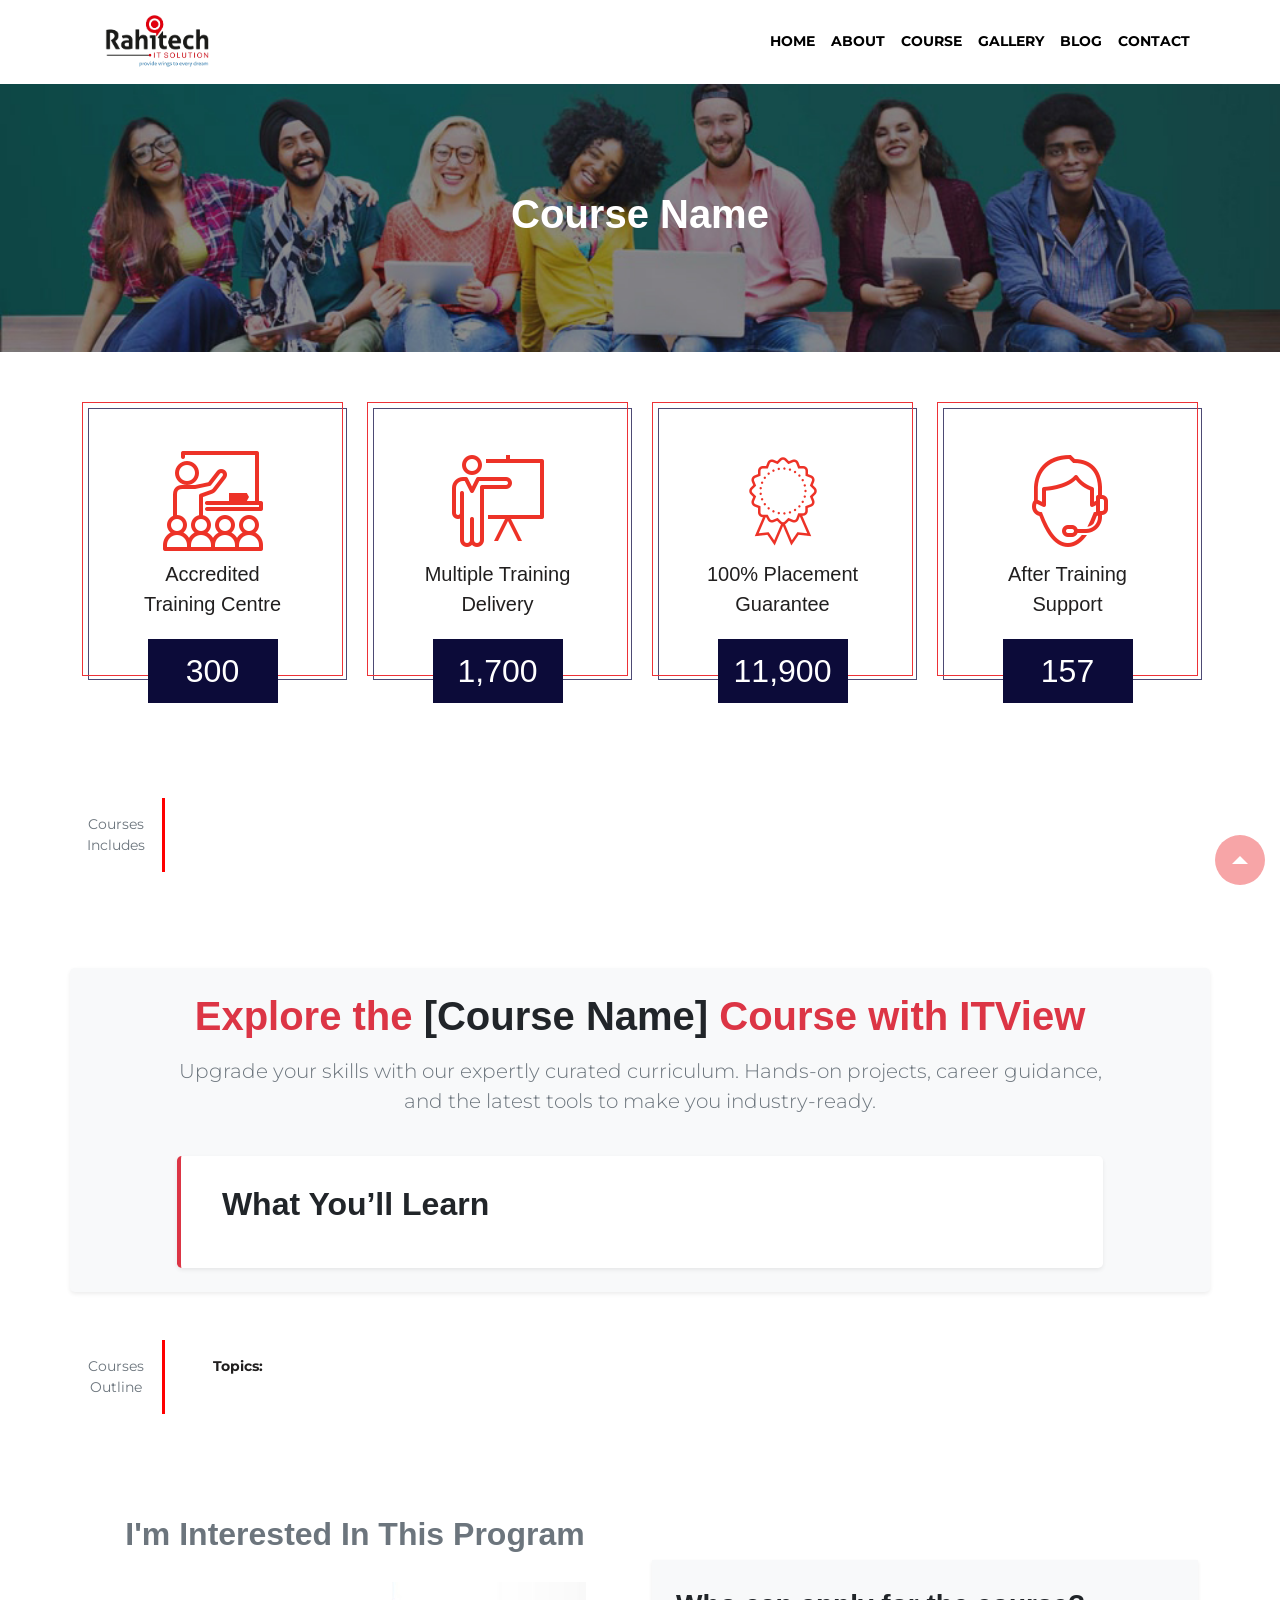
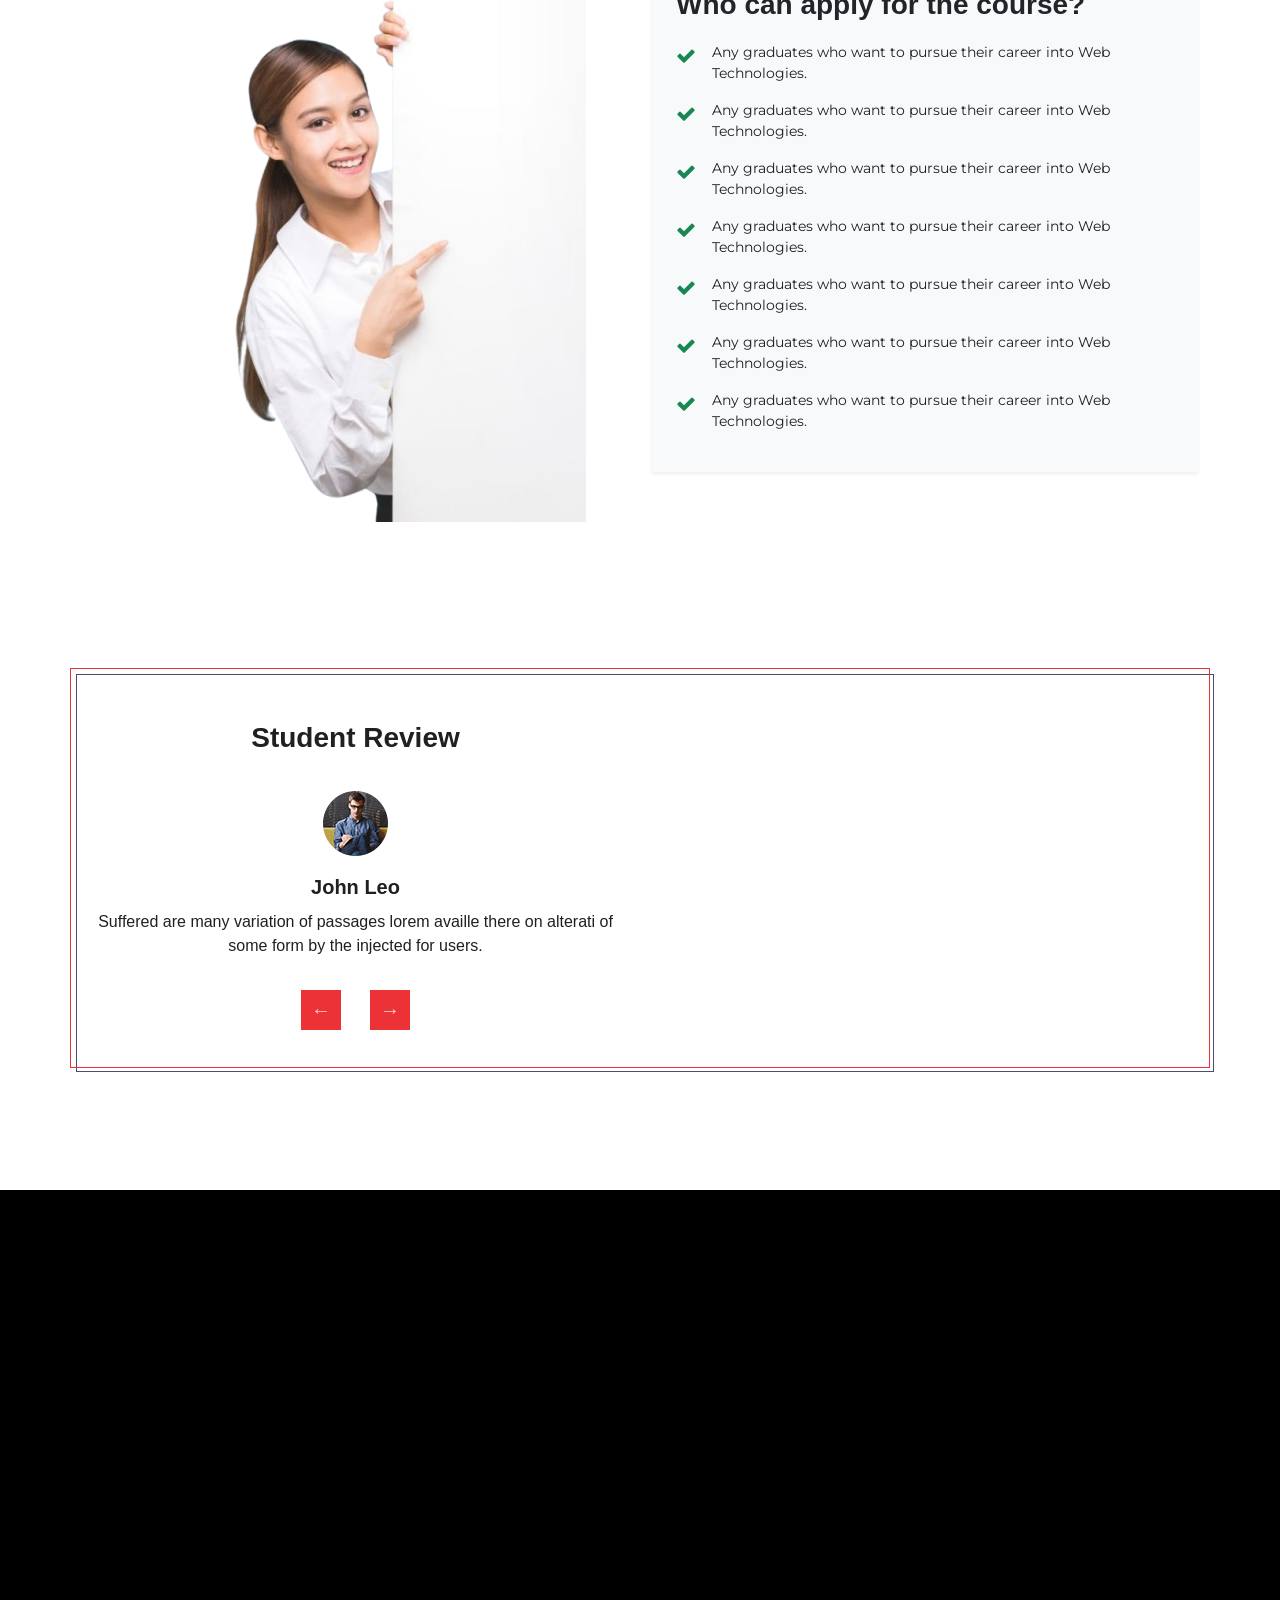
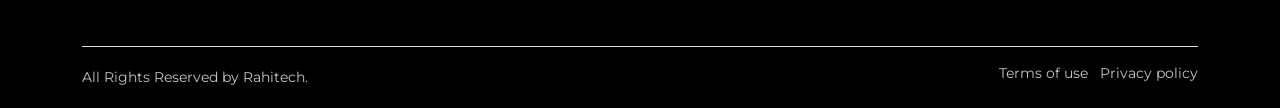
<file: CoursesDetails.html>
<!DOCTYPE html>
<html lang="en">

<head>
    <!-- ========== Meta Tags ========== -->
    <meta charset="utf-8">
    <meta content="width=device-width, initial-scale=1" name="viewport">
    <meta content="Edusquad - Education Template" name="description">
    <!-- ========== Page Title ========== -->
    <title>Courses Details</title>
    <!-- ========== Favicon Icon ========== -->
    <link href="assets/images/favicon.ico" rel="shortcut icon" type="image/x-icon">
    <!-- ========== Google Fonts ========== -->
    <link href="https://fonts.googleapis.com/css?family=Montserrat:400,800&display=swap" rel="stylesheet">


     <!-- ========== Start Stylesheet ========== -->
    <link rel="stylesheet" href="assets/css/bootstrap.min.css">
    <link rel="stylesheet" href="https://stackpath.bootstrapcdn.com/font-awesome/4.7.0/css/font-awesome.min.css">
    <link rel="stylesheet" type="text/css" href="assets/css/slick.css">
    <link rel="stylesheet" type="text/css" href="assets/css/slick-theme.css">
    <link rel="stylesheet" href="assets/css/animate.min.css">
    <link rel="stylesheet" href="assets/css/aos.css">
    <link rel="stylesheet" href="assets/css/jquery.fancybox.min.css">
    <link rel="stylesheet" href="assets/css/themify-icons.css">
    <link rel="stylesheet" href="assets/css/style.css">
    <link rel="stylesheet" href="https://cdn.jsdelivr.net/npm/bootstrap-icons@1.13.1/font/bootstrap-icons.min.css">


    <style>
        .course-circle {
            width: 80px;
            height: 80px;
            border-radius: 50%;
            font-size: 28px;
            display: flex;
            align-items: center;
            justify-content: center;
        }


        .circle-icon {
            height: 80px;
            width: 80px;
            border-radius: 50%;
            font-size: 28px;
            display: flex;
            justify-content: center;
            align-items: center;
            box-shadow: 0 4px 12px rgba(0, 0, 0, 0.1);
            transition: transform 0.3s ease;
        }

        .circle-icon:hover {
            transform: translateY(-5px);
            box-shadow: 0 6px 20px rgba(0, 0, 0, 0.15);
        }
    </style>


</head>

<body>
    <!--start preloader-->
    <div class="preloader">
        <div class="spinner">
            <div class="double-bounce1"></div>
            <div class="double-bounce2"></div>
        </div>
    </div>
    <!--end preloader-->
    <div class="page-wrapper" id="page-wrapper">
       
        <!-- start main header -->
        <header class="main-header" id="header">
            <div class="container">
                <nav class="navbar navbar-expand-lg navbar-dark">
                    <a class="navbar-brand" href="index.html">
                        <img src="assets/images/logo.png" style="width: 150px;" class="img-fluid" alt="Edusquad">
                    </a>
                    <span class="navbar-toggler">
                        <i class="fa fa-bars" onclick="openNav()"></i>
                    </span>
                    <div class="collapse navbar-collapse justify-content-end" id="collapsibleNavbar">
                        <ul class="navbar-nav">
                            <li class="nav-item">
                                <a class="nav-link" href="index.html">Home</a>
                            </li>
                            <li class="nav-item">
                                <a class="nav-link" href="about.html">About</a>
                            </li>
                            <li class="nav-item">
                                <a class="nav-link" href="course.html">Course</a>
                            </li>
                            <li class="nav-item">
                                <a class="nav-link" href="gallery.html">Gallery</a>
                            </li>
                            <li class="nav-item">
                                <a class="nav-link" href="blog.html">Blog</a>
                            </li>
                            <li class="nav-item">
                                <a class="nav-link" href="contact.html">Contact</a>
                            </li>
                        </ul>
                    </div>
                </nav>
            </div>
        </header>
        <!-- end main header -->
        <!-- start side menu -->
        <div class="sidenav" id="mySidenav">
            <a class="closebtn" href="javascript:void(0)" onclick="closeNav()">&times;</a>
            <div class="sidenav-links pt-4">
                <a href="index.html">Home</a>
                <a href="about.html">About Us</a>
                <a href="course.html">Course</a>
                <a href="gallery.html">Gallery</a>
                <a href="blog.html">Blog</a>
                <a href="contact.html">Contact</a>
            </div>
        </div>
        <!-- end side menu -->
        <!-- start inner-banner -->
        <section class="inner-banner">
            <h1 class="fw-bold text-center CourseNames">Course Name</h1>
        </section>
        <!-- end inner-banner -->


        <!-- start counter -->
        <section class="counter-section">
            <div class="container">
                <div class="counter-box">
                    <div class="row">
                        <div class="col-lg-3 col-md-6 col-sm-6">
                            <div class="counter" data-aos="fade-up" data-aos-duration="550">
                                <div class="border-line"></div>
                                <div class="counter-img">
                                    <img src="assets/images/icons/Training-Center.png" class="img-fluid" alt=teacher>
                                </div>
                                <h5 class="count-text mt-2">Accredited Training Centre</h5>
                                <h2 class="timer count-title count-number" data-to="300" data-speed="1500">300</h2>
                            </div>
                        </div>
                        <div class="col-lg-3 col-md-6 col-sm-6">
                            <div class="counter mt-xl-0 mt-lg-0 mt-md-0 mt-sm-0 mt-3" data-aos="fade-up"
                                data-aos-duration="550">
                                <div class="border-line"></div>
                                <div class="counter-img">
                                    <img src="assets/images/icons/Traning-Support.png" class="img-fluid"
                                        alt="classroom">
                                </div>
                                <h5 class="count-text mt-2">Multiple Training Delivery</h5>
                                <h2 class="timer count-title count-number" data-to="1700" data-speed="1500">1700</h2>
                            </div>
                        </div>
                        <div class="col-lg-3 col-md-6 col-sm-6">
                            <div class="counter mt-xl-0 mt-lg-0 mt-md-4 mt-sm-3 mt-3" data-aos="fade-up"
                                data-aos-duration="550">
                                <div class="border-line"></div>
                                <div class="counter-img">
                                    <img src="assets/images/icons/Passing-Warranty.png" class="img-fluid" alt="career">
                                </div>
                                <h5 class="count-text mt-2">100% Placement <br> Guarantee </h5>
                                <h2 class="timer count-title count-number" data-to="11900" data-speed="1500">11,900</h2>
                            </div>
                        </div>
                        <div class="col-lg-3 col-md-6 col-sm-6">
                            <div class="counter mt-xl-0 mt-lg-0 mt-md-4 mt-sm-3 mt-3" data-aos="fade-up"
                                data-aos-duration="550">
                                <div class="border-line"></div>
                                <div class="counter-img">
                                    <img src="assets/images/icons/support.png" class="img-fluid" alt="activity">
                                </div>
                                <h5 class="count-text mt-2">After Training<br> Support</h5>
                                <h2 class="timer count-title count-number" data-to="157" data-speed="1500">157</h2>
                            </div>
                        </div>
                    </div>
                </div>
            </div>
        </section>
        <!-- end counter -->


        <!-- Courses Includes Section -->
        <div class="container my-5">
            <div class="row">
                <!-- Left Label -->
                <div class="col-lg-1 course-outline-box d-flex align-items-center justify-content-center mb-4">
                    <div class="text-center text-secondary fw-semibold border-3 border-danger p-3 m-0">
                        Courses<br />Includes
                    </div>
                </div>

                <!-- Right Content -->
                <div class="col-lg-10 d-flex align-items-center mb-4">
                    <div class="row g-4 justify-content-start w-100 CourseTopics">
                        <!-- Single Course Card -->
                    </div>
                </div>
            </div>
        </div>

        <!-- end Course Includes -->

        <div class="container-fluid">
            <div class="row g-4" id="demos">
                <!-- <img src="assets/images/icons/spring-boot.png"> -->
            </div>
        </div>


       <!-- start Courses Overview -->
<div class="container my-5 py-4 bg-light rounded-3 shadow-sm">
  <div class="row justify-content-center text-center mb-4">
    <div class="col-lg-10">
      <h1 class="display-6 fw-bold text-danger mb-3">
        Explore the <span class="text-dark CourseNames">[Course Name]</span> Course with ITView
      </h1>
      <p class="lead text-muted">
        Upgrade your skills with our expertly curated curriculum. Hands-on projects, career guidance, and the latest tools to make you industry-ready.
      </p>
    </div>
  </div>

  <div class="row justify-content-center">
    <div class="col-lg-10">
      <div class="bg-white p-4 rounded-3 shadow-sm border-start border-4 border-danger">
        <h5 class="mb-3 text-dark fs-2 fw-bold">
          <i class="fa fa-book-open text-primary me-2"></i> What You’ll Learn
        </h5>
        <!-- <div id="CourseDetails" class="text-secondary small">
           !-- Dynamic content will appear here --
          <ul class="mb-0">
            <li>Core Programming Skills</li>
            <li>Frontend and Backend Technologies</li>
            <li>Database and API Integration</li>
            <li>Live Project Work</li>
            <li>Interview and Resume Preparation</li>
          </ul>
        </div> -->
        <div class="container-fluid" id="TopicsData"></div>
      </div>
    </div>
  </div>
</div>
<!-- end Courses Overview -->







        <!-- Course Outline Section -->
        <div class="container my-5">
            <div class="row">
                <!-- Left Label -->
                <div class="col-lg-1 course-outline-box d-flex align-items-center justify-content-center">
                    <div class="text-center text-secondary fw-semibold border-3 border-danger p-3 m-0">
                        Courses<br />Outline
                    </div>
                </div>

                <!-- Right Content -->
                <div class="col-lg-11 ps-lg-5">
                    <div class="mb-3">
                        <div id="CourseIncludes"></div>
                    </div>

                    <div class="mb-3">
                        <strong>Topics:</strong>
                    </div>

                    <div class="row g-4 CourseTopics">
                        <!-- Course Cards -->
                    </div>
                </div>
            </div>
        </div>

        <!-- start Course Outline details-->


        <!--START interest-section-->
        <section class="container py-5">
            <div class="row align-items-center">
                <!-- Left Side: Image + Heading -->
                <div class="col-md-6 text-center mb-4 mb-md-0">
                    <h2 class="fw-bold text-secondary mb-4">I'm Interested In This Program</h2>
                    <img src="./assets/images/Courses-Intrest-removebg-preview.png" alt="Woman pointing" class="img-fluid" height="20px" />
                </div>

                <!-- Right Side -->
                <div class="col-md-6">
                    <div class="p-4 rounded-4 bg-light shadow-sm">
                        <h3 class="fw-bold text-dark mb-3">
                            Who can apply for the <span class="text-success CourseNames"></span> course?
                        </h3>
                        <ul class="list-unstyled">
                            <li class="d-flex align-items-start mb-3">
                                <i class="fa fa-check text-success me-3 mt-1 fs-5"></i>
                                <span>Any graduates who want to pursue their career into Web Technologies.</span>
                            </li>
                            <li class="d-flex align-items-start mb-3">
                                <i class="fa fa-check text-success me-3 mt-1 fs-5"></i>
                                <span>Any graduates who want to pursue their career into Web Technologies.</span>
                            </li>
                            <li class="d-flex align-items-start mb-3">
                                <i class="fa fa-check text-success me-3 mt-1 fs-5"></i>
                                <span>Any graduates who want to pursue their career into Web Technologies.</span>
                            </li>
                            <li class="d-flex align-items-start mb-3">
                                <i class="fa fa-check text-success me-3 mt-1 fs-5"></i>
                                <span>Any graduates who want to pursue their career into Web Technologies.</span>
                            </li>
                            <li class="d-flex align-items-start mb-3">
                                <i class="fa fa-check text-success me-3 mt-1 fs-5"></i>
                                <span>Any graduates who want to pursue their career into Web Technologies.</span>
                            </li>
                            <li class="d-flex align-items-start mb-3">
                                <i class="fa fa-check text-success me-3 mt-1 fs-5"></i>
                                <span>Any graduates who want to pursue their career into Web Technologies.</span>
                            </li>
                            <li class="d-flex align-items-start">
                                <i class="fa fa-check text-success me-3 mt-1 fs-5"></i>
                                <span>Any graduates who want to pursue their career into Web Technologies.</span>
                            </li>
                        </ul>
                    </div>
                </div>

            </div>
        </section>

        <!--End interest-section-->


        <div class="container" id="TopicsData"></div>


       <!-- start contact us -->
    <section class="contact-us mt-5">
        <div class="container">
            <div class="row">
                <div class="col-md-12 contact-us-block">
                    <div class="border-line"></div>
                    <div class="row">
                        <div class="col-lg-6 col-md-12 py-5">
                            <h3 class="text-center fw-bold">Student Review</h3>
                            <div class="single-item">
                                <div class="text-center py-4">
                                    <img src="assets/images/1.png" class="img-fluid m-auto d-block" alt="Student">
                                    <h5 class="mt-3 fw-bold">Habina Rehman</h5>
                                    <h6>Suffered are many variation of passages lorem availle there on alterati of some
                                        form by the injected for users.</h6>
                                </div>
                                <div class="text-center py-4">
                                    <img src="assets/images/2.png" class="img-fluid m-auto d-block" alt="Student">
                                    <h5 class="mt-3 fw-bold">John Leo</h5>
                                    <h6>Suffered are many variation of passages lorem availle there on alterati of some
                                        form by the injected for users.</h6>
                                </div>
                                <div class="text-center py-4">
                                    <img src="assets/images/3.png" class="img-fluid m-auto d-block" alt="Student">
                                    <h5 class="mt-3 fw-bold">Lisa Devis</h5>
                                    <h6>Suffered are many variation of passages lorem availle there on alterati of some
                                        form by the injected for users.</h6>
                                </div>
                                <button class="slick-prev slick-arrow" aria-label="Previous" type="button"> Previous
                                </button>
                                <button class="slick-next slick-arrow" aria-label="Next" type="button">Next </button>
                            </div>
                        </div>
                        <div class="col-md-6 hidden-md">
                            <div class="joinus-content theme-Red mx-5" data-aos="zoom-in" data-aos-duration="550">
                                <p class="text-uppercase fw-bold mb-0">Join Us</p>
                                <h2 class="fw-bold mb-3">Talk With Our Expert</h2>
                                <form>
                                    <div class="mb-3">
                                        <label for="exampleInputName">Name</label>
                                        <input type="text" class="form-control" id="exampleInputName"
                                            placeholder="Enter Your Name">
                                    </div>
                                    <div class="mb-3">
                                        <label for="exampleInputEmail1">Email address</label>
                                        <input type="email" class="form-control" id="exampleInputEmail1"
                                            placeholder="Enter Your Email">
                                    </div>
                                    <div class="mb-3">
                                        <label for="exampleFormControlSelect1">Course</label>
                                        <select class="form-control" id="exampleFormControlSelect1">
                                            <option>Web Design</option>
                                            <option>UX/UI Design</option>
                                            <option>Business Management</option>
                                            <option>Business Analysis</option>
                                            <option>Web Development</option>
                                        </select>
                                    </div>
                                    <button type="submit" class="btn read-more text-white border-white">Let's Start To
                                        Talk <i class="fa fa-long-arrow-alt-right"></i>
                                    </button>
                                </form>
                            </div>
                        </div>
                    </div>
                </div>
            </div>
        </div>
    </section>
    <!-- end contact us -->

     <!-- start join us -->
    <section class="pt-5 mb-4">
        <div class="container">
            <div class="row">
                <div class="col-md-12">
                    <div class="joinus-content theme-Red mx-5 hidden-lg" data-aos="zoom-in" data-aos-duration="550">
                        <p class="text-uppercase fw-bold mb-0">Join Us</p>
                        <h2 class="fw-bold mb-3">Talk With Our Expert</h2>
                        <form>
                            <div class="mb-3">
                                <label for="exampleInputName1">Name</label>
                                <input type="text" class="form-control" id="exampleInputName1"
                                    placeholder="Enter Your Name">
                            </div>
                            <div class="mb-3">
                                <label for="exampleInputEmail2">Email address</label>
                                <input type="email" class="form-control" id="exampleInputEmail2"
                                    placeholder="Enter Your Email">
                            </div>
                            <div class="mb-3">
                                <label for="exampleFormControlSelect3">Course</label>
                                <select class="form-control" id="exampleFormControlSelect3">
                                    <option>Web Design</option>
                                    <option>UX/UI Design</option>
                                    <option>Business Management</option>
                                    <option>Business Analysis</option>
                                    <option>Web Development</option>
                                </select>
                            </div>
                            <button type="submit" class="btn read-more text-white border-white">Let's Start To Talk <i
                                    class="fa fa-long-arrow-alt-right"></i>
                            </button>
                        </form>
                    </div>
                </div>
            </div>
        </div>
    </section>
    <!-- end join us -->


       


        <!-- start footer -->
        <footer class="theme-Black">
            <div class="container">
                <div class="footer-top border-bottom pt-5">
                    <div class="row">
                        <div class="col-lg-3 col-md-6" data-aos="fade-in" data-aos-duration="1050">
                            <a href="index.html"><img src="assets/images/logo.png" style="width: 150px;"
                                    class="img-fluid mb-3" alt="Edusquad"></a>
                            <p>Lorem Ipsum is not simply random text. It has roots in a piece of classical Latin
                                literature from 45 BC.</p>
                            <ul class="social-icon">
                                <li><a href="javascript:"><i class="fa fa-facebook-f"></i></a></li>
                                <li><a href="javascript:"><i class="fa fa-google-plus"></i></a></li>
                                <li><a href="javascript:"><i class="fa fa-twitter"></i></a></li>
                                <li><a href="javascript:"><i class="fa fa-skype"></i></a></li>
                                <li><a href="javascript:"><i class="fa fa-linkedin"></i></a></li>
                            </ul>
                        </div>
                        <div class="col-lg-2 col-md-6" data-aos="fade-in" data-aos-duration="550">
                            <h5 class="fw-bold mb-3">Quick Links</h5>
                            <ul>
                                <li><a href="index.html"><i class="fa fa-angle-double-right me-2"></i>Home</a></li>
                                <li><a href="about.html"><i class="fa fa-angle-double-right me-2"></i>About Us</a>
                                </li>
                                <li><a href="course.html"><i class="fa fa-angle-double-right me-2"></i>Student
                                        Corner</a></li>
                                <li><a href="gallery.html"><i class="fa fa-angle-double-right me-2"></i>Gallery</a>
                                </li>
                                <li><a href="contact.html"><i class="fa fa-angle-double-right me-2"></i>Contact</a>
                                </li>
                            </ul>
                        </div>
                        <div class="col-lg-3 col-md-6 mb-md-5 mb-4" data-aos="fade-in" data-aos-duration="1050">
                            <h5 class="fw-bold mb-3">RahiTech Location</h5>
                            <div class="row">
                                <div class="container">
                                    <iframe
                                        src="https://www.google.com/maps/embed?pb=!1m18!1m12!1m3!1d8194.870985815887!2d73.81868618966979!3d18.506302187891944!2m3!1f0!2f0!3f0!3m2!1i1024!2i768!4f13.1!3m3!1m2!1s0x3bc2bf95013c8af3%3A0xe8d8ce4fde820d9e!2sWaari%20Book%20Cafe!5e0!3m2!1sen!2sin!4v1752287300525!5m2!1sen!2sin"
                                        width="250" height="150" style="border:0;" allowfullscreen="" loading="lazy"
                                        referrerpolicy="no-referrer-when-downgrade"></iframe>
                                </div>
                            </div>
                        </div>
                        <div class="col-lg-4 col-md-6 ps-lg-5  mb-md-5" data-aos="fade-in" data-aos-duration="1050">
                            <h5 class="fw-bold mb-3">Contact Us</h5>
                            <ul class="address-icon">
                                <li class="mb-3"><i class="fa fa-map-marker me-3 color-Red"></i>3rd Floor, Upendra1
                                    09,
                                    Shankarao Joshi Rd, opp. Nisaraga Hotel, opposite Padale Palace, Nal Stop,
                                    Pandurang
                                    Colony, Erandwane, Pune, Maharashtra 411004</li>
                                <li class="mb-3"><i class="fa fa-map-marker me-3 color-Red"></i>2nd And 3rd Floor,
                                    Above
                                    Waari Book Cafe, Choice Group, off Karve Road, Jhala Co-Op Housing Society,
                                    Kothrud,
                                    Pune, Maharashtra 411038</li>
                                <li class="mb-3"><i class="fa fa-phone me-3 color-Red"></i>+91 9421776347</li>
                                <li class="mb-3"><i class="fa fa-envelope color-Red me-3"></i>careers@rahitech.com
                                </li>
                            </ul>
                        </div>
                    </div>
                </div>
                <div class="bottom-footer py-3 d-flex justify-content-between">
                    <p class="mb-0">All Rights Reserved by Rahitech.</p>
                    <ul class="list-inline mb-0">
                        <li class="list-inline-item"><a href="javascript:">Terms of use</a></li>
                        <li class="list-inline-item"><a href="javascript:">Privacy policy</a></li>
                    </ul>
                </div>
            </div>
        </footer>
        <!-- end footer -->


         <a href="#" id="scroll">
            <span></span>
        </a>

    </div>


        <script>

            fetch('https://picsum.photos/v2/list?page=1&limit=10')  // Replace with ERP Img API
                .then(res => res.json())
                .then(data => {
                    const imgs = document.querySelectorAll('.dynamic-img');
                    imgs.forEach((img, i) => {
                        if (data[i]) {
                            img.src = data[i].download_url;
                        }
                    });
                })
                .catch(err => console.error('Image API error:', err));
        </script>

        <script>
            const params = new URLSearchParams(window.location.search);
            const coursekey = params.get('course');

            fetch('db.json')
                .then(response => {
                    if (!response.ok) {
                        throw new Error('Network response was not ok');
                    }
                    return response.json();
                })
                .then(data => {
                    const container = document.getElementById("TopicsData");
                    var details = data.AllCourseDetails[coursekey];
                    var CourseIncludes = details.CourseIncludes;
                    let CourseDetails = '';
                    let Prerequisites = '';
                    let TopicsData = '';

                    details.CourseDetails.forEach(topic => {
                        console.log(topic);
                        const row = document.createElement("div");
                        row.className = "row mb-4";

                        // Heading
                        const headingDiv = document.createElement("div");
                        headingDiv.className = "col-12 fw-bold fs-5 mb-2";
                        headingDiv.textContent = topic.Heading;
                        row.appendChild(headingDiv);

                        // Subpoints
                        topic.SubPoints.forEach(point => {
                            const subPointDiv = document.createElement("div");
                            subPointDiv.className = "col-md-12 col-lg-6 text-secondary";
                            subPointDiv.textContent = "⪢ " + point;
                            row.appendChild(subPointDiv);
                        });

                        container.appendChild(row);
                    });

                    // Insert content into CourseIncludeshtml
                    const CourseIncludeshtml  = document.getElementById("CourseIncludes");
                    const durationP = document.createElement("p");
                    const strongDuration = document.createElement("strong");
                    strongDuration.textContent = "Duration : ";
                    durationP.appendChild(strongDuration);
                    durationP.append(` ${CourseIncludes.Duration}`);
                    const prerequisitesP = document.createElement("p");
                    const strongPre = document.createElement("strong");
                    strongPre.textContent = "Prerequisites : ";
                    prerequisitesP.appendChild(strongPre);
                    const ul = document.createElement("ul");
                    CourseIncludes.Prerequisites.forEach(e => {
                        const li = document.createElement("li");
                        li.textContent = e.P;
                        ul.appendChild(li);
                    });
                    CourseIncludeshtml.appendChild(durationP);
                    CourseIncludeshtml.appendChild(prerequisitesP);
                    CourseIncludeshtml.appendChild(ul);

                    const CourseTopics = document.getElementsByClassName("CourseTopics");
                    Array.from(CourseTopics).forEach(demos => {
                        CourseIncludes.Topics.forEach(data => {
                        let div1 = document.createElement("div");
                        div1.className = "col-6 col-sm-4 col-md-3 col-lg-2 text-center";
                        let div2 = document.createElement("div");
                        div2.className = "circle-icon text-white mx-auto mb-2 " + data.Color;
                        div2.innerHTML = data.Icons;
                        let div3 = document.createElement("div");
                        div3.className = "fw-medium";
                        div3.innerText = data.Topic;
                        div1.appendChild(div2);
                        div1.appendChild(div3);
                        demos.appendChild(div1);
                    })
                    })

                    for (let index = 0; index < 3; index++) {
                        document.getElementsByClassName('CourseNames').item(index).innerText = details.CourseName;
                    }
                })
                .catch(error => {
                    console.error('Error loading JSON:', error);
                });
        </script>


<!-- ===============jQuery Frameworks============= -->
<script src="assets/js/jquery.min.js"></script>
<script src="assets/js/popper.min.js"></script>
<script src="assets/js/bootstrap.min.js"></script>
<script src="assets/js/slick.min.js"></script>
<script src="assets/js/jquery.fancybox.min.js"></script>
<script src="assets/js/aos.js"></script>
<script src="assets/js/script.js"></script>
<script src="assets/js/page/home/home.js"></script>

</body>

</html>
</file>
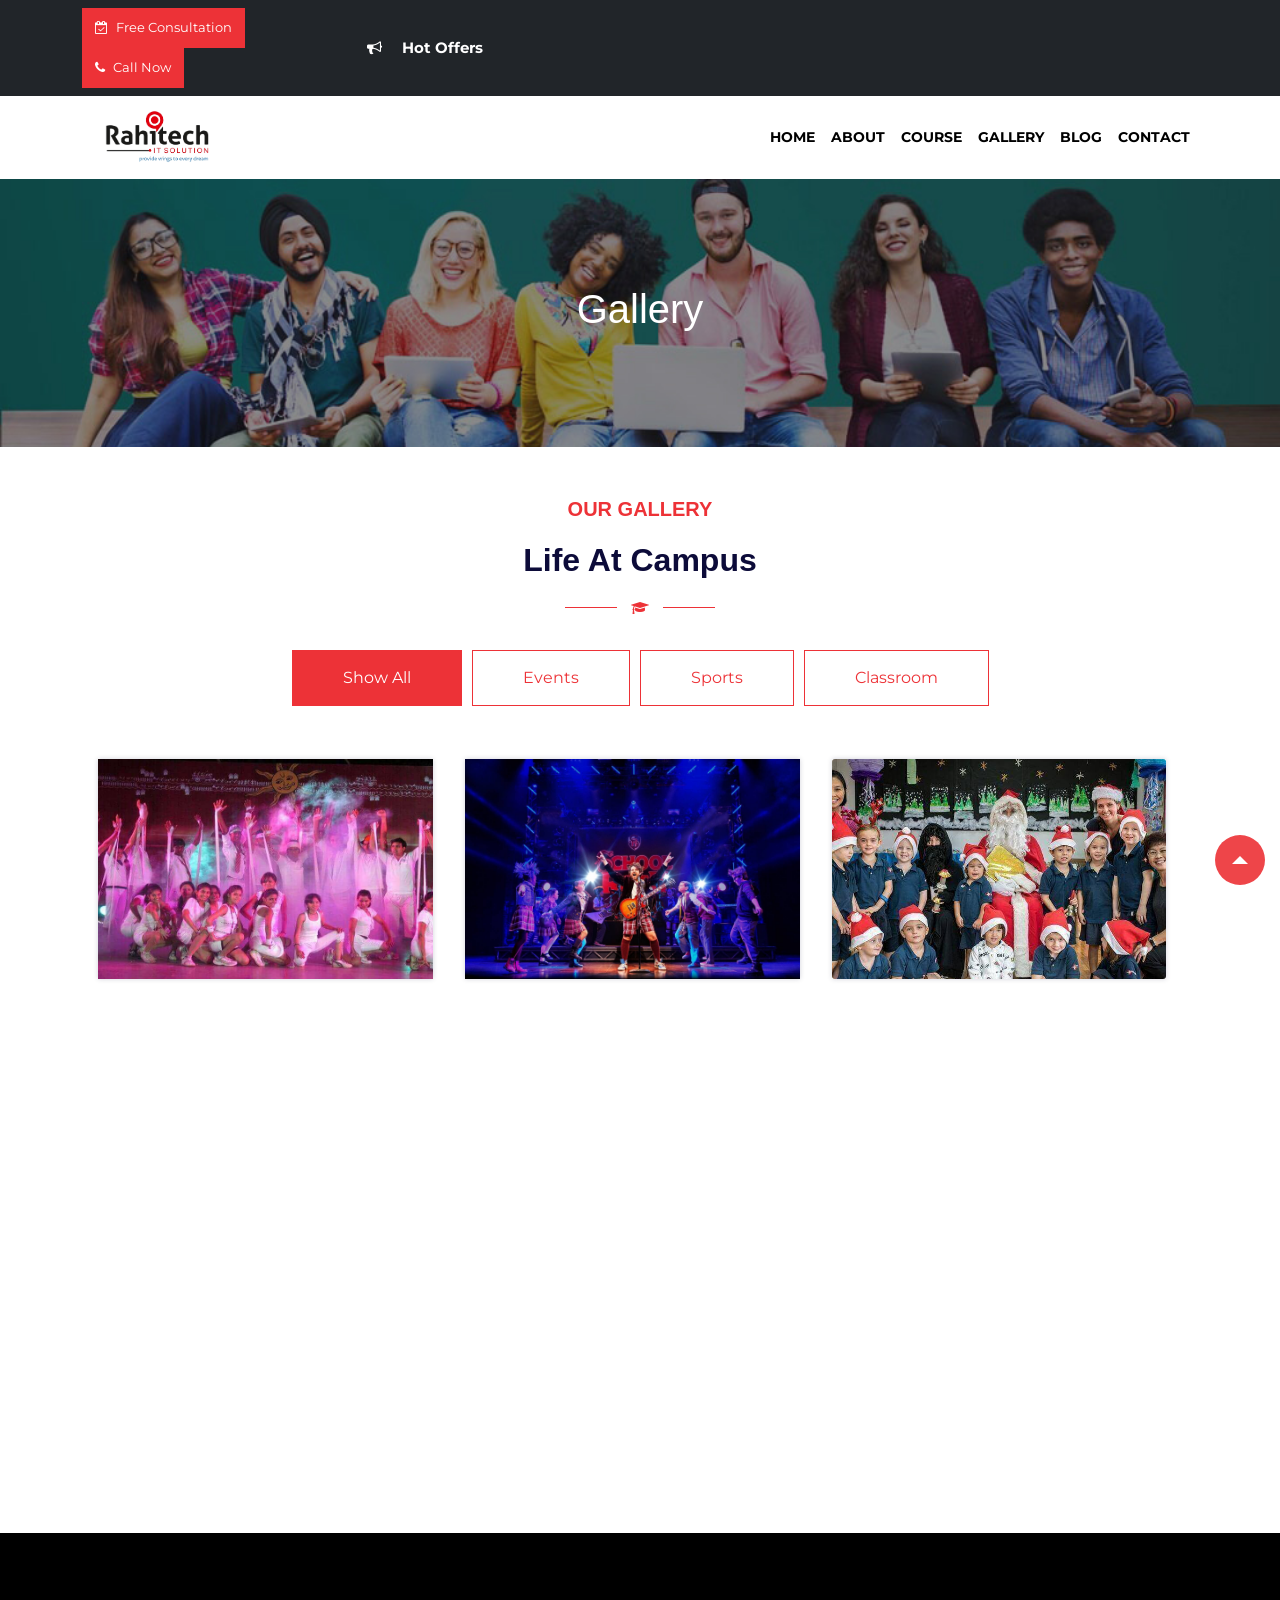
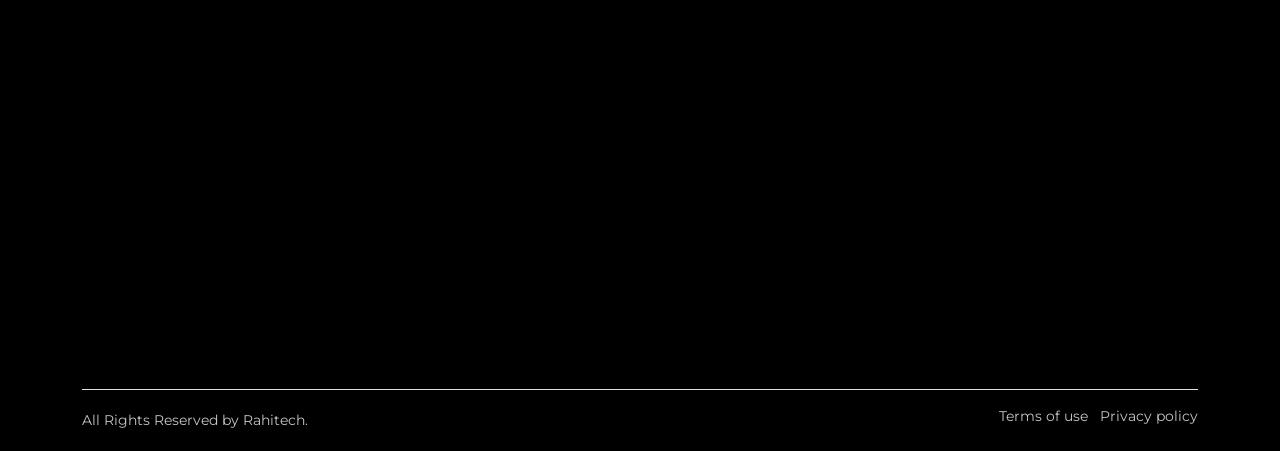
<file: gallery.html>
<!DOCTYPE html>
<html lang="en">

<head>
    <!-- ========== Meta Tags ========== -->
    <meta charset="utf-8">
    <meta name="viewport" content="width=device-width, initial-scale=1">
    <meta name="description" content="Edusquad - Education Template">
    <!-- ========== Page Title ========== -->
    <title>RahiTech</title>
    <!-- ========== Favicon Icon ========== -->
    <link rel="shortcut icon" href="assets/images/favicon.ico" type="image/x-icon">
    <!-- ========== Google Fonts ========== -->
    <link href="https://fonts.googleapis.com/css?family=Montserrat:400,800&display=swap" rel="stylesheet">
    <!-- ========== Start Stylesheet ========== -->
    <link rel="stylesheet" href="assets/css/bootstrap.min.css">
    <link rel="stylesheet" href="https://stackpath.bootstrapcdn.com/font-awesome/4.7.0/css/font-awesome.min.css">
    <link rel="stylesheet" type="text/css" href="assets/css/slick.css">
    <link rel="stylesheet" type="text/css" href="assets/css/slick-theme.css">
    <link rel="stylesheet" href="assets/css/animate.min.css">
    <link rel="stylesheet" href="assets/css/aos.css">
    <link rel="stylesheet" href="assets/css/jquery.fancybox.min.css">
    <link rel="stylesheet" href="assets/css/themify-icons.css">
    <link rel="stylesheet" href="assets/css/style.css">
</head>

<body>
    <!--start preloader-->
    <div class="preloader">
        <div class="spinner">
            <div class="double-bounce1"></div>
            <div class="double-bounce2"></div>
        </div>
    </div>
    <!--end preloader-->
    <div class="page-wrapper">
        <!-- start top header -->
        <header class="top-header py-2 bg-dark">
    <div class="container">
        <div class="row align-items-center">
            <!-- Left side - Call to action buttons -->
            <div class="col-xl-3 col-lg-4 col-md-12 text-start top-btn">
                <a href="contact.html" class="btn theme-Red me-2">
                    <i class="fa fa-calendar-check-o me-2"></i>Free Consultation
                </a>
                <a href="tel:+919876543210" class="btn theme-Red">
                    <i class="fa fa-phone me-2"></i>Call Now
                </a>
            </div>
            
            <!-- Middle - Announcement icon -->
            <div class="col-xl-2 col-lg-3 col-md-4 py-2 fw-bold f-15 announcement text-white">
                <i class="fa fa-bullhorn me-3 color-orange"></i>
                <span>Hot Offers</span>
            </div>
            
            <!-- Right side - Marquee text -->
            <div class="col-xl-7 col-lg-5 col-md-8">
                <p class="marquee text-white mb-0">
                    <span>
                        🚀 Limited Time Offer: Get 15% off your first .NET project! 
                        ⚡ Angular + .NET Core Specialists | 
                        🔍 SQL Database Optimization Services | 
                        💻 WinForms Modernization Packages Available
                    </span>
                </p>
            </div>
        </div>
    </div>
</header>
        <!-- end top header -->
        <!-- start main header -->
        <header class="main-header" id="header">
            <div class="container">
                <nav class="navbar navbar-expand-lg navbar-dark">
                    <a class="navbar-brand" href="index.html">
                    <img src="assets/images/logo.png" style="width: 150px;" class="img-fluid" alt="Edusquad">
                </a>
                    <span class="navbar-toggler">
                    <i class="fa fa-bars" onclick="openNav()"></i>
                </span>
                    <div class="collapse navbar-collapse justify-content-end" id="collapsibleNavbar">
                        <ul class="navbar-nav">
                            <li class="nav-item">
                                <a class="nav-link" href="index.html">Home</a>
                            </li>
                            <li class="nav-item">
                                <a class="nav-link" href="about.html">About</a>
                            </li>
                            <li class="nav-item">
                                <a class="nav-link" href="course.html">Course</a>
                            </li>
                            <li class="nav-item">
                                <a class="nav-link" href="gallery.html">Gallery</a>
                            </li>
                            <li class="nav-item">
                                <a class="nav-link" href="blog.html">Blog</a>
                            </li>
                            <li class="nav-item">
                                <a class="nav-link" href="contact.html">Contact</a>
                            </li>
                        </ul>
                    </div>
                </nav>
            </div>
        </header>
        <!-- end main header -->
        <!-- start side menu -->
        <div class="sidenav" id="mySidenav">
            <a class="closebtn" href="javascript:void(0)" onclick="closeNav()">&times;</a>
            <div class="sidenav-links pt-4">
                <a href="index.html">Home</a>
                <a href="about.html">About Us</a>
                <a href="course.html">Course</a>
                <a href="gallery.html">Gallery</a>
                <a href="blog.html">Blog</a>
                <a href="contact.html">Contact</a>
            </div>
        </div>
        <!-- end side menu -->
        <!-- start inner-banner -->
        <section class="inner-banner">
            <h1 class="font-weight-bold text-center">Gallery</h1>
        </section>
        <!-- end inner-banner -->
        <!-- start gallery -->
        <section class="course">
            <div class="container">
                <div class="sec-title text-center mb-3" data-aos="fade-up" data-aos-duration="1000">
                    <span class="title">Our Gallery</span>
                    <h2>Life At Campus</h2>
                    <div class="divider">
                        <span class="fa fa-mortar-board"></span>
                    </div>
                </div>
                <ul class="nav nav-pills mb-3 p-0 justify-content-center" id="pills-tab" role="tablist" data-aos="fade-up" data-aos-duration="1000">
                    <li class="nav-item">
                        <a class="nav-link active" id="showall-tab" data-bs-toggle="pill" href="#showall" role="tab" aria-controls="showall" aria-selected="true">Show All</a>
                    </li>
                    <li class="nav-item">
                        <a class="nav-link" id="Events-tab" data-bs-toggle="pill" href="#Events" role="tab" aria-selected="false">Events</a>
                    </li>
                    <li class="nav-item">
                        <a class="nav-link" id="Sports-tab" data-bs-toggle="pill" href="#Sports" role="tab" aria-selected="false">Sports</a>
                    </li>
                    <li class="nav-item">
                        <a class="nav-link" id="Classroom-tab" data-bs-toggle="pill" href="#Classroom" role="tab" aria-selected="false">Classroom</a>
                    </li>
                </ul>
                <div class="row">
                    <div class="tab-content" id="pills-tabContent">
                        <div class="tab-pane  fade show active" id="showall" role="tabpanel" aria-labelledby="showall-tab">
                            <div class="Portfolio" data-aos="fade-up" data-aos-duration="1000">
                                <img class="img-fluid " src="assets/images/events_1.jpg" alt="Gallery">
                                <div class="overlay"></div>
                                <div class="overlay-text">
                                    <a href="assets/images/events_1.jpg" data-fancybox="gallery">
                      <i class="fa fa-plus fa-2x"></i>
                    </a>
                                    <h5 class="font-weight-bold">Event</h5>
                                </div>
                            </div>
                            <div class="Portfolio" data-aos="fade-up" data-aos-duration="1000">
                                <img class="img-fluid" src="assets/images/events_2.jpg" alt="Gallery">
                                <div class="overlay"></div>
                                <div class="overlay-text">
                                    <a href="assets/images/events_2.jpg" data-fancybox="gallery">
                      <i class="fa fa-plus fa-2x"></i>
                    </a>
                                    <h5 class="font-weight-bold">Event</h5>
                                </div>
                            </div>
                            <div class="Portfolio" data-aos="fade-up" data-aos-duration="1000">
                                <img class="card-img" src="assets/images/events_3.jpg" alt="Gallery">
                                <div class="overlay"></div>
                                <div class="overlay-text">
                                    <a href="assets/images/events_3.jpg" data-fancybox="gallery">
                      <i class="fa fa-plus fa-2x"></i>
                    </a>
                                    <h5 class="font-weight-bold">Event</h5>
                                </div>
                            </div>
                            <div class="Portfolio" data-aos="fade-up" data-aos-duration="1000">
                                <img class="card-img" src="assets/images/sports_2.jpg" alt="Gallery">
                                <div class="overlay"></div>
                                <div class="overlay-text">
                                    <a href="assets/images/sports_2.jpg" data-fancybox="gallery">
                      <i class="fa fa-plus fa-2x"></i>
                    </a>
                                    <h5 class="font-weight-bold">Sports</h5>
                                </div>
                            </div>
                            <div class="Portfolio" data-aos="fade-up" data-aos-duration="1000">
                                <img class="card-img" src="assets/images/sports_1.jpg" alt="Gallery">
                                <div class="overlay"></div>
                                <div class="overlay-text">
                                    <a href="assets/images/sports_1.jpg" data-fancybox="gallery">
                      <i class="fa fa-plus fa-2x"></i>
                    </a>
                                    <h5 class="font-weight-bold">Sports</h5>
                                </div>
                            </div>
                            <div class="Portfolio" data-aos="fade-up" data-aos-duration="1000">
                                <img class="card-img" src="assets/images/sports_3.png" alt="Gallery">
                                <div class="overlay"></div>
                                <div class="overlay-text">
                                    <a href="assets/images/sports_3.png" data-fancybox="gallery">
                      <i class="fa fa-plus fa-2x"></i>
                    </a>
                                    <h5 class="font-weight-bold">Sports</h5>
                                </div>
                            </div>
                            <div class="Portfolio" data-aos="fade-up" data-aos-duration="1000">
                                <img class="card-img" src="assets/images/classroom_1.jpg" alt="Gallery">
                                <div class="overlay"></div>
                                <div class="overlay-text">
                                    <a href="assets/images/classroom_1.jpg" data-fancybox="gallery">
                      <i class="fa fa-plus fa-2x"></i>
                    </a>
                                    <h5 class="font-weight-bold">Classroom</h5>
                                </div>
                            </div>
                            <div class="Portfolio" data-aos="fade-up" data-aos-duration="1000">
                                <img class="card-img" src="assets/images/classroom_2.jpg" alt="Gallery">
                                <div class="overlay"></div>
                                <div class="overlay-text">
                                    <a href="assets/images/classroom_2.jpg" data-fancybox="gallery">
                      <i class="fa fa-plus fa-2x"></i>
                    </a>
                                    <h5 class="font-weight-bold">Classrom</h5>
                                </div>
                            </div>
                        </div>
                        <div class="tab-pane  fade" id="Events" role="tabpanel" aria-labelledby="Events-tab">
                            <div class="Portfolio" data-aos="fade-up" data-aos-duration="1000">
                                <img class="img-fluid " src="assets/images/events_1.jpg" alt="Gallery">
                                <div class="overlay"></div>
                                <div class="overlay-text">
                                    <a href="assets/images/events_1.jpg" data-fancybox="gallery">
                      <i class="fa fa-plus fa-2x"></i>
                    </a>
                                    <h5 class="font-weight-bold">Event</h5>
                                </div>
                            </div>
                            <div class="Portfolio" data-aos="fade-up" data-aos-duration="1000">
                                <img class="img-fluid" src="assets/images/events_2.jpg" alt="Gallery">
                                <div class="overlay"></div>
                                <div class="overlay-text">
                                    <a href="assets/images/events_2.jpg" data-fancybox="gallery">
                      <i class="fa fa-plus fa-2x"></i>
                    </a>
                                    <h5 class="font-weight-bold">Event</h5>
                                </div>
                            </div>
                            <div class="Portfolio" data-aos="fade-up" data-aos-duration="1000">
                                <img class="card-img" src="assets/images/events_3.jpg" alt="Gallery">
                                <div class="overlay"></div>
                                <div class="overlay-text">
                                    <a href="assets/images/events_3.jpg" data-fancybox="gallery">
                      <i class="fa fa-plus fa-2x"></i>
                    </a>
                                    <h5 class="font-weight-bold">Event</h5>
                                </div>
                            </div>
                        </div>
                        <div class="tab-pane fade" id="Sports" role="tabpanel" aria-labelledby="Sports-tab">
                            <div class="Portfolio" data-aos="fade-up" data-aos-duration="1000">
                                <img class="card-img" src="assets/images/sports_1.jpg" alt="Gallery">
                                <div class="overlay"></div>
                                <div class="overlay-text">
                                    <a href="assets/images/sports_1.jpg" data-fancybox="gallery">
                      <i class="fa fa-plus fa-2x"></i>
                    </a>
                                    <h5 class="font-weight-bold">Sports</h5>
                                </div>
                            </div>
                            <div class="Portfolio" data-aos="fade-up" data-aos-duration="1000">
                                <img class="card-img" src="assets/images/sports_2.jpg" alt="Gallery">
                                <div class="overlay"></div>
                                <div class="overlay-text">
                                    <a href="assets/images/sports_2.jpg" data-fancybox="gallery">
                      <i class="fa fa-plus fa-2x"></i>
                    </a>
                                    <h5 class="font-weight-bold">Sports</h5>
                                </div>
                            </div>
                            <div class="Portfolio" data-aos="fade-up" data-aos-duration="1000">
                                <img class="card-img" src="assets/images/sports_3.png" alt="Gallery">
                                <div class="overlay"></div>
                                <div class="overlay-text">
                                    <a href="assets/images/sports_3.png" data-fancybox="gallery">
                      <i class="fa fa-plus fa-2x"></i>
                    </a>
                                    <h5 class="font-weight-bold">Sports</h5>
                                </div>
                            </div>
                        </div>
                        <div class="tab-pane fade" id="Classroom" role="tabpanel" aria-labelledby="Classroom-tab">
                            <div class="Portfolio" data-aos="fade-up" data-aos-duration="1000">
                                <img class="card-img" src="assets/images/classroom_1.jpg" alt="Gallery">
                                <div class="overlay"></div>
                                <div class="overlay-text">
                                    <a href="assets/images/classroom_1.jpg" data-fancybox="gallery">
                      <i class="fa fa-plus fa-2x"></i>
                    </a>
                                    <h5 class="font-weight-bold">Classroom</h5>
                                </div>
                            </div>
                            <div class="Portfolio" data-aos="fade-up" data-aos-duration="1000">
                                <img class="card-img" src="assets/images/classroom_2.jpg" alt="Gallery">
                                <div class="overlay"></div>
                                <div class="overlay-text">
                                    <a href="assets/images/classroom_2.jpg" data-fancybox="gallery">
                      <i class="fa fa-plus fa-2x"></i>
                    </a>
                                    <h5 class="font-weight-bold">Classroom</h5>
                                </div>
                            </div>
                            <div class="Portfolio" data-aos="fade-up" data-aos-duration="1000">
                                <img class="card-img" src="assets/images/classroom_3.jpg" alt="Gallery">
                                <div class="overlay"></div>
                                <div class="overlay-text">
                                    <a href="assets/images/classroom_3.jpg" data-fancybox="gallery">
                      <i class="fa fa-plus fa-2x"></i>
                    </a>
                                    <h5 class="font-weight-bold">Classroom</h5>
                                </div>
                            </div>
                        </div>
                    </div>
                </div>
            </div>
        </section>
        <!-- end gallery -->
         <!-- start footer -->
        <footer class="theme-Black">
            <div class="container">
                <div class="footer-top border-bottom pt-5">
                    <div class="row">
                        <div class="col-lg-3 col-md-6" data-aos="fade-in" data-aos-duration="1050">
                            <a href="index.html"><img src="assets/images/logo.png" style="width: 150px;" class="img-fluid mb-3" alt="Edusquad"></a>
                            <p>Lorem Ipsum is not simply random text. It has roots in a piece of classical Latin literature from 45 BC.</p>
                            <ul class="social-icon">
                                <li><a href="javascript:"><i class="fa fa-facebook-f"></i></a></li>
                                <li><a href="javascript:"><i class="fa fa-google-plus"></i></a></li>
                                <li><a href="javascript:"><i class="fa fa-twitter"></i></a></li>
                                <li><a href="javascript:"><i class="fa fa-skype"></i></a></li>
                                <li><a href="javascript:"><i class="fa fa-linkedin"></i></a></li>
                            </ul>
                        </div>
                        <div class="col-lg-2 col-md-6" data-aos="fade-in" data-aos-duration="550">
                            <h5 class="fw-bold mb-3">Quick Links</h5>
                            <ul>
                                <li><a href="index.html"><i class="fa fa-angle-double-right me-2"></i>Home</a></li>
                                <li><a href="about.html"><i class="fa fa-angle-double-right me-2"></i>About Us</a></li>
                                <li><a href="course.html"><i class="fa fa-angle-double-right me-2"></i>Student Corner</a></li>
                                <li><a href="gallery.html"><i class="fa fa-angle-double-right me-2"></i>Gallery</a></li>
                                <li><a href="contact.html"><i class="fa fa-angle-double-right me-2"></i>Contact</a></li>
                            </ul>
                        </div>
                        <div class="col-lg-3 col-md-6 mb-md-5 mb-4" data-aos="fade-in" data-aos-duration="1050">
                            <h5 class="fw-bold mb-3">RahiTech Location</h5>
                            <div class="row">
                                <div class="container" >
                            <iframe
                            src="https://www.google.com/maps/embed?pb=!1m18!1m12!1m3!1d8194.870985815887!2d73.81868618966979!3d18.506302187891944!2m3!1f0!2f0!3f0!3m2!1i1024!2i768!4f13.1!3m3!1m2!1s0x3bc2bf95013c8af3%3A0xe8d8ce4fde820d9e!2sWaari%20Book%20Cafe!5e0!3m2!1sen!2sin!4v1752287300525!5m2!1sen!2sin"
                            width="250" height="150" style="border:0;" allowfullscreen="" loading="lazy"
                            referrerpolicy="no-referrer-when-downgrade"></iframe>
                        </div>
                            </div>
                        </div>
                        <div class="col-lg-4 col-md-6 ps-lg-5  mb-md-5" data-aos="fade-in" data-aos-duration="1050">
                            <h5 class="fw-bold mb-3">Contact Us</h5>
                            <ul class="address-icon">
                                <li class="mb-3"><i class="fa fa-map-marker me-3 color-Red"></i>3rd Floor, Upendra1 09, Shankarao Joshi Rd, opp. Nisaraga Hotel, opposite Padale Palace, Nal Stop, Pandurang Colony, Erandwane, Pune, Maharashtra 411004</li>
                                <li class="mb-3"><i class="fa fa-map-marker me-3 color-Red"></i>2nd And 3rd Floor, Above Waari Book Cafe, Choice Group, off Karve Road, Jhala Co-Op Housing Society, Kothrud, Pune, Maharashtra 411038</li>
                                <li class="mb-3"><i class="fa fa-phone me-3 color-Red"></i>+91 9421776347</li>
                                <li class="mb-3"><i class="fa fa-envelope color-Red me-3"></i>careers@rahitech.com</li>
                            </ul>
                        </div>
                    </div>
                </div>
                <div class="bottom-footer py-3 d-flex justify-content-between">
                    <p class="mb-0">All Rights Reserved by Rahitech.</p>
                    <ul class="list-inline mb-0">
                        <li class="list-inline-item"><a href="javascript:">Terms of use</a></li>
                        <li class="list-inline-item"><a href="javascript:">Privacy policy</a></li>
                    </ul>
                </div>
            </div>
        </footer>
        <!-- end footer -->
        <a href="#" id="scroll">
        <span></span>
      </a>
    </div>
    <!-- ===============jQuery Frameworks============= -->
    <script src="assets/js/jquery.min.js"></script>
    <script src="assets/js/popper.min.js"></script>
    <script src="assets/js/bootstrap.min.js"></script>
    <script src="assets/js/slick.min.js"></script>
    <script src="assets/js/jquery.fancybox.min.js"></script>
    <script src="assets/js/aos.js"></script>
    <script src="assets/js/page/course/course.js"></script>
    <script src="assets/js/script.js"></script>
</body>

</html>
</file>
<file: assets/css/themify-icons.css>
@font-face {
    font-family: 'themify';
    src: url('../fonts/themify.eot?-fvbane');
    src: url('../fonts/themify.eot?#iefix-fvbane') format('embedded-opentype'), url('../fonts/themify.woff?-fvbane') format('woff'), url('../fonts/themify.ttf?-fvbane') format('truetype');
    font-weight: normal;
    font-style: normal;
}

[class^="ti-"],
[class*=" ti-"] {
    font-family: 'themify';
    speak: none;
    font-style: normal;
    font-weight: normal;
    font-variant: normal;
    text-transform: none;
    line-height: 1;
    /* Better Font Rendering =========== */
    -webkit-font-smoothing: antialiased;
    -moz-osx-font-smoothing: grayscale;
}

.ti-wand:before {
    content: "\e600";
}

.ti-volume:before {
    content: "\e601";
}

.ti-user:before {
    content: "\e602";
}

.ti-unlock:before {
    content: "\e603";
}

.ti-unlink:before {
    content: "\e604";
}

.ti-trash:before {
    content: "\e605";
}

.ti-thought:before {
    content: "\e606";
}

.ti-target:before {
    content: "\e607";
}

.ti-tag:before {
    content: "\e608";
}

.ti-tablet:before {
    content: "\e609";
}

.ti-star:before {
    content: "\e60a";
}

.ti-spray:before {
    content: "\e60b";
}

.ti-signal:before {
    content: "\e60c";
}

.ti-shopping-cart:before {
    content: "\e60d";
}

.ti-shopping-cart-full:before {
    content: "\e60e";
}

.ti-settings:before {
    content: "\e60f";
}

.ti-search:before {
    content: "\e610";
}

.ti-zoom-in:before {
    content: "\e611";
}

.ti-zoom-out:before {
    content: "\e612";
}

.ti-cut:before {
    content: "\e613";
}

.ti-ruler:before {
    content: "\e614";
}

.ti-ruler-pencil:before {
    content: "\e615";
}

.ti-ruler-alt:before {
    content: "\e616";
}

.ti-bookmark:before {
    content: "\e617";
}

.ti-bookmark-alt:before {
    content: "\e618";
}

.ti-reload:before {
    content: "\e619";
}

.ti-plus:before {
    content: "\e61a";
}

.ti-pin:before {
    content: "\e61b";
}

.ti-pencil:before {
    content: "\e61c";
}

.ti-pencil-alt:before {
    content: "\e61d";
}

.ti-paint-roller:before {
    content: "\e61e";
}

.ti-paint-bucket:before {
    content: "\e61f";
}

.ti-na:before {
    content: "\e620";
}

.ti-mobile:before {
    content: "\e621";
}

.ti-minus:before {
    content: "\e622";
}

.ti-medall:before {
    content: "\e623";
}

.ti-medall-alt:before {
    content: "\e624";
}

.ti-marker:before {
    content: "\e625";
}

.ti-marker-alt:before {
    content: "\e626";
}

.ti-arrow-up:before {
    content: "\e627";
}

.ti-arrow-right:before {
    content: "\e628";
}

.ti-arrow-left:before {
    content: "\e629";
}

.ti-arrow-down:before {
    content: "\e62a";
}

.ti-lock:before {
    content: "\e62b";
}

.ti-location-arrow:before {
    content: "\e62c";
}

.ti-link:before {
    content: "\e62d";
}

.ti-layout:before {
    content: "\e62e";
}

.ti-layers:before {
    content: "\e62f";
}

.ti-layers-alt:before {
    content: "\e630";
}

.ti-key:before {
    content: "\e631";
}

.ti-import:before {
    content: "\e632";
}

.ti-image:before {
    content: "\e633";
}

.ti-heart:before {
    content: "\e634";
}

.ti-heart-broken:before {
    content: "\e635";
}

.ti-hand-stop:before {
    content: "\e636";
}

.ti-hand-open:before {
    content: "\e637";
}

.ti-hand-drag:before {
    content: "\e638";
}

.ti-folder:before {
    content: "\e639";
}

.ti-flag:before {
    content: "\e63a";
}

.ti-flag-alt:before {
    content: "\e63b";
}

.ti-flag-alt-2:before {
    content: "\e63c";
}

.ti-eye:before {
    content: "\e63d";
}

.ti-export:before {
    content: "\e63e";
}

.ti-exchange-vertical:before {
    content: "\e63f";
}

.ti-desktop:before {
    content: "\e640";
}

.ti-cup:before {
    content: "\e641";
}

.ti-crown:before {
    content: "\e642";
}

.ti-comments:before {
    content: "\e643";
}

.ti-comment:before {
    content: "\e644";
}

.ti-comment-alt:before {
    content: "\e645";
}

.ti-close:before {
    content: "\e646";
}

.ti-clip:before {
    content: "\e647";
}

.ti-angle-up:before {
    content: "\e648";
}

.ti-angle-right:before {
    content: "\e649";
}

.ti-angle-left:before {
    content: "\e64a";
}

.ti-angle-down:before {
    content: "\e64b";
}

.ti-check:before {
    content: "\e64c";
}

.ti-check-box:before {
    content: "\e64d";
}

.ti-camera:before {
    content: "\e64e";
}

.ti-announcement:before {
    content: "\e64f";
}

.ti-brush:before {
    content: "\e650";
}

.ti-briefcase:before {
    content: "\e651";
}

.ti-bolt:before {
    content: "\e652";
}

.ti-bolt-alt:before {
    content: "\e653";
}

.ti-blackboard:before {
    content: "\e654";
}

.ti-bag:before {
    content: "\e655";
}

.ti-move:before {
    content: "\e656";
}

.ti-arrows-vertical:before {
    content: "\e657";
}

.ti-arrows-horizontal:before {
    content: "\e658";
}

.ti-fullscreen:before {
    content: "\e659";
}

.ti-arrow-top-right:before {
    content: "\e65a";
}

.ti-arrow-top-left:before {
    content: "\e65b";
}

.ti-arrow-circle-up:before {
    content: "\e65c";
}

.ti-arrow-circle-right:before {
    content: "\e65d";
}

.ti-arrow-circle-left:before {
    content: "\e65e";
}

.ti-arrow-circle-down:before {
    content: "\e65f";
}

.ti-angle-double-up:before {
    content: "\e660";
}

.ti-angle-double-right:before {
    content: "\e661";
}

.ti-angle-double-left:before {
    content: "\e662";
}

.ti-angle-double-down:before {
    content: "\e663";
}

.ti-zip:before {
    content: "\e664";
}

.ti-world:before {
    content: "\e665";
}

.ti-wheelchair:before {
    content: "\e666";
}

.ti-view-list:before {
    content: "\e667";
}

.ti-view-list-alt:before {
    content: "\e668";
}

.ti-view-grid:before {
    content: "\e669";
}

.ti-uppercase:before {
    content: "\e66a";
}

.ti-upload:before {
    content: "\e66b";
}

.ti-underline:before {
    content: "\e66c";
}

.ti-truck:before {
    content: "\e66d";
}

.ti-timer:before {
    content: "\e66e";
}

.ti-ticket:before {
    content: "\e66f";
}

.ti-thumb-up:before {
    content: "\e670";
}

.ti-thumb-down:before {
    content: "\e671";
}

.ti-text:before {
    content: "\e672";
}

.ti-stats-up:before {
    content: "\e673";
}

.ti-stats-down:before {
    content: "\e674";
}

.ti-split-v:before {
    content: "\e675";
}

.ti-split-h:before {
    content: "\e676";
}

.ti-smallcap:before {
    content: "\e677";
}

.ti-shine:before {
    content: "\e678";
}

.ti-shift-right:before {
    content: "\e679";
}

.ti-shift-left:before {
    content: "\e67a";
}

.ti-shield:before {
    content: "\e67b";
}

.ti-notepad:before {
    content: "\e67c";
}

.ti-server:before {
    content: "\e67d";
}

.ti-quote-right:before {
    content: "\e67e";
}

.ti-quote-left:before {
    content: "\e67f";
}

.ti-pulse:before {
    content: "\e680";
}

.ti-printer:before {
    content: "\e681";
}

.ti-power-off:before {
    content: "\e682";
}

.ti-plug:before {
    content: "\e683";
}

.ti-pie-chart:before {
    content: "\e684";
}

.ti-paragraph:before {
    content: "\e685";
}

.ti-panel:before {
    content: "\e686";
}

.ti-package:before {
    content: "\e687";
}

.ti-music:before {
    content: "\e688";
}

.ti-music-alt:before {
    content: "\e689";
}

.ti-mouse:before {
    content: "\e68a";
}

.ti-mouse-alt:before {
    content: "\e68b";
}

.ti-money:before {
    content: "\e68c";
}

.ti-microphone:before {
    content: "\e68d";
}

.ti-menu:before {
    content: "\e68e";
}

.ti-menu-alt:before {
    content: "\e68f";
}

.ti-map:before {
    content: "\e690";
}

.ti-map-alt:before {
    content: "\e691";
}

.ti-loop:before {
    content: "\e692";
}

.ti-location-pin:before {
    content: "\e693";
}

.ti-list:before {
    content: "\e694";
}

.ti-light-bulb:before {
    content: "\e695";
}

.ti-Italic:before {
    content: "\e696";
}

.ti-info:before {
    content: "\e697";
}

.ti-infinite:before {
    content: "\e698";
}

.ti-id-badge:before {
    content: "\e699";
}

.ti-hummer:before {
    content: "\e69a";
}

.ti-home:before {
    content: "\e69b";
}

.ti-help:before {
    content: "\e69c";
}

.ti-headphone:before {
    content: "\e69d";
}

.ti-harddrives:before {
    content: "\e69e";
}

.ti-harddrive:before {
    content: "\e69f";
}

.ti-gift:before {
    content: "\e6a0";
}

.ti-game:before {
    content: "\e6a1";
}

.ti-filter:before {
    content: "\e6a2";
}

.ti-files:before {
    content: "\e6a3";
}

.ti-file:before {
    content: "\e6a4";
}

.ti-eraser:before {
    content: "\e6a5";
}

.ti-envelope:before {
    content: "\e6a6";
}

.ti-download:before {
    content: "\e6a7";
}

.ti-direction:before {
    content: "\e6a8";
}

.ti-direction-alt:before {
    content: "\e6a9";
}

.ti-dashboard:before {
    content: "\e6aa";
}

.ti-control-stop:before {
    content: "\e6ab";
}

.ti-control-shuffle:before {
    content: "\e6ac";
}

.ti-control-play:before {
    content: "\e6ad";
}

.ti-control-pause:before {
    content: "\e6ae";
}

.ti-control-forward:before {
    content: "\e6af";
}

.ti-control-backward:before {
    content: "\e6b0";
}

.ti-cloud:before {
    content: "\e6b1";
}

.ti-cloud-up:before {
    content: "\e6b2";
}

.ti-cloud-down:before {
    content: "\e6b3";
}

.ti-clipboard:before {
    content: "\e6b4";
}

.ti-car:before {
    content: "\e6b5";
}

.ti-calendar:before {
    content: "\e6b6";
}

.ti-book:before {
    content: "\e6b7";
}

.ti-bell:before {
    content: "\e6b8";
}

.ti-basketball:before {
    content: "\e6b9";
}

.ti-bar-chart:before {
    content: "\e6ba";
}

.ti-bar-chart-alt:before {
    content: "\e6bb";
}

.ti-back-right:before {
    content: "\e6bc";
}

.ti-back-left:before {
    content: "\e6bd";
}

.ti-arrows-corner:before {
    content: "\e6be";
}

.ti-archive:before {
    content: "\e6bf";
}

.ti-anchor:before {
    content: "\e6c0";
}

.ti-align-right:before {
    content: "\e6c1";
}

.ti-align-left:before {
    content: "\e6c2";
}

.ti-align-justify:before {
    content: "\e6c3";
}

.ti-align-center:before {
    content: "\e6c4";
}

.ti-alert:before {
    content: "\e6c5";
}

.ti-alarm-clock:before {
    content: "\e6c6";
}

.ti-agenda:before {
    content: "\e6c7";
}

.ti-write:before {
    content: "\e6c8";
}

.ti-window:before {
    content: "\e6c9";
}

.ti-widgetized:before {
    content: "\e6ca";
}

.ti-widget:before {
    content: "\e6cb";
}

.ti-widget-alt:before {
    content: "\e6cc";
}

.ti-wallet:before {
    content: "\e6cd";
}

.ti-video-clapper:before {
    content: "\e6ce";
}

.ti-video-camera:before {
    content: "\e6cf";
}

.ti-vector:before {
    content: "\e6d0";
}

.ti-themify-logo:before {
    content: "\e6d1";
}

.ti-themify-favicon:before {
    content: "\e6d2";
}

.ti-themify-favicon-alt:before {
    content: "\e6d3";
}

.ti-support:before {
    content: "\e6d4";
}

.ti-stamp:before {
    content: "\e6d5";
}

.ti-split-v-alt:before {
    content: "\e6d6";
}

.ti-slice:before {
    content: "\e6d7";
}

.ti-shortcode:before {
    content: "\e6d8";
}

.ti-shift-right-alt:before {
    content: "\e6d9";
}

.ti-shift-left-alt:before {
    content: "\e6da";
}

.ti-ruler-alt-2:before {
    content: "\e6db";
}

.ti-receipt:before {
    content: "\e6dc";
}

.ti-pin2:before {
    content: "\e6dd";
}

.ti-pin-alt:before {
    content: "\e6de";
}

.ti-pencil-alt2:before {
    content: "\e6df";
}

.ti-palette:before {
    content: "\e6e0";
}

.ti-more:before {
    content: "\e6e1";
}

.ti-more-alt:before {
    content: "\e6e2";
}

.ti-microphone-alt:before {
    content: "\e6e3";
}

.ti-magnet:before {
    content: "\e6e4";
}

.ti-line-double:before {
    content: "\e6e5";
}

.ti-line-dotted:before {
    content: "\e6e6";
}

.ti-line-dashed:before {
    content: "\e6e7";
}

.ti-layout-width-full:before {
    content: "\e6e8";
}

.ti-layout-width-default:before {
    content: "\e6e9";
}

.ti-layout-width-default-alt:before {
    content: "\e6ea";
}

.ti-layout-tab:before {
    content: "\e6eb";
}

.ti-layout-tab-window:before {
    content: "\e6ec";
}

.ti-layout-tab-v:before {
    content: "\e6ed";
}

.ti-layout-tab-min:before {
    content: "\e6ee";
}

.ti-layout-slider:before {
    content: "\e6ef";
}

.ti-layout-slider-alt:before {
    content: "\e6f0";
}

.ti-layout-sidebar-right:before {
    content: "\e6f1";
}

.ti-layout-sidebar-none:before {
    content: "\e6f2";
}

.ti-layout-sidebar-left:before {
    content: "\e6f3";
}

.ti-layout-placeholder:before {
    content: "\e6f4";
}

.ti-layout-menu:before {
    content: "\e6f5";
}

.ti-layout-menu-v:before {
    content: "\e6f6";
}

.ti-layout-menu-separated:before {
    content: "\e6f7";
}

.ti-layout-menu-full:before {
    content: "\e6f8";
}

.ti-layout-media-right-alt:before {
    content: "\e6f9";
}

.ti-layout-media-right:before {
    content: "\e6fa";
}

.ti-layout-media-overlay:before {
    content: "\e6fb";
}

.ti-layout-media-overlay-alt:before {
    content: "\e6fc";
}

.ti-layout-media-overlay-alt-2:before {
    content: "\e6fd";
}

.ti-layout-media-left-alt:before {
    content: "\e6fe";
}

.ti-layout-media-left:before {
    content: "\e6ff";
}

.ti-layout-media-center-alt:before {
    content: "\e700";
}

.ti-layout-media-center:before {
    content: "\e701";
}

.ti-layout-list-thumb:before {
    content: "\e702";
}

.ti-layout-list-thumb-alt:before {
    content: "\e703";
}

.ti-layout-list-post:before {
    content: "\e704";
}

.ti-layout-list-large-image:before {
    content: "\e705";
}

.ti-layout-line-solid:before {
    content: "\e706";
}

.ti-layout-grid4:before {
    content: "\e707";
}

.ti-layout-grid3:before {
    content: "\e708";
}

.ti-layout-grid2:before {
    content: "\e709";
}

.ti-layout-grid2-thumb:before {
    content: "\e70a";
}

.ti-layout-cta-right:before {
    content: "\e70b";
}

.ti-layout-cta-left:before {
    content: "\e70c";
}

.ti-layout-cta-center:before {
    content: "\e70d";
}

.ti-layout-cta-btn-right:before {
    content: "\e70e";
}

.ti-layout-cta-btn-left:before {
    content: "\e70f";
}

.ti-layout-column4:before {
    content: "\e710";
}

.ti-layout-column3:before {
    content: "\e711";
}

.ti-layout-column2:before {
    content: "\e712";
}

.ti-layout-accordion-separated:before {
    content: "\e713";
}

.ti-layout-accordion-merged:before {
    content: "\e714";
}

.ti-layout-accordion-list:before {
    content: "\e715";
}

.ti-ink-pen:before {
    content: "\e716";
}

.ti-info-alt:before {
    content: "\e717";
}

.ti-help-alt:before {
    content: "\e718";
}

.ti-headphone-alt:before {
    content: "\e719";
}

.ti-hand-point-up:before {
    content: "\e71a";
}

.ti-hand-point-right:before {
    content: "\e71b";
}

.ti-hand-point-left:before {
    content: "\e71c";
}

.ti-hand-point-down:before {
    content: "\e71d";
}

.ti-gallery:before {
    content: "\e71e";
}

.ti-face-smile:before {
    content: "\e71f";
}

.ti-face-sad:before {
    content: "\e720";
}

.ti-credit-card:before {
    content: "\e721";
}

.ti-control-skip-forward:before {
    content: "\e722";
}

.ti-control-skip-backward:before {
    content: "\e723";
}

.ti-control-record:before {
    content: "\e724";
}

.ti-control-eject:before {
    content: "\e725";
}

.ti-comments-smiley:before {
    content: "\e726";
}

.ti-brush-alt:before {
    content: "\e727";
}

.ti-youtube:before {
    content: "\e728";
}

.ti-vimeo:before {
    content: "\e729";
}

.ti-twitter:before {
    content: "\e72a";
}

.ti-time:before {
    content: "\e72b";
}

.ti-tumblr:before {
    content: "\e72c";
}

.ti-skype:before {
    content: "\e72d";
}

.ti-share:before {
    content: "\e72e";
}

.ti-share-alt:before {
    content: "\e72f";
}

.ti-rocket:before {
    content: "\e730";
}

.ti-pinterest:before {
    content: "\e731";
}

.ti-new-window:before {
    content: "\e732";
}

.ti-microsoft:before {
    content: "\e733";
}

.ti-list-ol:before {
    content: "\e734";
}

.ti-linkedin:before {
    content: "\e735";
}

.ti-layout-sidebar-2:before {
    content: "\e736";
}

.ti-layout-grid4-alt:before {
    content: "\e737";
}

.ti-layout-grid3-alt:before {
    content: "\e738";
}

.ti-layout-grid2-alt:before {
    content: "\e739";
}

.ti-layout-column4-alt:before {
    content: "\e73a";
}

.ti-layout-column3-alt:before {
    content: "\e73b";
}

.ti-layout-column2-alt:before {
    content: "\e73c";
}

.ti-instagram:before {
    content: "\e73d";
}

.ti-google:before {
    content: "\e73e";
}

.ti-github:before {
    content: "\e73f";
}

.ti-flickr:before {
    content: "\e740";
}

.ti-facebook:before {
    content: "\e741";
}

.ti-dropbox:before {
    content: "\e742";
}

.ti-dribbble:before {
    content: "\e743";
}

.ti-apple:before {
    content: "\e744";
}

.ti-android:before {
    content: "\e745";
}

.ti-save:before {
    content: "\e746";
}

.ti-save-alt:before {
    content: "\e747";
}

.ti-yahoo:before {
    content: "\e748";
}

.ti-wordpress:before {
    content: "\e749";
}

.ti-vimeo-alt:before {
    content: "\e74a";
}

.ti-twitter-alt:before {
    content: "\e74b";
}

.ti-tumblr-alt:before {
    content: "\e74c";
}

.ti-trello:before {
    content: "\e74d";
}

.ti-stack-overflow:before {
    content: "\e74e";
}

.ti-soundcloud:before {
    content: "\e74f";
}

.ti-sharethis:before {
    content: "\e750";
}

.ti-sharethis-alt:before {
    content: "\e751";
}

.ti-reddit:before {
    content: "\e752";
}

.ti-pinterest-alt:before {
    content: "\e753";
}

.ti-microsoft-alt:before {
    content: "\e754";
}

.ti-linux:before {
    content: "\e755";
}

.ti-jsfiddle:before {
    content: "\e756";
}

.ti-joomla:before {
    content: "\e757";
}

.ti-html5:before {
    content: "\e758";
}

.ti-flickr-alt:before {
    content: "\e759";
}

.ti-email:before {
    content: "\e75a";
}

.ti-drupal:before {
    content: "\e75b";
}

.ti-dropbox-alt:before {
    content: "\e75c";
}

.ti-css3:before {
    content: "\e75d";
}

.ti-rss:before {
    content: "\e75e";
}

.ti-rss-alt:before {
    content: "\e75f";
}
</file>
<file: assets/css/style.css>
/* --------------------------------------------------------

Template Name: Edusquad Bootstrap 4 Education Template
Version: 1.0

-----------------------------------------------------------*/

html,
body {
    position: relative;
    height: 100%;
}

body {
    font-family: 'Montserrat', sans-serif;
    font-size: 14px;
    color: #211f1f;
    margin: 0;
    padding: 0;
    background: white;
}

/*
****Default Style
1. Top Header
2. Main Header
3. Slider
4. Features
5. About Us
6. Service
7. Events
8. Counter
9. Meet our team
10. Online course
12. Search Course
13. Video faq
14. faq accordion
15. event gallery
16. Blog
17. Footer
*/

/*Default Style*/

h1,
h2,
h3,
h4,
h5,
h6 {
    font-family: 'Roboto', sans-serif;
    line-height: 1.5;
    font-weight: 400;
}

a {
    text-decoration: none;
    color: unset;
}

a:active,
a:hover,
a:focus {
    text-decoration: none;
}

a:active,
a:hover,
a:focus {
    outline: 0 none;
}

.theme-btn {
    padding: .875rem 2.75rem;
}

.theme-Red {
    background: #ed3237;
    color: white;
}

.theme-blue {
    background: #0c0b39;
    color: white;
}

.theme-Black {
    background-color: black;
    color: white;
}

.color-Red {
    color: #ed3237;
}

.color-blue {
    color: #0c0b39;
}

.theme-light-bg {
    background: #e5eef6;
}

.p-17 {
    font-size: 17px;
}

.f-15 {
    font-size: 15px;
}

.box-shadow {
    box-shadow: 0 0 3px rgba(0, 0, 0, 0.1);
}

.border-unset {
    border: unset;
}

.form-control {
    background-clip: unset;
}

.bg-unset {
    background: unset;
}

.max-width {
    width: 600px;
}

.btn {
    border-radius: unset;
}

.counter-section,
.target,
.our-team,
.online-course,
.search-course,
.event-listing,
.event-gallery,
.blog,
.blog-detail,
.aboutus,
.abt-counter,
.timeline,
.result,
.result-list,
.student,
.faculties,
.course,
.blog-block,
.contact-section {
    padding: 50px 0;
}

.carousel .btn:hover,
.post .btn:hover,
.career-form .btn:hover,
.contact-form .btn:hover,
.result .btn:hover,
.search-student .btn:hover,
.join-us:hover {
    background: #0c0b39;
    border: #0c0b39;
    color: white;
}

.get-course:hover {
    background: white;
    color: #0c0b39;
}

.form-control {
    border-radius: unset;
}

.sec-title .title {
    position: relative;
    display: block;
    font-size: 20px;
    line-height: 1.2em;
    color: #ed3237;
    font-weight: 600;
    margin-bottom: 20px;
    text-transform: uppercase;
    font-family: "Raleway", sans-serif;
}

.sec-title h2 {
    position: relative;
    display: block;
    line-height: 1.2em;
    color: #0c0b39;
    font-weight: 700;
}

.sec-title .divider {
    position: relative;
    display: inline-block;
    margin: 10px 0;
    width: 150px;
    text-align: center;
}

.sec-title .divider:before,
.sec-title .divider:after {
    position: absolute;
    left: 0;
    top: 9px;
    height: 1px;
    width: 52px;
    background-color: #ed3237;
    content: "";
}

.bg-fill .divider:before,
.bg-fill .divider:after {
    background-color: white !important;
}

.sec-title .divider:after {
    left: auto;
    right: 0;
}

.divider .fa {
    color: #ed3237;
}

.bg-fill .divider .fa {
    color: white;
}

.course-outline-box {
  border-bottom: 3px solid red;
}

@media (min-width: 992px) {
  .course-outline-box {
    border-bottom: none;
    border-right: 3px solid red;
  }
}

.slick-prev:hover,
.slick-prev:focus,
.slick-next:hover,
.slick-next:focus {
    background: #0c0b39 !important;
}

/*pre loader*/

.preloader {
    position: fixed;
    top: 0;
    left: 0;
    width: 100%;
    height: 100%;
    background-color: #0c0b39;
    z-index: 999999;
    text-align: center;
}

.preloader .spinner {
    width: 60px;
    height: 60px;
    position: absolute;
    left: 0;
    right: 0;
    margin: 0 auto;
    top: 46%;
    -webkit-transform: translateY(-46%);
    transform: translateY(-46%);
}

.preloader .spinner .double-bounce1,
.preloader .spinner .double-bounce2 {
    width: 100%;
    height: 100%;
    border-radius: 50%;
    background-color: #ffffff;
    opacity: 0.6;
    position: absolute;
    top: 0;
    left: 0;
    -webkit-animation: sk-bounce 2.0s infinite ease-in-out;
    animation: sk-bounce 2.0s infinite ease-in-out;
}

.preloader .spinner .double-bounce2 {
    -webkit-animation-delay: -1.0s;
    animation-delay: -1.0s;
}

@-webkit-keyframes sk-bounce {
    0%,
    100% {
        -webkit-transform: scale(0);
        transform: scale(0);
    }
    50% {
        -webkit-transform: scale(1);
        transform: scale(1);
    }
}

@keyframes sk-bounce {
    0%,
    100% {
        -webkit-transform: scale(0);
        transform: scale(0);
    }
    50% {
        -webkit-transform: scale(1);
        transform: scale(1);
    }
}

/*1. Top Header*/

.top-header {
    background-color: #ed3237;
    color: white;
}

.top-header .btn {
    border-radius: unset;
    font-size: 13px;
}

.top-header .btn:hover {
    background: white;
    color: black;
}

.marquee {
    padding: 10px 0 0;
}

.marquee {
    margin: 0 auto;
    white-space: nowrap;
    overflow: hidden;
    box-sizing: border-box;
}

.marquee span {
    display: inline-block;
    padding-left: 100%;
    text-indent: 0;
    animation: marquee 15s linear infinite;
}

.marquee span:hover {
    animation-play-state: running;
}

/* Make it move */

@keyframes marquee {
    0% {
        transform: translate(0, 0);
    }
    100% {
        transform: translate(-100%, 0);
    }
}

/*2. Main Header*/

nav {
    padding: 0.5rem 0 !important;
}

.navbar-nav .nav-link {
    color: black;
    font-size: 14px;
    font-weight: 700;
    text-transform: uppercase;
}

.navbar-nav .nav-item .nav-link {
    text-decoration: none;
    -webkit-background-clip: text;
    -webkit-text-fill-color: transparent;
    background-image: -webkit-linear-gradient( to right, #de3237, #de3237 50%, black 50%);
    background-image: -moz-linear-gradient( to right, #de3237, #de3237 50%, black 50%);
    background-image: -ms-linear-gradient( to right, #de3237, #de3237 50%, black 50%);
    background-image: -o-linear-gradient( to right, #de3237, #de3237 50%, black 50%);
    background-image: linear-gradient( to right, #de3237, #de3237 50%, black 50%);
    background-size: 200% 100%;
    background-position: 100%;
}

.navbar-nav .nav-item .nav-link:hover {
    transition: all 0.4s cubic-bezier(0, 0, 0.23, 1);
    background-position: 0%;
}

.dropdown-toggle::after {
    color: #0c0b39;
}

.dropdown:hover .dropdown-menu {
    display: block;
}

.dropdown-menu {
    background: white;
    border-radius: unset;
    border: unset;
    box-shadow: 0px 0px 30px 0 rgba(0, 0, 0, .2);
}

.dropdown-item {
    color: #0c0b39 !important;
}

a.dropdown-item:hover {
    color: #ed3237 !important;
}

.dropdown-item:focus,
.dropdown-item:hover {
    color: #0c0b39 !important;
    text-decoration: none;
    background-color: unset;
}

.top-header .btn {
    padding: .575rem .75rem;
}

.navbar-toggler {
    color: #0c0b39 !important;
}

.navbar-toggler:focus {
    outline: unset;
    outline: unset;
}

.ti-align-left {
    font-size: 24px;
}

.sidenav {
    height: 100%;
    width: 0;
    position: fixed;
    z-index: 999999;
    top: 0;
    right: 0;
    background-color: #ed3237eb;
    overflow-x: hidden;
    transition: 0.5s;
    padding-top: 60px;
}

.sidenav a {
    padding: 8px 8px 8px 32px;
    text-decoration: none;
    font-size: 25px;
    color: white;
    display: block;
    transition: 0.3s;
}

.sidenav a:hover {
    color: #f1f1f1;
}

.sidenav .closebtn {
    position: absolute;
    top: 0;
    right: 10px;
    text-align: right;
    font-size: 36px;
    margin-left: 50px;
}

.sidenav a,
.dropdown-btn {
    padding: 6px 8px 6px 16px;
    text-decoration: none;
    font-size: 18px;
    color: white;
    display: block;
    border: none;
    background: none;
    width: 100%;
    text-align: left;
    cursor: pointer;
    outline: none;
}

.sidenav a:hover,
.dropdown-btn:hover {
    color: #f1f1f1;
}

.dropdown-container {
    display: none;
    padding-left: 8px;
}

.fa-caret-down {
    float: right;
    padding-right: 8px;
}

@media screen and (max-height: 450px) {
    .sidenav {
        padding-top: 15px;
    }
    .sidenav a {
        font-size: 18px;
    }
}

.sticky {
    position: fixed;
    top: 0 !important;
    width: 100%;
    background: white;
    z-index: 99999;
    box-shadow: 0 0 18px 0 rgba(0, 0, 0, 0.12);
}

/*3. Slider*/

.carousel-inner {
    height: 600px;
}

.carousel-inner img {
    width: 100%;
    height: 100%;
}

.carousel-indicators {
    display: flex;
    align-items: center;
}

.carousel-indicators li {
    width: 4px !important;
    height: 20px !important;
    border-top: unset !important;
    border-bottom: unset !important;
    opacity: unset;
}

.carousel-indicators .active {
    background: #ed3237;
}

.carousel-caption {
    bottom: unset;
    top: 150px;
    right: unset;
    max-width: 600px;
    text-align: left;
}

.apply-now {
    font-size: 18px;
    padding: 8px 18px;
}

/*4. Features*/

.features {
    padding: 50px 0 0;
    z-index: 1;
    position: relative;
}

.feature-box {
    position: relative;
    padding: 25px 30px 28px;
    -webkit-border-radius: 2px;
    -moz-border-radius: 2px;
    transition: all 0.3s linear;
    -webkit-transition: all 0.3s linear;
    -moz-transition: all 0.3s linear;
    -o-transition: all 0.3s linear;
    -ms-transition: all 0.3s linear;
    border: 1px solid #ed3237;
}

.feature-box .fa {
    color: #ed3237;
    font-size: 30px;
}

.feature-box:hover {
    box-shadow: 0 5px 20px rgba(0, 0, 0, 0.3);
}

/*5. About Us*/

.about-us {
    text-align: center;
    padding: 0 0 50px;
    background: url("../images/bg.jpg");
    background-repeat: no-repeat;
    background-position: right;
    z-index: -1;
    position: relative;
}

.bottom-line {
    position: relative;
    text-align: center;
    margin: auto;
    padding: 1rem;
}

.bottom-line:after,
.bottom-line:before {
    position: absolute;
    bottom: 0;
    width: 20%;
    height: 2px;
    background: #ed3237;
    content: "";
    left: 50%;
    -webkit-transform: translateX(-50%);
    transform: translateX(-50%);
}

.bottom-line:before {
    bottom: 5px;
    width: 10%;
}

.about-box i {
    font-size: 40px;
    color: white;
    background: #ed3237;
    padding: 30px;
}

.button-box .left-btn,
.button-box .right-btn {
    position: relative;
    font-size: 14px;
    padding: 0 30px;
    color: white;
    text-transform: uppercase;
    display: inline-block;
    line-height: 60px;
    margin: 0 4px;
    cursor: pointer;
}

.left-btn:before,
.right-btn:before {
    position: absolute;
    content: '';
    background: #ed3237;
    width: 100%;
    height: 100%;
    left: 0;
    top: 0;
    z-index: -1;
    transform: skew(-30deg, 0deg);
}

.left-btn:after {
    position: absolute;
    content: '';
    background: #ed3237;
    width: 40px;
    height: 100%;
    top: 0;
    left: -17px;
    z-index: -1;
}

.right-btn:after {
    position: absolute;
    content: '';
    background: #ed3237;
    width: 40px;
    height: 100%;
    top: 0;
    right: -17px;
    z-index: -1;
}

/*6. Service*/

.services {
    padding: 70px 0;
}

.services .card {
    -webkit-box-shadow: 3px 28px 24px -33px rgba(43, 80, 240, 1);
    -moz-box-shadow: 3px 28px 24px -33px rgba(43, 80, 240, 1);
    box-shadow: 3px 28px 24px -33px rgba(43, 80, 240, 1);
    border-radius: unset;
}

.services .card .fa {
    color: #ed3237;
}

/*7. Counter*/

.counter-section {
    position: relative;
    z-index: 100;
}

.counter {
    border: 1px solid #ed3237;
    position: relative;
    padding: 3rem;
    margin-bottom: 1.5rem;
}

.counter-box {
    text-align: center;
}

.count-title {
    position: absolute;
    bottom: -36px;
    padding: 0.5rem;
    color: white;
    background: #ed3237;
    left: 0;
    right: 0;
    margin-left: auto;
    margin-right: auto;
    max-width: 130px;
}

.counter-section .counter-box .count-title {
    background: #0c0b39 !important;
}

.counter .fa {
    color: #ed3237;
}

.margin-bottom {
    margin-bottom: 2rem !important;
}

/*8. Events*/

.events {
    position: relative;
    padding: 50px 0 90px;
}

.events .slick-center .client-block {
    box-shadow: 1px 1px 20px 7px rgba(0, 0, 0, 0.08);
    opacity: 1;
}

.events .center .card {
    position: relative;
    -webkit-transition: all 0.7s ease-in-out;
    -moz-transition: all 0.7s ease-in-out;
    -ms-transition: all 0.7s ease-in-out;
    -o-transition: all 0.7s ease-in-out;
    transition: all 0.7s ease-in-out;
}

.events .center .card {
    margin-top: 5rem;
    border: unset;
}

.event-wrapper {
    position: relative;
    border: transparent;
    border-radius: 10px;
    overflow: hidden;
}

.event-wrapper:before {
    content: "";
    background: #e5eef68a;
    position: absolute;
    top: 0;
    left: 0;
    height: 100%;
    width: 100%;
    opacity: .75;
}

.event_video {
    position: absolute;
    top: 50%;
    left: 0;
    right: 0;
    text-align: center;
    transform: translateY(-50%);
}

.event_video a {
    height: 60px;
    width: 60px;
    background: #fd6500;
    display: inline-block;
    text-align: center;
    line-height: 60px;
    font-size: 14px;
    border-radius: 50%;
    color: #fff;
    transition: .3s;
}

/*9. Meet our team*/

.team-block {
    position: relative;
}

.team-img {
    position: relative;
    padding: 1rem 3rem;
    border: 1px solid #0c0b39;
}

.social-connect {
    position: absolute;
    bottom: 30px;
    left: 0;
    right: 0;
    margin-left: auto;
    margin-right: auto;
}

.social-connect li {
    list-style: none;
    display: inline-block;
    width: 40px;
    height: 40px;
    text-align: center;
    line-height: 40px;
    background: #ed3237;
    border-radius: 50%;
    color: #ffffff;
    margin: 4px 4px;
    box-shadow: 0px 10px 30px 0px rgba(199, 199, 199, 0.5);
    transition: .3s;
}

.social-connect li:hover {
    background: #0c0b39;
}

/*10. Online course*/

.pa-2 {
    padding: 2rem;
}

/*12. Search Course*/

.search-course {
    background: url("../images/online-course-bg.jpg");
    background-size: cover;
}

.online-course-inner {
    color: white;
    background: rgba(16, 11, 57, 0.82);
    padding: 50px 0px 50px;
}

.online-course-inner input {
    padding: 1.6rem;
}

.online-course img {
    width: 75px;
}

/*13. Video faq*/

.video-faq {
    position: relative;
    background: #0c0b39;
}

.video-area {
    background: url("../images/video-bg.jpg");
    background-size: cover;
    padding: 250px 0;
    height: 100%;
}

.video-icon {
    position: absolute;
    top: 50%;
    left: 50%;
    transform: translate(-50%, -50%);
}

.video-icon span {
    display: block;
    position: relative;
    z-index: 3;
    width: 0;
    height: 0;
    border-left: 27px solid #ed3237;
    border-top: 17px solid transparent;
    border-bottom: 17px solid transparent;
}

.video-icon:before {
    content: "";
    position: absolute;
    z-index: 0;
    left: 50%;
    top: 50%;
    transform: translateX(-50%) translateY(-50%);
    display: block;
    width: 80px;
    height: 80px;
    background: #ffffff;
    border-radius: 50%;
    animation: pulse-border 1500ms ease-out infinite;
}

.video-icon:after {
    content: "";
    position: absolute;
    z-index: 1;
    left: 50%;
    top: 50%;
    transform: translateX(-50%) translateY(-50%);
    display: block;
    width: 80px;
    height: 80px;
    /* background: #ffffff; */
    border-radius: 50%;
    transition: all 200ms;
}

/*13. Upcoming Events*/

.event-info ul li {
    display: inline;
}

/*14. faq accordion*/

.accordion-item {
    border: 1px solid #ed3237;
    background-color: transparent;
    border-radius: 0.375rem;
    color: white;
    margin-bottom: 10px;
}

.accordion-button {
    background-color: #0c0b39;
    color: white;
    border-radius: 0.375rem;
    box-shadow: unset;
    border: 1px solid #ed3237;
}

.accordion-button:focus {
    box-shadow: unset;
    border-color: unset;
}

.accordion-button::after {
    background: url('../images/icons/chevron-down.svg');
}

.accordion-button:not(.collapsed)::after {
    background: url('../images/icons/chevron-down.svg');
}

.accordion-button:not(.collapsed) {
    background-color: #ed3237;
    color: white;
}

.accordion-body {
    color: white;
}

/*15. event gallery*/

.event-gallery .autoplay img {
    width: 100%;
    height: 325px;
    object-fit: cover;
}

.event-gallery .slick-slide .gallery-item {
    position: relative;
    overflow: hidden;
    z-index: 1;
}

.event-gallery .slick-slide .gallery-item:before {
    position: absolute;
    content: '';
    left: 0;
    width: 100%;
    height: 100%;
    background: #030749d1;
    opacity: 0;
    transition: all 0.3s ease 0s;
}

.event-gallery .slick-slide .gallery-item:hover:before {
    opacity: 1;
}

.event-gallery .slick-slide .gallery-item:hover .content {
    display: block !important;
    position: absolute;
    bottom: 20px;
    width: 100%;
    color: white;
    padding: 1rem;
}

.event-gallery .slick-slide .gallery-item:hover .content h5 {
    bottom: 20px !important;
    top: unset;
}

.event-gallery .content {
    display: none !important;
}

/*16. Blog*/

.blog {
    position: relative;
}

.read-more {
    border: 1px solid #ed3237;
    border-radius: 22px;
    font-size: 15px;
}

.post_inner {
    background: #f5fbff;
}

.post:hover {
    box-shadow: 0 0 30px 0 rgba(0, 0, 0, .2);
    background-color: #fff;
}

.post:hover .post_inner {
    background: white !important;
}

.post {
    transition: all 0.3s;
    -webkit-transition: all 0.3s;
    -moz-transition: all 0.3s;
    -ms-transition: all 0.3s;
    -o-transition: all 0.3s;
}

.post:hover {
    -webkit-box-shadow: 0 5px 35px 0 rgba(51, 51, 51, 0.05);
    box-shadow: 0 5px 35px 0 rgba(51, 51, 51, 0.05);
    transform: translateY(-5px);
    -webkit-transform: translateY(-5px);
    -moz-transform: translateY(-5px);
    -ms-transform: translateY(-5px);
    -o-transform: translateY(-5px);
}

.post img {
    height: 233px;
    object-fit: cover;
    width: 100%;
}

.joinus {
    padding: 50px 0;
}

.joinus-content {
    padding: 3rem;
    margin-top: -40px;
}

.joinus-content .read-more {
    font-size: 16px;
}

.left-mr {
    margin-left: -9rem;
    margin-top: 2.5rem;
}

.p-10 {
    padding: 10rem;
}

/*17. Footer*/

footer p {
    color: #c5c5c5;
    line-height: 2;
}

footer ul {
    list-style: none;
    padding-left: 0;
    color: #c5c5c5;
}

footer ul li {
    padding-bottom: 0.5rem;
}

footer .fas {
    font-size: 20px;
    color: #ed3237;
}

footer ul li a:hover {
    color: #ed3237;
}

.address-icon .fa {
    font-size: 20px;
}

.social-icon li {
    display: inline-block;
    margin-right: 1rem;
    font-size: 18px;
}

.curser{
    cursor: pointer;
}
/*********************************About us Page************************************/

.inner-banner {
    padding: 100px 0;
    background: url("../images/inner-bg.jpg");
    background-position: top;
    background-size: cover;
    position: relative;
    color: white;
}

.about-title {
    font-size: 60px;
    line-height: 1 !important;
}

.about-img {
    position: relative;
}

.about-img .img_1 {
    border: 1px solid #ed3237;
    position: relative;
    max-width: fit-content;
    padding: 1rem;
}

.about-img .img_2 {
    position: absolute;
    right: 25%;
    bottom: 35px;
    padding: 1rem;
    background: #ed3237;
    justify-content: space-between;
    width: 200px;
}

.img_2 .video-btn {
    right: 0;
    left: unset;
}

.target-block {
    -webkit-transition: all 300ms ease;
    -ms-transition: all 300ms ease;
    -o-transition: all 300ms ease;
    -moz-transition: all 300ms ease;
    transition: all 300ms ease;
}

.target-block:hover {
    transform: scale(1.02);
    -webkit-transform: scale(1.02);
    -moz-transform: scale(1.02);
    -ms-transform: scale(1.02);
    -o-transform: scale(1.02);
}

.target-block:hover .target-icon {
    transform: rotateY(190deg);
}

.target-block .target-icon {
    -webkit-transition: all 0.7s ease-in-out;
    -moz-transition: all 0.7s ease-in-out;
    -ms-transition: all 0.7s ease-in-out;
    -o-transition: all 0.7s ease-in-out;
    transition: all 0.7s ease-in-out;
}

.target-block .border-line {
    z-index: unset;
}

.abt-counter .counter-box .counter {
    margin-bottom: 3rem !important;
}

/*History*/

.timeline .slick-dots {
    display: none !important;
}

.slider-for {
    margin: auto;
    max-width: 600px;
}

.history_slide {
    position: relative;
}

.history_slide:after {
    content: "";
    position: absolute;
    height: 2px;
    width: 100%;
    background: black;
    left: 0;
    top: 65px;
    z-index: -1;
}

.timeline .fa {
    padding: 0.5rem;
}

.timeline .slick-center .fa {
    color: #ed3237;
    position: relative;
    border: 1px solid #ed3237;
    border-radius: 50%;
    padding: 0.5rem;
}

.timeline .slick-center h3 {
    font-weight: bold;
    color: #ed3237;
}

.timeline .slick-prev,
.timeline .slick-next {
    display: none !important;
}

/*3. Target*/

.target {
    background: url("../images/bg_1.jpg");
}

.target-block {
    border: 1px solid rgba(255, 255, 255, 0.3);
    position: relative;
}

.border-line {
    width: 100%;
    height: 100%;
    position: absolute;
    border: 1px solid #4d4a74;
    top: 5px;
    left: 5px;
    z-index: -1;
}

/*4. Testimonial*/

.client-block {
    box-shadow: 1px 1px 12px 0px rgba(0, 0, 0, 0.09);
    border-radius: 6px;
    padding: 35px 35px;
    margin: 24px 18px;
    opacity: .4;
    cursor: pointer;
}

.client-block img {
    width: 60px;
}

.events .slick-next {
    right: 46% !important;
    bottom: -53px !important;
}

.events .slick-prev {
    left: 46% !important;
    bottom: -53px !important;
}

/*********************************Contact Page************************************/

.contact-form {
    border: 1px solid #ed3237;
    position: relative;
    padding-right: 170px !important;
}

.form-control:focus {
    border-color: #0c0b39;
    box-shadow: unset;
}

.contact-icon {
    margin-right: -65px;
    background: #ed3237;
    padding: 1rem;
    width: 70px;
}

.contact-form input {
    border-radius: unset;
}

.contact-form .mb-3 label {
    position: relative;
    color: #222222;
    font-size: 16px;
    font-weight: 400;
}

label {
    margin-bottom: 0.5rem;
}

.contact-form ::placeholder {
    font-size: 14px;
}

.ms-minus {
    padding: 3rem 0 0;
    margin-left: -113px;
}

.contact-section .media {
    padding: 2rem !important;
    margin-right: 5rem;
    min-height: 146px;
}

/*********************************Career Page************************************/

.career {
    padding: 50px 0;
}

.border-box {
    position: relative;
    height: 170px;
    border: 1px solid #ed3237;
}

.career-form {
    padding: 1rem;
}

.career-form {
    border: 1px solid #ed3237;
    position: relative;
    z-index: 1;
}

.resume {
    border: 2px dashed rgba(0, 0, 0, .15);
    padding: 10px;
    text-align: center;
    font-size: 15px;
}

/*********************************Blog Page************************************/

.blog-block {
    position: relative;
    padding: 50px 0;
}

/*********************************Blog Detail************************************/

.blog-img img {
    width: 100%;
}

.share .social-icon li {
    margin-right: 1rem;
    margin-left: 0;
    font-size: 16px;
    border: 1px solid;
    border-radius: 50%;
    width: 35px;
    line-height: 34px;
    text-align: center;
    height: 35px;
}

.blog-category ul li {
    display: inline-block;
    position: relative;
    width: 100%;
    padding: 10px 0px;
    color: #0f1934;
    margin-bottom: 5px;
    border-bottom: 1px solid #f2f2f2;
}

.blog-category ul li:last-child {
    border-bottom: none;
}

.blog-category ul li::before {
    content: "\f061";
    font-family: FontAwesome;
    right: 0px;
    top: 10px;
    position: absolute;
    color: #ed3237;
    padding-right: 10px;
}

.comments img,
.recent-blog img {
    width: 60px;
}

/*********************************Gallery Page************************************/

.gallery {
    padding: 50px 0;
}

#filters {
    margin: 1%;
    padding: 0;
    list-style: none;
}

#filters li {
    float: left;
    border: 2px solid #ed3237;
    margin-right: 1rem;
    border-radius: 17px;
    font-size: 16px;
}

#filters li span {
    display: block;
    padding: 5px 20px;
    text-decoration: none;
    color: #ed3237;
    cursor: pointer;
}

#filters li span.active {
    background: #ed3237;
    color: #fff;
    border-radius: 10px;
}

#portfoliolist .portfolio {
    -webkit-box-sizing: border-box;
    -moz-box-sizing: border-box;
    -o-box-sizing: border-box;
    width: 100%;
    margin: 1%;
    display: none;
    float: left;
    overflow: hidden;
    position: relative;
}

.portfolio-wrapper {
    overflow: hidden;
    position: relative !important;
    background: #666;
    cursor: pointer;
}

.portfolio img {
    max-width: 100%;
    position: relative;
    top: 0;
}

.portfolio .label {
    content: '';
    position: absolute;
    width: 100%;
    height: 100%;
    z-index: 0;
    background: #ed32379e;
    top: 0;
    right: 0;
    opacity: 0;
}

.portfolio .label-bg {
    background: #ed32379e;
}

.portfolio .label-text {
    position: absolute;
    bottom: 40px;
    left: 40px;
}

.label-text a {
    font-size: 20px;
    transform: translateX(46px);
    transition: all .4s;
    opacity: 1;
    text-transform: capitalize;
    color: #fff;
    letter-spacing: 1px;
    font-weight: 400;
}

.label-text span {
    font-size: 13px;
    letter-spacing: 2.6px;
    transform: translateX(-20px);
    transition: all .4s;
    opacity: 0;
    text-transform: uppercase;
    color: #fff;
    font-weight: 600;
}

.portfolio .text-category {
    display: block;
    font-size: 9px;
}

.portfolio:hover .label {
    opacity: 1;
}

.portfolio:hover img {
    top: unset;
}

@media only screen and (min-width: 768px) and (max-width: 959px) {
    .container {
        width: 768px;
    }
}

@media only screen and (max-width: 767px) {
    .container {
        width: 95%;
    }
    #portfoliolist .portfolio {
        width: 48%;
        margin: 1%;
    }
}

@media only screen and (min-width: 480px) and (max-width: 767px) {
    .container {
        width: 70%;
    }
}

/*********************************Achievement Page************************************/

.achievement {
    padding: 50px 0;
}

.achievement h3 {
    position: relative;
    padding-left: 75px;
}

.achievement h3:before {
    content: '';
    position: absolute;
    width: 65px;
    top: 37%;
    height: 4px;
    left: 0;
    background: #ed3237;
}

.img-block {
    position: relative;
    border: 1px solid #ed3237;
    height: 365px;
    width: 355px;
    float: right;
}

.cust_img {
    position: absolute;
    left: -100px;
    top: 55px;
    padding-right: 70px;
}

.left-block {
    float: left !important;
}

.left-block .cust_img {
    right: -110px;
    left: 0;
    padding-left: 70px;
    padding-right: 0;
}

/*********************************Faculties Page************************************/

.team-image {
    position: relative;
    border: 1px solid #ed3237;
}

.team-image img {
    width: 200px;
}

.faculty-block {
    position: relative;
    height: 100%;
    margin-bottom: 5rem;
}

.faculty-block:hover .team-image {
    -webkit-transition: all 1000ms ease;
    -moz-transition: all 1000ms ease;
    -ms-transition: all 1000ms ease;
    -o-transition: all 1000ms ease;
    transition: all 1000ms ease;
    transform: rotateY(180deg);
}

.faculties-info {
    position: absolute;
    bottom: 0;
    left: 20px;
    right: 20px;
}

/*********************************Result Page************************************/

.autoplay img {
    height: 270px;
}

.result_img {
    position: relative;
}

.result_img img {
    object-fit: cover;
}

.result .read-more {
    font-size: 18px;
    width: fit-content;
}

.result-box table {
    font-size: 17px;
}

.overlay {
    background-color: #0c0b39a8;
    position: absolute;
    width: 100%;
    height: 100%;
    bottom: 0;
    left: 0px;
    right: 0px;
    top: 0px;
    margin: auto;
    transition: all ease .5s;
    opacity: 0;
}

.overlay-text {
    opacity: 0;
    position: absolute;
    top: 50px;
    left: 50px;
    color: white;
}

.result_img:hover .overlay,
.result_img:hover .overlay-text,
.Portfolio:hover .overlay,
.Portfolio:hover .overlay-text {
    opacity: 1;
}

.slick-prev,
.slick-next {
    background: #ed3237 !important;
    height: 40px !important;
    width: 40px !important;
    top: unset;
    bottom: 20px;
}

.autoplay .slick-next {
    left: -70px !important;
    margin-left: 5px;
}

.autoplay .slick-prev {
    left: -110px !important;
}

/*********************************Course Page************************************/

.course .Portfolio {
    position: relative;
    float: left;
    width: 30%;
    margin: 2rem 1rem 0;
    transition-duration: 0.4s;
    animation: winanim 0.5s;
    -webkit-backface-visibility: visible;
    backface-visibility: visible;
    background-color: rgb(255, 255, 255);
    box-shadow: 0px 0px 5px 0px rgba(12, 11, 57, 0.18);
}

.course .Portfolio img {
    width: 100%;
    height: 220px;
    object-fit: cover;
}

.course .nav {
    padding: 0 20px;
}

.course .nav li a {
    margin: 5px;
    padding: 15px 50px;
    font-size: 16px;
    color: #ed3237;
    border: 1px solid #ed3237;
}

.nav .nav-link {
    border-radius: unset;
}

.course .nav a:hover {
    color: white;
    background: #ed3237;
}

.course .nav .active {
    color: white;
    background: #ed3237;
}

.course-desc .btn:hover {
    border: 1px solid #0c0b39;
    color: #0c0b39;
    background: unset;
}

@keyframes winanim {
    0% {
        opacity: 0;
        transform: scale3d(.3, .3, .3);
    }
    50% {
        opacity: 1;
    }
}

/*********************************Student Page************************************/

.student-img {
    position: relative;
    -webkit-transition: all 300ms ease;
    -ms-transition: all 300ms ease;
    -o-transition: all 300ms ease;
    -moz-transition: all 300ms ease;
    transition: all 300ms ease;
}

.student-img:hover {
    transform: scale(1.02);
    -webkit-transform: scale(1.02);
    -moz-transform: scale(1.02);
    -ms-transform: scale(1.02);
    -o-transform: scale(1.02);
}

.student-desc {
    position: relative;
    border: 1px solid #ed3237;
    padding: 0 2rem;
    margin-top: 1rem;
}

.std_desc_two b {
    margin-right: 0.5rem;
}

.video {
    position: relative;
}

.video img {
    height: 350px;
    width: 100%;
    object-fit: cover;
}

.video-btn {
    position: absolute;
    top: 50%;
    left: 50%;
    transform: translate(-50%, -50%);
}

.video:before {
    content: "";
    position: absolute;
    left: 0;
    top: 0;
    width: 100%;
    height: 100%;
    background-color: rgba(227, 139, 0, 0.72);
}

.contact-us {
    padding: 50px 0;
}

.contact-us-block {
    position: relative;
    border: 1px solid #ed3237;
    height: 400px;
}

.contact-us .slick-next {
    right: 40%;
    top: unset;
    bottom: -60px;
}

.contact-us .slick-prev {
    left: 40%;
    top: unset;
    bottom: -60px;
}

/*scroll to top*/

#scroll {
    position: fixed;
    right: 15px;
    bottom: 15px;
    cursor: pointer;
    width: 50px;
    height: 50px;
    background-color: #ed3237;
    text-indent: -9999px;
    display: none;
    -webkit-border-radius: 60px;
    -moz-border-radius: 60px;
    border-radius: 60px;
}

#scroll {
    display: inline;
}

#scroll span {
    position: absolute;
    top: 50%;
    left: 50%;
    margin-left: -8px;
    margin-top: -12px;
    height: 0;
    width: 0;
    border: 8px solid transparent;
    border-bottom-color: #ffffff;
}

#scroll:hover {
    background-color: white;
    opacity: 1;
    filter: "alpha(opacity=100)";
    -ms-filter: "alpha(opacity=100)";
    box-shadow: 0 0 18px 0 rgba(0, 0, 0, 0.12);
}

#scroll:hover span {
    border-bottom-color: #ed3237;
}

/*media query*/

@media only screen and (min-width: 992px) {
    .events .slick-prev {
        left: 45% !important;
    }
    .events .slick-next {
        right: 46% !important;
    }
    .social-connect li {
        width: 35px;
        height: 35px;
        line-height: 35px;
    }
}

@media only screen and (min-width: 992px) {
    .hidden-lg {
        display: none;
    }
}

@media only screen and (max-width: 991px) {
    .top-btn {
        text-align: center !important;
    }
    .carousel-inner {
        height: unset;
    }
    .hidden-md {
        display: none;
    }
    .social-connect {
        bottom: 35px;
    }
    .contact-us {
        padding-top: 0 !important;
    }
    .contact-us .slick-prev {
        left: 43%;
    }
    .contact-us .slick-next {
        right: 43%;
    }
    .course-block {
        margin-left: 0 !important;
        margin-right: 0 !important;
    }
    .course .nav li a {
        padding: 15px 35px;
    }
    .course .Portfolio {
        width: 45%;
    }
    .course .nav {
        padding: 0;
    }
    .contact-section .media {
        margin-right: unset;
    }
    .target-block {
        padding: 1rem !important;
    }
    .online-course-inner .count-title {
        position: absolute;
        bottom: -28px;
        padding: 0.5rem;
        background: #ed3237;
        max-width: 100px;
        font-size: 20px;
    }
    .events {
        padding: 50px 0;
    }
    .client-block {
        margin: 0 18px;
    }
    .abt-counter .counter-box {
        margin-top: 50px;
    }
}

@media only screen and (max-width: 991px) and (min-width: 767px) {
    .team-img img {
        height: 300px;
    }
    .comment {
        flex-direction: column;
    }
}

@media only screen and (max-width: 767px) {
    .search-course .counter-box .counter {
        margin-bottom: 4rem;
    }
    .carousel-caption {
        top: 100px;
        right: 15% !important;
    }
    .contact-us {
        padding: 0 !important;
    }
    .joinus-content {
        margin: unset !important;
    }
    .social-connect {
        bottom: 30px;
    }
    .contact-us-block {
        height: unset;
    }
    .contact-us-block .single-item .slick-slide {
        padding-bottom: 0 !important;
    }
    .announcement {
        display: none;
    }
    .target-block {
        text-align: center;
    }
    .bottom-footer {
        flex-direction: column;
        text-align: center;
    }
    .client-block {
        opacity: unset;
    }
    .video {
        margin: 3rem 0 !important;
    }
    /* .video-area {
        padding: 150px 0;
    } */
    .course .Portfolio {
        width: 100%;
        margin-right: unset;
        margin-left: unset;
    }
    .course .nav li a {
        padding: 10px 15px;
    }
    .course .nav li a {
        font-size: 15px;
    }
    .img-block {
        position: unset;
        border: unset;
        width: unset;
        height: unset;
    }
    .cust_img {
        position: unset;
        padding-right: unset !important;
        padding-left: unset !important;
    }
    .img-block .border-line {
        display: none;
    }
    .blog-block .post {
        margin-bottom: 0;
    }
    .contact-form {
        padding-right: 3rem !important;
    }
    .ms-minus {
        margin-left: unset;
    }
    .contact-icon {
        margin-right: unset;
    }
    .course-block {
        margin-left: 0 !important;
        margin-right: 0 !important;
    }
    .online-course-inner .counter-box .counter {
        margin-right: 8rem;
        margin-left: 8rem;
    }
    .small-screen {
        padding: 3rem !important;
        padding-bottom: 0 !important;
    }
    .social-connect li {
        width: 30px;
        height: 30px;
        line-height: 30px;
    }
    .team-block h4 {
        font-size: 1.3rem;
    }
    .counter-img img {
        width: unset !important;
    }
    .last-child {
        margin-bottom: 0 !important;
    }
    .margin-bottom {
        margin-bottom: unset;
    }
    .result-box .sec-title {
        text-align: center;
    }
}

@media only screen and (max-width: 650px) {
    .about-img .img_2 {
        margin-left: auto;
        left: 0;
        margin-right: auto;
        bottom: -25px;
    }
}

@media only screen and (max-width: 600px) {
    .carousel-caption h1 {
        font-size: 1.5rem;
    }
    .online-course-inner .counter-box .counter {
        margin-right: 2rem;
        margin-left: 2rem;
    }
}

@media only screen and (max-width: 500px) {
    .carousel-caption {
        top: 50px;
    }
}

@media only screen and (max-width: 576px) {
    .team-img img {
        height: 300px;
    }
    .social-connect li {
        width: 40px;
        height: 40px;
        line-height: 40px;
    }
}

@media only screen and (max-width: 480px) {
    .online-course .counter-box .counter {
        margin-right: 3rem;
        margin-left: 3rem;
    }
}

@media only screen and (max-width: 425px) {
    .contact-us .slick-next,
    .contact-us .slick-prev {
        bottom: -45px;
    }
    .button-box .left-btn,
    .button-box .right-btn {
        font-size: 13px;
        padding: 0px 12px 0 15px;
    }
    .apply-now {
        font-size: 15px;
        padding: 6px 10px;
        margin-top: 0 !important;
    }
    .carousel-caption h1 {
        font-size: 1.2rem;
    }
    .carousel-caption {
        top: 30px;
    }
    .course-block {
        display: block !important;
    }
    .course-block img {
        display: block;
    }
    .course-block .course-text {
        margin-top: 1rem !important;
        padding-left: 0 !important;
        text-align: center;
    }
}

@media only screen and (max-width: 375px) {
    .carousel-caption h1 {
        font-size: 1.2rem;
    }
    .carousel-caption {
        top: 30px;
    }
    .banner-desc {
        display: none;
    }
}

@media only screen and (max-width: 350px) {
    .carousel-caption h1 {
        font-size: 1rem;
    }
    .carousel-caption {
        top: 10px;
    }
}
#TopicsData {
    max-height: 400px; 
    overflow-y: auto;
}
#TopicsData::-webkit-scrollbar {
    width: 0;
}

html{
    scroll-behavior: smooth;
}

::-webkit-scrollbar {
    width: 5px;
}

::-webkit-scrollbar-track {
    background: #f1f1f1; 
}
   
::-webkit-scrollbar-thumb {
    background: #888; 
}
  
::-webkit-scrollbar-thumb:hover {
    background: red; 
}
</file>
